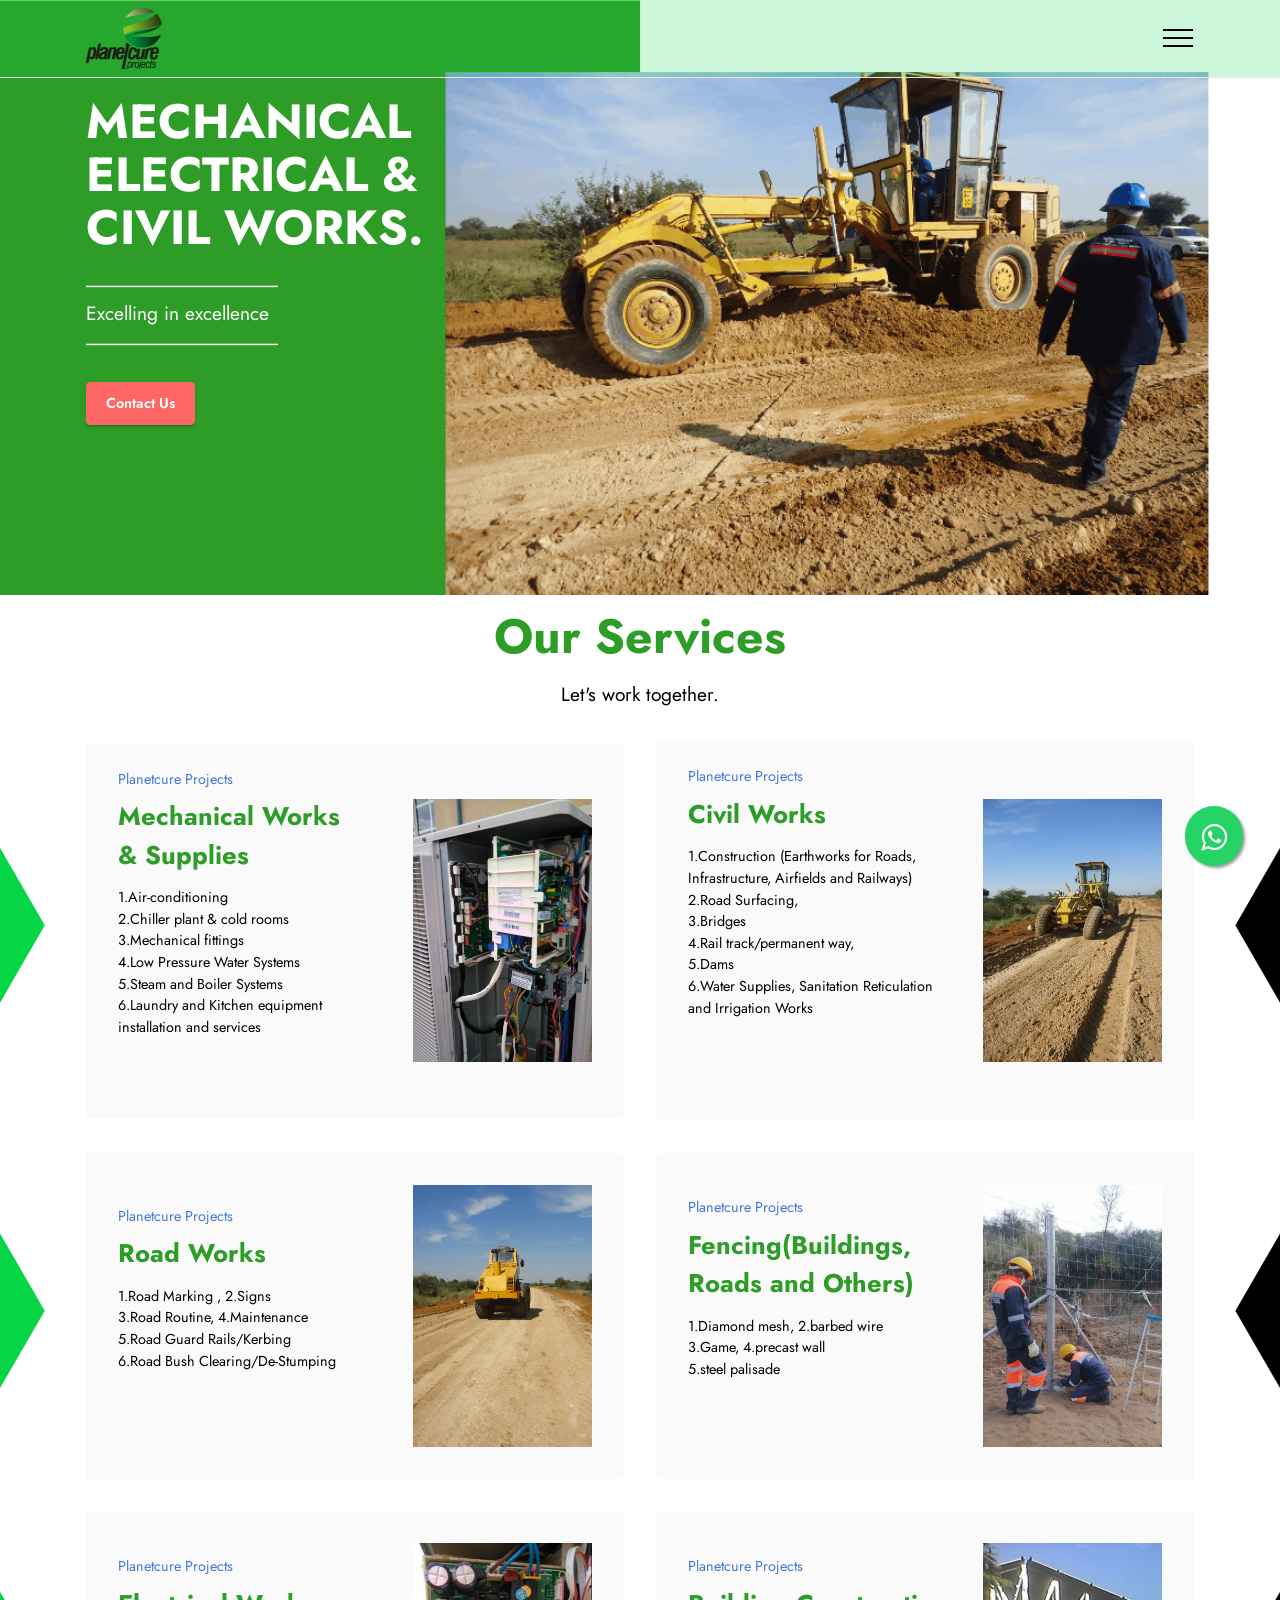
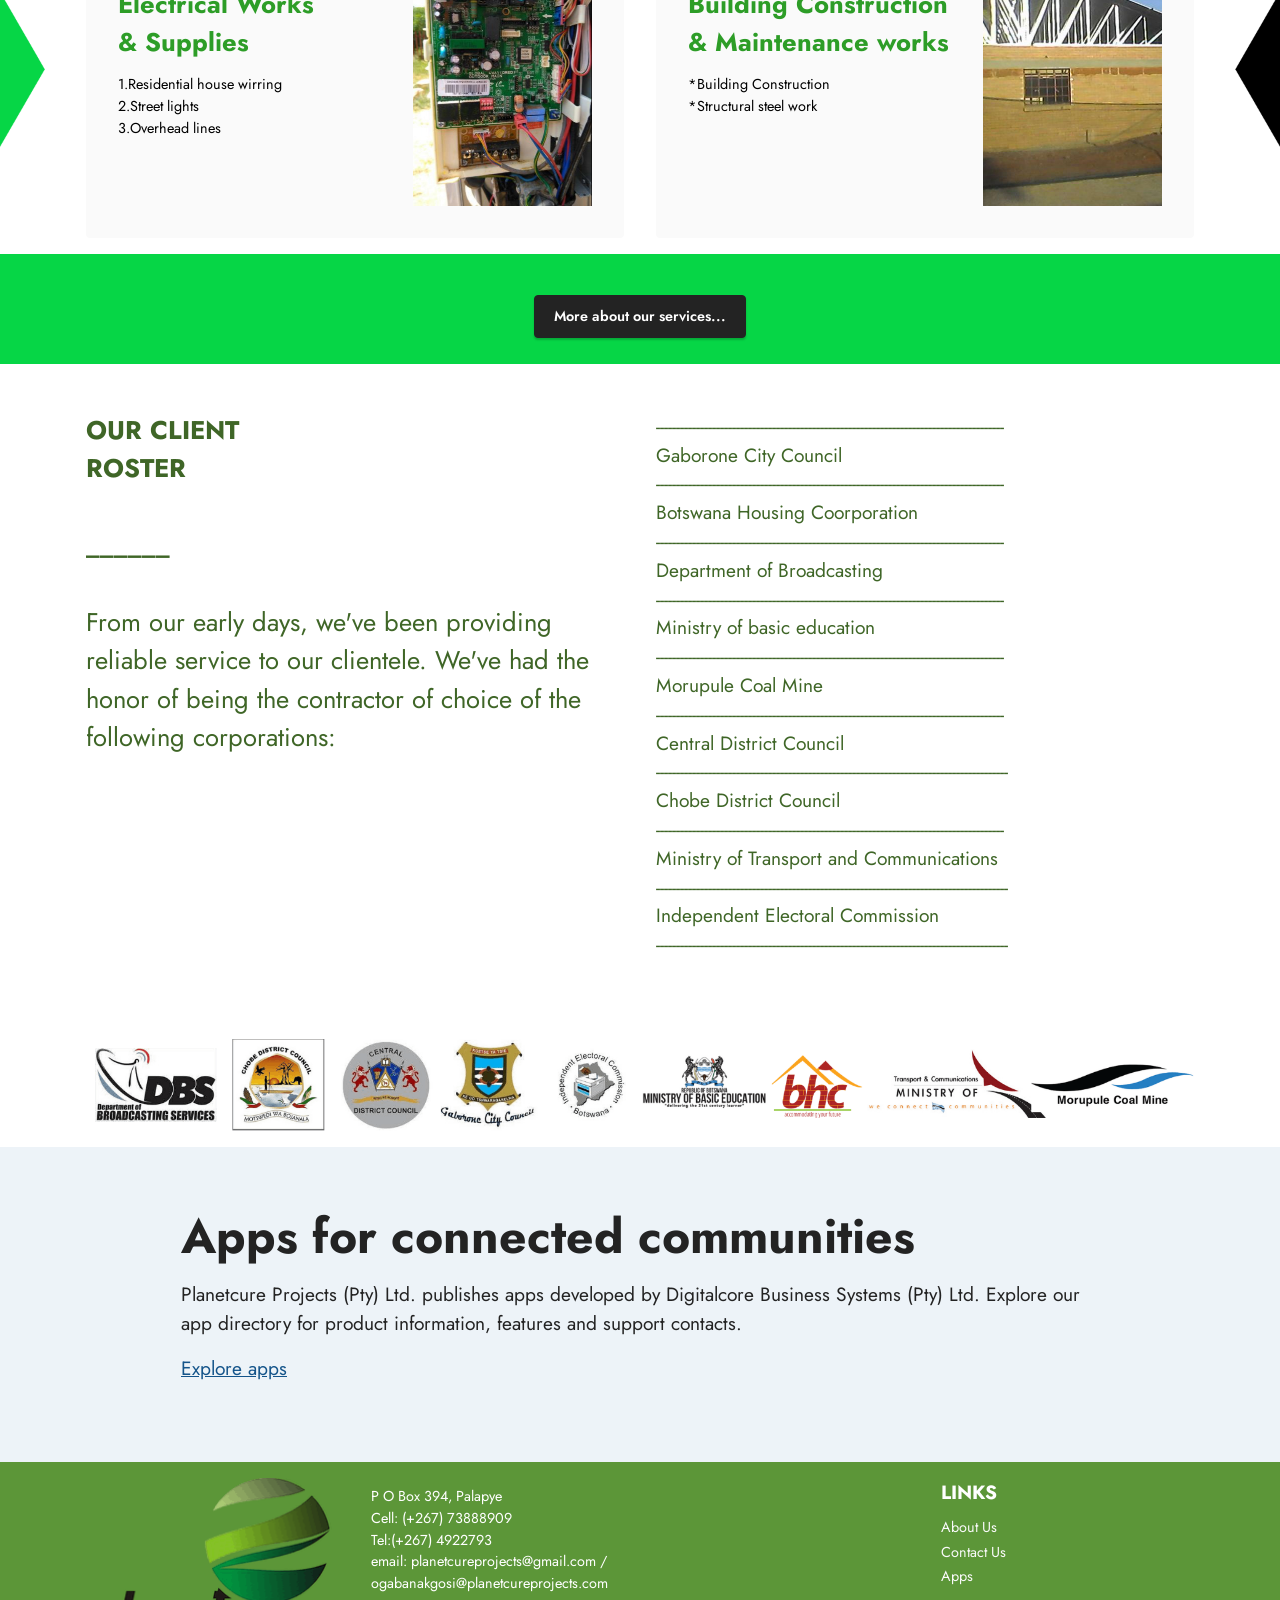
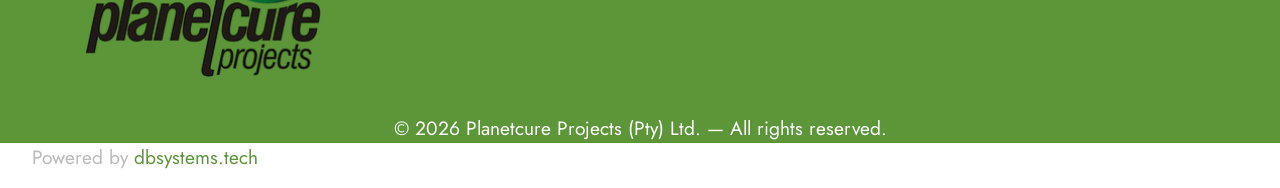
<file: index.html>
<!DOCTYPE html>
<html  >
<head>
  
  <meta charset="UTF-8">
  <meta http-equiv="X-UA-Compatible" content="IE=edge">
  
  <meta name="viewport" content="width=device-width, initial-scale=1, minimum-scale=1">
  <link rel="shortcut icon" href="assets/images/logo-151x122.png" type="image/x-icon">
  <meta name="description" content="Botswana, house construction, wiring and renovations. Best in air-conditioning,chiller plant, street lights and civil works.">
  
  
  <title>Home</title>
  <link rel="stylesheet" href="assets/web/assets/mobirise-icons2/mobirise2.css">
  <link rel="stylesheet" href="assets/tether/tether.min.css">
  <link rel="stylesheet" href="assets/bootstrap/css/bootstrap.min.css">
  <link rel="stylesheet" href="assets/bootstrap/css/bootstrap-grid.min.css">
  <link rel="stylesheet" href="assets/bootstrap/css/bootstrap-reboot.min.css">
  <link rel="stylesheet" href="assets/dropdown/css/style.css">
  <link rel="stylesheet" href="assets/socicon/css/styles.css">
  <link rel="stylesheet" href="assets/theme/css/style.css">
  <link rel="preload" as="style" href="assets/mobirise/css/mbr-additional.css"><link rel="stylesheet" href="assets/mobirise/css/mbr-additional.css" type="text/css">
  
  
  
  
</head>
<body>
  
  <section class="menu cid-s48OLK6784" once="menu" id="menu1-h">
    
    <nav class="navbar navbar-dropdown navbar-fixed-top collapsed">
        <div class="container">
            <div class="navbar-brand">
                <span class="navbar-logo">
                    <a href="Home.html">
                        <img src="assets/images/logo-151x122.png" alt="PlanetCure" style="height: 3.8rem;">
                    </a>
                </span>
                
            </div>
            <button class="navbar-toggler" type="button" data-toggle="collapse" data-target="#navbarSupportedContent" aria-controls="navbarNavAltMarkup" aria-expanded="false" aria-label="Toggle navigation">
                <div class="hamburger">
                    <span></span>
                    <span></span>
                    <span></span>
                    <span></span>
                </div>
            </button>
            <div class="collapse navbar-collapse" id="navbarSupportedContent">
                <ul class="navbar-nav nav-dropdown nav-right" data-app-modern-menu="true"><li class="nav-item"><a class="nav-link link text-black display-4" href="Home.html">Home</a></li>
                    <li class="nav-item"><a class="nav-link link text-black display-4" href="services.html">Services</a></li><li class="nav-item"><a class="nav-link link text-black display-4" href="About.html">About Us</a></li><li class="nav-item"><a class="nav-link link text-black text-primary display-4" href="About.html#image3-1x">Health &amp; Safety</a></li><li class="nav-item"><a class="nav-link link text-black display-4" href="Apps.html">Apps</a></li><li class="nav-item"><a class="nav-link link text-black display-4" href="Contacts.html">Contact Us</a></li></ul>
                
                
            </div>
        </div>
    </nav>

</section>

<section class="header1 cid-sgG8lvUJM1 mbr-parallax-background" id="header1-10">

    

    

    <div class="container">
        <div class="row">
            <div class="col-12 col-lg-5">
                <h1 class="mbr-section-title mbr-fonts-style mb-3 display-2"><strong>MECHANICAL</strong><br><strong>ELECTRICAL &amp;</strong><br><strong>CIVIL WORKS.</strong><br></h1>
                
                <p class="mbr-text mbr-fonts-style display-7">------------------------------------------------<br>Excelling in excellence<br>------------------------------------------------</p>
                <div class="mbr-section-btn mt-3"><a class="btn btn-secondary display-4" href="Contacts.html">Contact Us</a></div>
            </div>
        </div>
    </div>
</section>

<section class="header3 cid-sgLNj1lBtn" id="header3-1c">

    

    

    <div class="align-center container">
        <div class="row">
            <div class="col-12 col-lg-12">
                <h1 class="mbr-section-title mbr-fonts-style mb-3 display-2"><strong>Our Services</strong></h1>
                
                <p class="mbr-text mbr-fonts-style display-7">Let's work together.</p>
                
            </div>
        </div>
    </div>
</section>

<section class="features4 cid-sgHgvhyCzN" id="features5-17">

    

    
    <div class="container">
        <div class="row">
            <div class="col-12 col-lg-6">
                <div class="card-wrapper">
                    <div class="row">
                        <div class="col-12 col-md-7">
                            <div class="text-wrapper">
                                <h6 class="card-subtitle mbr-fonts-style mb-2 display-4">
                                    Planetcure Projects</h6>
                                <h5 class="card-title mbr-fonts-style display-5">
                                    <strong>Mechanical Works</strong><br><strong>&amp; Supplies</strong></h5>
                                <p class="mbr-text mbr-fonts-style mb-5 display-4">1.Air-conditioning
<br>2.Chiller plant &amp; cold rooms
<br>3.Mechanical fittings<br>4.Low Pressure Water
Systems<br>5.Steam and Boiler Systems <br>6.Laundry and Kitchen equipment installation and services<br></p>
                                
                            </div>
                        </div>
                        <div class="col-12 col-md-5">
                            <div class="img-wrapper">
                                <img src="assets/images/img-20200113-132716-357x524.jpg" alt="aircon">
                            </div>
                        </div>
                    </div>
                </div>
            </div>
            <div class="col-12 col-lg-6">
                <div class="card-wrapper">
                    <div class="row">
                        <div class="col-12 col-md-7">
                            <div class="text-wrapper">
                                <h6 class="card-subtitle mbr-fonts-style mb-2 display-4">Planetcure Projects</h6>
                                <h5 class="card-title mbr-fonts-style display-5"><strong>Civil Works</strong></h5>
                                <p class="mbr-text mbr-fonts-style mb-5 display-4">1.Construction (Earthworks for Roads, 
<br>Infrastructure, Airfields and Railways) 
<br>2.Road Surfacing, <br>3.Bridges 
<br>4.Rail track/permanent way, <br>5.Dams 
<br>6.Water Supplies, Sanitation Reticulation 
<br> and Irrigation Works<br><br></p>
                                
                            </div>
                        </div>
                        <div class="col-12 col-md-5">
                            <div class="img-wrapper">
                                <img src="assets/images/dsc03103-357x524.jpg" alt="roadworks1">
                            </div>
                        </div>
                    </div>
                </div>
            </div>
        </div>
    </div>
</section>

<section class="features4 cid-sgLtQ2pelt" id="features5-19">

    

    
    <div class="container">
        <div class="row">
            <div class="col-12 col-lg-6">
                <div class="card-wrapper">
                    <div class="row">
                        <div class="col-12 col-md-7">
                            <div class="text-wrapper">
                                <h6 class="card-subtitle mbr-fonts-style mb-2 display-4">
                                    Planetcure Projects</h6>
                                <h5 class="card-title mbr-fonts-style display-5"><strong>Road Works</strong></h5>
                                <p class="mbr-text mbr-fonts-style mb-5 display-4">1.Road Marking , 2.Signs
<br>3.Road Routine, 4.Maintenance&nbsp;<br>5.Road Guard
Rails/Kerbing
<br>6.Road Bush
Clearing/De-Stumping<br></p>
                                
                            </div>
                        </div>
                        <div class="col-12 col-md-5">
                            <div class="img-wrapper">
                                <img src="assets/images/test2-357x524.png" alt="roads">
                            </div>
                        </div>
                    </div>
                </div>
            </div>
            <div class="col-12 col-lg-6">
                <div class="card-wrapper">
                    <div class="row">
                        <div class="col-12 col-md-7">
                            <div class="text-wrapper">
                                <h6 class="card-subtitle mbr-fonts-style mb-2 display-4">Planetcure Projects</h6>
                                <h5 class="card-title mbr-fonts-style display-5"><strong>Fencing(Buildings,</strong><strong><br></strong><strong>Roads and Others)</strong></h5>
                                <p class="mbr-text mbr-fonts-style mb-5 display-4">1.Diamond mesh, 2.barbed wire
<br>3.Game, 4.precast wall
<br>5.steel palisade<br></p>
                                
                            </div>
                        </div>
                        <div class="col-12 col-md-5">
                            <div class="img-wrapper">
                                <img src="assets/images/img-20200921-wa0016-357x524.jpg" alt="fencing11">
                            </div>
                        </div>
                    </div>
                </div>
            </div>
        </div>
    </div>
</section>

<section class="features4 cid-sgHikwO3kG" id="features5-18">

    

    
    <div class="container">
        <div class="row">
            <div class="col-12 col-lg-6">
                <div class="card-wrapper">
                    <div class="row">
                        <div class="col-12 col-md-7">
                            <div class="text-wrapper">
                                <h6 class="card-subtitle mbr-fonts-style mb-2 display-4">Planetcure Projects</h6>
                                <h5 class="card-title mbr-fonts-style display-5"><strong>Electrical Works
</strong><div><strong>&amp; Supplies</strong></div></h5>
                                <p class="mbr-text mbr-fonts-style mb-5 display-4">1.Residential house wirring 
<br>2.Street lights
<br>3.Overhead lines</p>
                                
                            </div>
                        </div>
                        <div class="col-12 col-md-5">
                            <div class="img-wrapper">
                                <img src="assets/images/img-20200113-131716-357x524.jpeg" alt="elec">
                            </div>
                        </div>
                    </div>
                </div>
            </div>
            <div class="col-12 col-lg-6">
                <div class="card-wrapper">
                    <div class="row">
                        <div class="col-12 col-md-7">
                            <div class="text-wrapper">
                                <h6 class="card-subtitle mbr-fonts-style mb-2 display-4">Planetcure Projects</h6>
                                <h5 class="card-title mbr-fonts-style display-5"><strong>Building Construction &amp; Maintenance works</strong></h5>
                                <p class="mbr-text mbr-fonts-style mb-5 display-4">*Building Construction
<br>*Structural steel work<br><br></p>
                                
                            </div>
                        </div>
                        <div class="col-12 col-md-5">
                            <div class="img-wrapper">
                                <img src="assets/images/img-20170402-wa0044-357x524.jpg" alt="school">
                            </div>
                        </div>
                    </div>
                </div>
            </div>
        </div>
    </div>
</section>

<section class="header6 cid-sibLTQmDqu" id="header6-23">

    

    

    <div class="align-center container">
        <div class="row justify-content-center">
            <div class="col-12 col-lg-10">
                
                
                
                <div class="mbr-section-btn mt-3"><a class="btn btn-black display-4" href="services.html">More about our services...</a></div>
            </div>
        </div>
    </div>
</section>

<section class="features17 cid-sgLJFSEo6q" id="features18-1b">

    

    
    <div class="container">
        
        <div class="row mt-4">
            <div class="col-12 col-md-6 col-lg-6">
                <div class="card-wrapper mb-4">
                    <div class="card-box align-left">
                        
                        <p class="mbr-text mbr-fonts-style mb-3 display-5"><strong>OUR CLIENT<br>ROSTER<br><br>______</strong><br><br>From our early days, we've been providing reliable service to our clientele. We've had the honor of being the contractor of choice of the following corporations:
                            </p><div class="link-wrap">
                                
                            </div>
                    </div>
                </div>
            </div>
            <div class="col-12 col-md-6 col-lg-6">
                <div class="card-wrapper mb-4">
                    <div class="card-box align-left">
                        
                        <p class="mbr-text mbr-fonts-style mb-3 display-7">---------------------------------------------------------------------------------------<br>Gaborone City Council<br>---------------------------------------------------------------------------------------<br>Botswana Housing Coorporation&nbsp;<br>---------------------------------------------------------------------------------------<br>Department of Broadcasting<br>
---------------------------------------------------------------------------------------<br>Ministry of basic education
<br>---------------------------------------------------------------------------------------<br>Morupule Coal Mine<br>---------------------------------------------------------------------------------------<br>Central District Council<br>----------------------------------------------------------------------------------------<br>Chobe District Council<br>---------------------------------------------------------------------------------------<br>Ministry of Transport and Communications<br>----------------------------------------------------------------------------------------<br>Independent Electoral Commission<br>----------------------------------------------------------------------------------------</p><div class="link-wrap">
                                
                            </div>
                    </div>
                </div>
            </div>
            
            
        </div>
    </div>
</section>

<section class="content1 cid-sgREIrBkj2" id="content1-1j">
    
    
    <div class="container">
        
        <div class="row mt-4">
            <div class="item features-image сol-12 col-md-6 col-lg-6">
                <div class="item-wrapper">
                    <div class="item-img">
                        <img src="assets/images/log1-900x150.png" alt="clients1" title="">
                    </div>
                    
                    
                </div>
            </div>
            <div class="item features-image сol-12 col-md-6 col-lg-6">
                <div class="item-wrapper">
                    <div class="item-img">
                        <img src="assets/images/log2-900x150.png" alt="clients2" title="">
                    </div>
                    
                    
                </div>
            </div>


        </div>
    </div>
</section>

<section class="content5" id="app-publishing" style="padding:4rem 0;background:#edf3f8;">
    <div class="container">
        <div class="row justify-content-center">
            <div class="col-md-12 col-lg-10">
                <h2 class="mbr-section-title mbr-fonts-style mb-3 display-2"><strong>Apps for connected communities</strong></h2>
                <p class="mbr-text mbr-fonts-style display-7">Planetcure Projects (Pty) Ltd. publishes apps developed by Digitalcore Business Systems (Pty) Ltd. Explore our app directory for product information, features and support contacts.</p>
                <p class="mbr-text mbr-fonts-style display-7"><a href="Apps.html" style="color:#14548a;text-decoration:underline;">Explore apps</a></p>
            </div>
        </div>
    </div>
</section>

<section class="footer4 cid-sfVtVuPDKp" once="footers" id="footer4-u">

    
    
    <div class="container">
        <div class="row mbr-white">
            <div class="col-6 col-lg-3">
                <div class="media-wrap col-md-12 col-12">
                    <a href="Home.html">
                        <img src="assets/images/logo-251x202.png" alt="planetcure">
                    </a>
                </div>
            </div>
            <div class="col-12 col-md-6 col-lg-3">
                <h5 class="mbr-section-subtitle mbr-fonts-style mb-2 display-7"></h5>
                <p class="mbr-text mbr-fonts-style mb-4 display-4">P O Box 394, Palapye<br>Cell: (+267) 73888909<br>Tel:(+267) 4922793<br>email: planetcureprojects@gmail.com /<br>ogabanakgosi@planetcureprojects.com</p>
                
                
            </div>
            <div class="col-12 col-md-6 col-lg-3">
                <h5 class="mbr-section-subtitle mbr-fonts-style mb-2 display-7"></h5>
                <ul class="list mbr-fonts-style display-4"></ul>
            </div>
            <div class="col-12 col-md-6 col-lg-3">
                <h5 class="mbr-section-subtitle mbr-fonts-style mb-2 display-7"><strong>LINKS</strong></h5>
                <ul class="list mbr-fonts-style display-4">
                    <li class="mbr-text item-wrap"><a href="About.html" class="text-white">About Us</a></li><li class="mbr-text item-wrap"><a href="Contacts.html" class="text-white">Contact Us</a></li><li class="mbr-text item-wrap"><a href="Apps.html" class="text-white">Apps</a></li>
                </ul>
            </div>
            <div class="col-12 mt-4">
                <p class="mbr-text mb-0 mbr-fonts-style copyright align-center display-7">
                    © 2026 Planetcure Projects (Pty) Ltd. — All rights reserved.
                </p>
            </div>
        </div>
    </div>
</section>

<section class="_customHTML cid-xpxFHoD6t8" id="design-block-xpxFHoD6t8">
 
  
     
  <div class="whatapp">
		<link rel="stylesheet" href="https://maxcdn.bootstrapcdn.com/font-awesome/4.5.0/css/font-awesome.min.css">
<a class="float" target="_blank" href="https://api.whatsapp.com/send?phone=+26773888909&text=Hello ! I would like more information about your product.">
<i class="fa fa-whatsapp my-float"></i>
</a>
	</div>
  



 <div style="padding:1rem; background-color:#c1c1c1;" class="hidden">
   <div class="align-center">
       <h10>
          <br>
           <br><br><br><br><br>Whatsapp Button<br><br>Click the "gear" icon to change the layout of the Whatsapp Button. This text will be removed on preview/publish.<br><br>

<svg id="svg" version="1.1" xmlns="http://www.w3.org/2000/svg" xmlns:xlink="http://www.w3.org/1999/xlink" width="150" viewBox="0, 0, 400,383.33333333333337">
<g id="svgg">
<path id="path0" d="M37.210 6.152 C 35.603 6.521,34.673 7.586,34.092 9.720 C 33.330 12.516,33.825 95.736,34.612 97.241 C 35.870 99.644,28.382 99.467,134.420 99.600 C 199.138 99.681,231.925 99.852,232.882 100.115 C 235.440 100.816,235.350 101.661,230.295 124.449 C 224.368 151.170,212.070 208.952,209.422 222.521 C 207.800 230.833,207.905 232.790,209.971 232.790 C 211.891 232.790,209.325 235.910,254.122 179.099 C 277.812 149.054,289.953 133.596,295.689 126.174 C 297.890 123.327,306.521 112.368,314.870 101.822 C 367.957 34.759,386.363 11.054,386.765 9.224 C 387.073 7.820,386.446 6.596,385.169 6.111 C 383.972 5.656,39.193 5.697,37.210 6.152 M382.917 8.569 C 384.519 9.741,380.855 14.580,323.489 87.057 C 313.389 99.818,299.260 117.766,292.092 126.942 C 279.051 143.636,265.977 160.258,245.456 186.236 C 239.439 193.853,229.856 206.001,224.162 213.231 C 210.292 230.840,210.188 230.897,212.490 219.587 C 217.028 197.295,227.371 148.754,232.598 125.216 C 237.896 101.359,238.065 99.524,235.099 97.991 C 234.120 97.484,228.193 97.405,188.034 97.358 C 75.294 97.227,37.576 96.911,36.978 96.092 C 36.161 94.974,36.161 10.490,36.978 9.373 C 37.513 8.642,38.883 8.626,116.843 8.435 C 301.952 7.984,382.171 8.024,382.917 8.569 M81.622 108.821 C 107.636 108.875,150.091 108.875,175.966 108.821 C 201.840 108.766,180.556 108.722,128.667 108.722 C 76.779 108.722,55.608 108.766,81.622 108.821 M177.885 157.718 C 177.182 158.404,174.020 162.244,170.860 166.251 C 167.700 170.259,164.939 173.732,164.724 173.970 C 164.509 174.207,161.918 177.468,158.965 181.217 C 156.012 184.965,150.834 191.512,147.459 195.767 C 144.084 200.021,139.856 205.359,138.063 207.629 C 129.342 218.668,112.627 239.779,108.533 244.926 C 107.162 246.650,103.624 251.125,100.671 254.870 C 97.718 258.615,93.156 264.369,90.533 267.657 C 87.910 270.944,79.126 282.263,71.012 292.809 C 62.899 303.356,50.820 318.802,44.170 327.133 C 28.112 347.253,23.297 353.336,21.093 356.284 C 20.566 356.990,18.921 359.133,17.439 361.046 C 6.762 374.827,3.520 379.694,4.240 380.859 C 4.652 381.526,352.012 381.883,353.760 381.218 L 354.749 380.843 354.547 336.442 C 354.330 288.424,354.421 291.066,352.956 290.282 C 351.831 289.680,309.260 289.563,226.846 289.934 C 183.386 290.130,157.086 289.826,155.238 289.106 C 153.350 288.370,153.375 288.079,156.655 272.483 C 157.410 268.897,158.183 265.187,158.374 264.238 C 159.208 260.094,161.885 247.419,162.221 246.021 C 162.651 244.231,164.430 235.954,166.258 227.229 C 166.966 223.854,167.895 219.453,168.324 217.450 C 168.753 215.446,169.619 211.390,170.249 208.437 C 170.879 205.484,171.843 200.997,172.391 198.466 C 172.938 195.935,173.542 193.087,173.734 192.138 C 173.925 191.189,174.694 187.478,175.444 183.893 C 181.253 156.107,181.424 154.270,177.885 157.718 M334.899 284.838 C 335.479 284.926,336.429 284.926,337.009 284.838 C 337.589 284.751,337.114 284.679,335.954 284.679 C 334.794 284.679,334.319 284.751,334.899 284.838 " stroke="none" fill="#b3b3b3" fill-rule="evenodd">
</path>
<path id="path1" d="M116.843 8.435 C 38.883 8.626,37.513 8.642,36.978 9.373 C 36.161 10.490,36.161 94.974,36.978 96.092 C 37.576 96.911,75.294 97.227,188.034 97.358 C 228.193 97.405,234.120 97.484,235.099 97.991 C 238.065 99.524,237.896 101.359,232.598 125.216 C 227.371 148.754,217.028 197.295,212.490 219.587 C 210.188 230.897,210.292 230.840,224.162 213.231 C 229.856 206.001,239.439 193.853,245.456 186.236 C 265.977 160.258,279.051 143.636,292.092 126.942 C 299.260 117.766,313.389 99.818,323.489 87.057 C 380.855 14.580,384.519 9.741,382.917 8.569 C 382.171 8.024,301.952 7.984,116.843 8.435 " stroke="none" fill="#4c4c4c" fill-rule="evenodd">
</path>
<path id="path2" d="M24.582 1.208 C 24.285 2.061,24.165 16.987,24.175 52.119 C 24.189 104.381,24.198 104.667,25.856 107.198 C 27.312 109.419,21.600 109.300,126.819 109.300 C 187.817 109.300,223.202 109.435,223.202 109.666 C 223.202 109.868,221.385 118.791,219.165 129.496 C 216.944 140.200,215.208 149.171,215.308 149.431 C 215.408 149.690,215.358 149.957,215.197 150.023 C 214.865 150.160,213.651 155.819,204.600 199.407 C 201.952 212.158,199.872 222.815,199.977 223.088 C 200.082 223.362,199.980 223.586,199.752 223.586 C 199.516 223.586,199.414 223.996,199.516 224.531 C 199.615 225.051,199.582 225.526,199.442 225.586 C 199.151 225.710,198.557 228.337,196.119 240.268 C 195.171 244.909,194.060 250.029,193.650 251.646 C 191.455 260.308,193.965 264.453,200.009 262.145 C 201.966 261.398,201.889 261.486,213.429 246.788 C 220.801 237.399,226.824 229.751,236.050 218.064 C 240.748 212.113,252.094 197.659,269.799 175.072 C 275.255 168.111,284.303 156.570,289.907 149.425 C 295.511 142.279,303.979 131.474,308.725 125.414 C 321.361 109.277,325.827 103.583,336.629 89.833 C 342.331 82.576,346.237 77.280,346.078 77.022 C 345.919 76.764,345.976 76.688,346.216 76.836 C 346.447 76.979,347.760 75.626,349.227 73.732 C 350.658 71.885,353.101 68.781,354.656 66.833 C 356.329 64.739,357.370 63.109,357.206 62.843 C 357.041 62.576,357.094 62.496,357.336 62.646 C 357.872 62.977,368.666 49.199,368.315 48.632 C 368.164 48.388,368.223 48.310,368.450 48.451 C 368.674 48.589,373.706 42.505,379.897 34.608 C 385.973 26.858,392.261 18.965,393.871 17.066 C 395.480 15.168,397.517 12.693,398.398 11.567 L 400.000 9.519 400.000 4.759 L 400.000 0.000 212.502 0.000 L 25.003 0.000 24.582 1.208 M385.169 6.111 C 386.446 6.596,387.073 7.820,386.765 9.224 C 386.363 11.054,367.957 34.759,314.870 101.822 C 306.521 112.368,297.890 123.327,295.689 126.174 C 289.953 133.596,277.812 149.054,254.122 179.099 C 209.325 235.910,211.891 232.790,209.971 232.790 C 207.905 232.790,207.800 230.833,209.422 222.521 C 212.070 208.952,224.368 151.170,230.295 124.449 C 235.350 101.661,235.440 100.816,232.882 100.115 C 231.925 99.852,199.138 99.681,134.420 99.600 C 28.382 99.467,35.870 99.644,34.612 97.241 C 33.825 95.736,33.330 12.516,34.092 9.720 C 34.673 7.586,35.603 6.521,37.210 6.152 C 39.193 5.697,383.972 5.656,385.169 6.111 M175.966 108.821 C 150.091 108.875,107.636 108.875,81.622 108.821 C 55.608 108.766,76.779 108.722,128.667 108.722 C 180.556 108.722,201.840 108.766,175.966 108.821 M180.735 144.991 C 179.413 145.394,178.766 146.116,171.634 155.164 C 166.035 162.266,160.321 169.481,152.304 179.573 C 148.329 184.577,145.792 188.088,145.958 188.357 C 146.118 188.615,146.070 188.703,145.844 188.563 C 145.295 188.224,144.060 189.684,144.413 190.256 C 144.585 190.533,144.541 190.624,144.307 190.478 C 143.770 190.147,136.792 198.920,137.142 199.485 C 137.301 199.742,137.247 199.823,137.013 199.678 C 136.474 199.345,127.972 210.042,128.323 210.610 C 128.476 210.857,128.426 210.944,128.208 210.810 C 127.996 210.679,125.945 212.939,123.650 215.832 C 121.355 218.726,116.830 224.412,113.595 228.469 C 110.061 232.902,107.824 236.025,107.991 236.295 C 108.151 236.554,108.103 236.641,107.877 236.502 C 107.327 236.162,106.092 237.623,106.445 238.194 C 106.613 238.465,106.574 238.562,106.354 238.426 C 106.145 238.297,104.765 239.694,103.288 241.531 C 96.608 249.837,76.645 275.196,70.771 282.838 C 67.204 287.478,62.325 293.824,59.929 296.939 C 57.436 300.180,55.688 302.790,55.842 303.039 C 55.996 303.289,55.941 303.369,55.712 303.227 C 55.170 302.893,54.322 303.975,54.676 304.549 C 54.843 304.818,54.798 304.908,54.569 304.766 C 54.020 304.427,52.785 305.888,53.138 306.459 C 53.307 306.733,53.266 306.827,53.039 306.686 C 52.524 306.368,45.925 314.778,46.261 315.323 C 46.416 315.573,46.348 315.638,46.095 315.482 C 45.595 315.173,22.023 344.549,22.104 345.380 C 22.133 345.675,22.027 345.837,21.868 345.738 C 21.392 345.444,20.226 346.987,20.539 347.494 C 20.712 347.773,20.668 347.862,20.431 347.716 C 20.071 347.493,14.984 353.821,7.143 364.244 C 5.466 366.473,4.298 368.371,4.451 368.618 C 4.610 368.875,4.551 368.949,4.308 368.799 C 4.071 368.653,3.080 369.715,1.982 371.294 L 0.069 374.044 0.025 378.776 L -0.020 383.509 180.335 383.509 L 360.690 383.509 360.580 337.776 C 360.460 288.005,360.498 288.865,358.312 286.446 C 355.732 283.591,359.250 283.754,301.092 283.791 C 272.531 283.809,249.028 283.908,248.862 284.010 C 247.895 284.608,161.482 283.949,160.872 283.340 C 160.729 283.196,161.071 280.888,161.632 278.211 C 162.193 275.534,162.558 273.098,162.443 272.798 C 162.327 272.497,162.365 272.333,162.526 272.433 C 162.687 272.532,163.297 270.255,163.881 267.371 C 164.465 264.488,167.099 252.044,169.734 239.719 C 172.369 227.393,174.442 217.093,174.340 216.829 C 174.239 216.565,174.296 216.294,174.468 216.228 C 174.932 216.048,176.895 206.412,176.573 205.891 C 176.400 205.611,176.462 205.545,176.738 205.716 C 177.004 205.880,177.181 205.740,177.181 205.367 C 177.181 205.025,178.123 200.312,179.274 194.894 C 183.691 174.105,185.667 164.276,185.737 162.744 C 185.777 161.869,185.963 161.247,186.149 161.360 C 186.336 161.474,186.409 161.024,186.312 160.361 C 186.214 159.699,186.256 159.156,186.405 159.156 C 186.650 159.156,187.185 156.010,187.710 151.486 C 188.291 146.478,185.225 143.623,180.735 144.991 M180.249 158.438 C 180.249 160.249,178.966 167.046,175.444 183.893 C 174.694 187.478,173.925 191.189,173.734 192.138 C 173.542 193.087,172.938 195.935,172.391 198.466 C 171.843 200.997,170.879 205.484,170.249 208.437 C 169.619 211.390,168.753 215.446,168.324 217.450 C 167.895 219.453,166.966 223.854,166.258 227.229 C 164.430 235.954,162.651 244.231,162.221 246.021 C 161.885 247.419,159.208 260.094,158.374 264.238 C 158.183 265.187,157.410 268.897,156.655 272.483 C 153.375 288.079,153.350 288.370,155.238 289.106 C 157.086 289.826,183.386 290.130,226.846 289.934 C 309.260 289.563,351.831 289.680,352.956 290.282 C 354.421 291.066,354.330 288.424,354.547 336.442 L 354.749 380.843 353.760 381.218 C 352.012 381.883,4.652 381.526,4.240 380.859 C 3.520 379.694,6.762 374.827,17.439 361.046 C 18.921 359.133,20.566 356.990,21.093 356.284 C 23.297 353.336,28.112 347.253,44.170 327.133 C 50.820 318.802,62.899 303.356,71.012 292.809 C 79.126 282.263,87.910 270.944,90.533 267.657 C 93.156 264.369,97.718 258.615,100.671 254.870 C 103.624 251.125,107.162 246.650,108.533 244.926 C 112.627 239.779,129.342 218.668,138.063 207.629 C 139.856 205.359,144.084 200.021,147.459 195.767 C 150.834 191.512,156.012 184.965,158.965 181.217 C 161.918 177.468,164.509 174.207,164.724 173.970 C 164.939 173.732,167.700 170.259,170.860 166.251 C 179.198 155.678,180.249 154.803,180.249 158.438 M337.009 284.838 C 336.429 284.926,335.479 284.926,334.899 284.838 C 334.319 284.751,334.794 284.679,335.954 284.679 C 337.114 284.679,337.589 284.751,337.009 284.838" stroke="none" fill="#fafafa" fill-rule="evenodd">
</path>
    </g>
           </svg>
           <br><br><br>
       </h10>				
    </div>
  </div>  
</section>

<section class="content5 cid-sMbMoROw4Z" id="content5-25">
    
    <div class="container-fluid">
        <div class="row justify-content-center">
            <div class="col-md-12 col-lg-12">
                
                
                <p class="mbr-text mbr-fonts-style display-7">Powered by <a href="https://dbsystems.tech" title="Digitalcore Business Systems (Pty) Ltd.">dbsystems.tech</a></p>
            </div>
        </div>
    </div>
</section><section id="top-1" hidden><a href="https://mobirise.site"></a></section><script src="assets/web/assets/jquery/jquery.min.js"></script>  <script src="assets/popper/popper.min.js"></script>  <script src="assets/tether/tether.min.js"></script>  <script src="assets/bootstrap/js/bootstrap.min.js"></script>  <script src="assets/smoothscroll/smooth-scroll.js"></script>  <script src="assets/parallax/jarallax.min.js"></script>  <script src="assets/dropdown/js/nav-dropdown.js"></script>  <script src="assets/dropdown/js/navbar-dropdown.js"></script>  <script src="assets/touchswipe/jquery.touch-swipe.min.js"></script>  <script src="assets/theme/js/script.js"></script>  
  
  
</body>
</html>
</file>
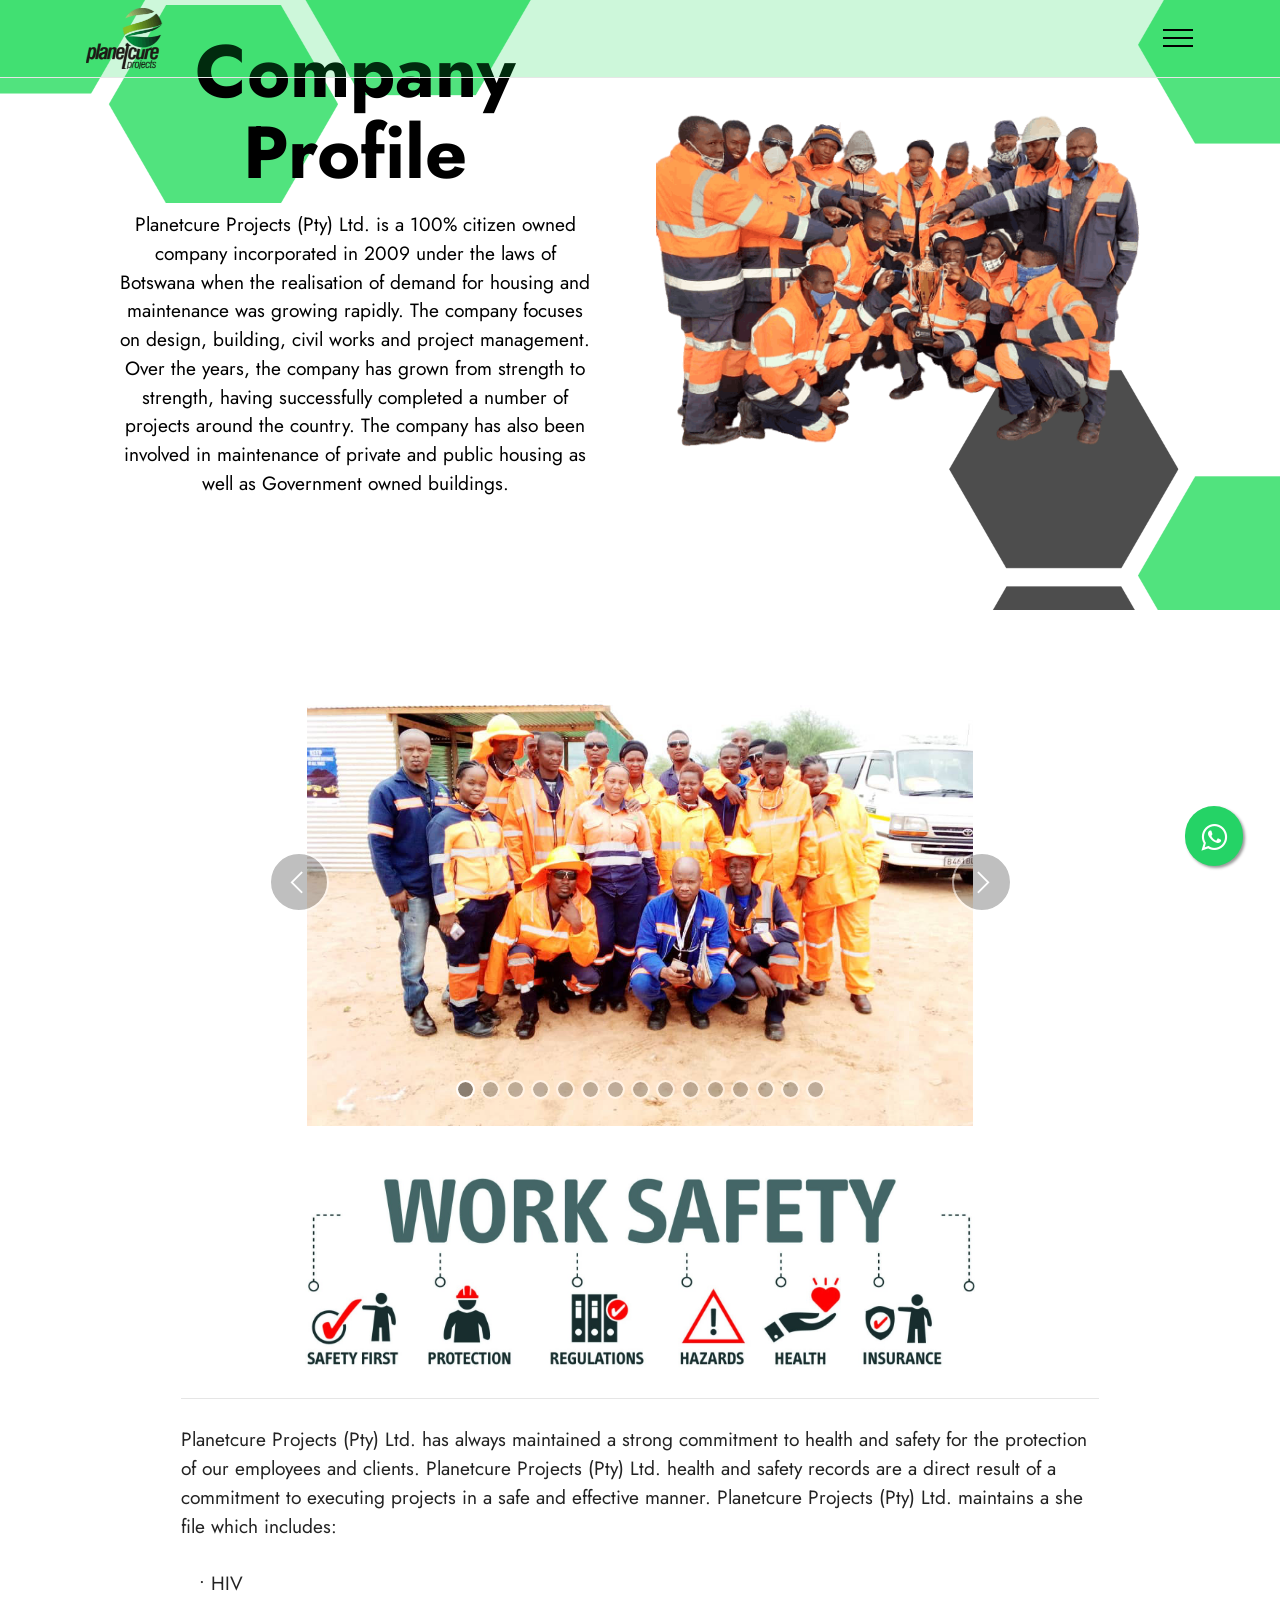
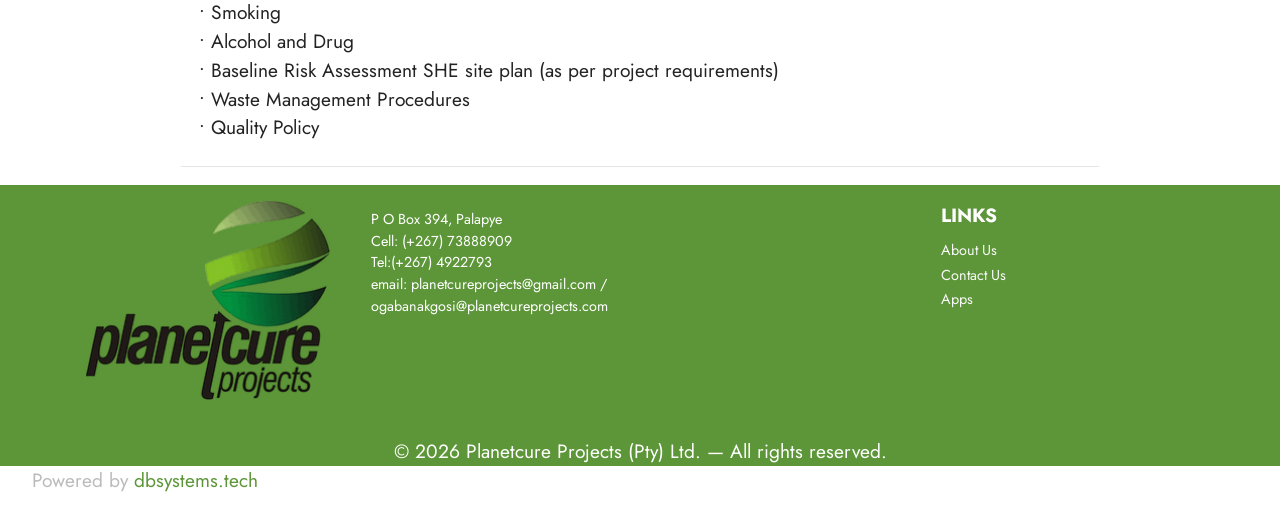
<file: About.html>
<!DOCTYPE html>
<html  >
<head>
  
  <meta charset="UTF-8">
  <meta http-equiv="X-UA-Compatible" content="IE=edge">
  
  <meta name="viewport" content="width=device-width, initial-scale=1, minimum-scale=1">
  <link rel="shortcut icon" href="assets/images/logo-151x122.png" type="image/x-icon">
  <meta name="description" content="Mechanical, Electrical and Civil works company.">
  
  
  <title>About Us</title>
  <link rel="stylesheet" href="assets/web/assets/mobirise-icons2/mobirise2.css">
  <link rel="stylesheet" href="assets/tether/tether.min.css">
  <link rel="stylesheet" href="assets/bootstrap/css/bootstrap.min.css">
  <link rel="stylesheet" href="assets/bootstrap/css/bootstrap-grid.min.css">
  <link rel="stylesheet" href="assets/bootstrap/css/bootstrap-reboot.min.css">
  <link rel="stylesheet" href="assets/dropdown/css/style.css">
  <link rel="stylesheet" href="assets/socicon/css/styles.css">
  <link rel="stylesheet" href="assets/theme/css/style.css">
  <link rel="preload" as="style" href="assets/mobirise/css/mbr-additional.css"><link rel="stylesheet" href="assets/mobirise/css/mbr-additional.css" type="text/css">
  
  
  
  
</head>
<body>
  
  <section class="menu cid-s48OLK6784" once="menu" id="menu1-l">
    
    <nav class="navbar navbar-dropdown navbar-fixed-top collapsed">
        <div class="container">
            <div class="navbar-brand">
                <span class="navbar-logo">
                    <a href="Home.html">
                        <img src="assets/images/logo-151x122.png" alt="PlanetCure" style="height: 3.8rem;">
                    </a>
                </span>
                
            </div>
            <button class="navbar-toggler" type="button" data-toggle="collapse" data-target="#navbarSupportedContent" aria-controls="navbarNavAltMarkup" aria-expanded="false" aria-label="Toggle navigation">
                <div class="hamburger">
                    <span></span>
                    <span></span>
                    <span></span>
                    <span></span>
                </div>
            </button>
            <div class="collapse navbar-collapse" id="navbarSupportedContent">
                <ul class="navbar-nav nav-dropdown nav-right" data-app-modern-menu="true"><li class="nav-item"><a class="nav-link link text-black display-4" href="Home.html">Home</a></li>
                    <li class="nav-item"><a class="nav-link link text-black display-4" href="services.html">Services</a></li><li class="nav-item"><a class="nav-link link text-black display-4" href="About.html">About Us</a></li><li class="nav-item"><a class="nav-link link text-black text-primary display-4" href="About.html#image3-1x">Health &amp; Safety</a></li><li class="nav-item"><a class="nav-link link text-black display-4" href="Apps.html">Apps</a></li><li class="nav-item"><a class="nav-link link text-black display-4" href="Contacts.html">Contact Us</a></li></ul>
                
                
            </div>
        </div>
    </nav>

</section>

<section class="header11 cid-sgHcf8Eda7" id="header11-15">

    

    <div class="mbr-overlay" style="opacity: 0.3; background-color: rgb(255, 255, 255);"></div>

    <div class="container">
        <div class="row justify-content-center">
            <div class="col-12 col-md-6 image-wrapper">
                <img class="w-100" src="assets/images/team1-577x433.png" alt="team1">
            </div>
            <div class="col-12 col-md">
                <div class="text-wrapper text-center">
                    <h1 class="mbr-section-title mbr-fonts-style mb-3 display-1">
                        <strong>Company Profile</strong></h1>
                    <p class="mbr-text mbr-fonts-style display-7">Planetcure Projects (Pty) Ltd. is a 100% citizen owned company incorporated in 2009 under the laws of Botswana when the realisation of demand for housing and maintenance was growing rapidly. The company focuses on design, building, civil works and project management.
<br>Over the years, the company has grown from strength to strength, having successfully completed a number of projects around the country. The company has also been involved in maintenance of private and public housing as well as Government owned buildings.</p>
                    
                </div>
            </div>
        </div>
    </div>
</section>

<section class="slider2 cid-siFw5VCFjC" id="slider2-24">
    

    
    <div class="container">
        <div class="row justify-content-center">
            <div class="col-12 col-md-9">
                <div class="carousel slide" id="sMdfoleCHJ" data-ride="carousel" data-interval="5000">
                    
                    <ol class="carousel-indicators">
                        <li data-slide-to="0" class="active" data-target="#sMdfoleCHJ"></li>
                        <li data-slide-to="1" data-target="#sMdfoleCHJ"></li>
                        <li data-slide-to="2" data-target="#sMdfoleCHJ"></li><li data-slide-to="3" data-target="#sMdfoleCHJ"></li><li data-slide-to="4" data-target="#sMdfoleCHJ"></li><li data-slide-to="5" data-target="#sMdfoleCHJ"></li><li data-slide-to="6" data-target="#sMdfoleCHJ"></li><li data-slide-to="7" data-target="#sMdfoleCHJ"></li><li data-slide-to="8" data-target="#sMdfoleCHJ"></li><li data-slide-to="9" data-target="#sMdfoleCHJ"></li><li data-slide-to="10" data-target="#sMdfoleCHJ"></li><li data-slide-to="11" data-target="#sMdfoleCHJ"></li><li data-slide-to="12" data-target="#sMdfoleCHJ"></li><li data-slide-to="13" data-target="#sMdfoleCHJ"></li><li data-slide-to="14" data-target="#sMdfoleCHJ"></li>
                    </ol>
                    <div class="carousel-inner">
                        <div class="carousel-item slider-image item active">
                            <div class="item-wrapper">
                                <img class="d-block w-100" src="assets/images/whatsapp-image-2020-12-08-at-10.04.30-1080x810.jpg">
                                
                            </div>
                        </div>
                        <div class="carousel-item slider-image item">
                            <div class="item-wrapper">
                                <img class="d-block w-100" src="assets/images/whatsapp-image-2020-12-08-at-10.04.40-1-1032x774.jpg">
                                
                            </div>
                        </div>
                        <div class="carousel-item slider-image item">
                            <div class="item-wrapper">
                                <img class="d-block w-100" src="assets/images/whatsapp-image-2020-12-08-at-10.04.35-1080x810.jpg">
                                
                            </div>
                        </div><div class="carousel-item slider-image item">
                            <div class="item-wrapper">
                                <img class="d-block w-100" src="assets/images/whatsapp-image-2020-12-08-at-10.04.36-1080x810.jpg">
                                
                            </div>
                        </div><div class="carousel-item slider-image item">
                            <div class="item-wrapper">
                                <img class="d-block w-100" src="assets/images/whatsapp-image-2020-12-08-at-10.04.37-1-1080x810.jpg">
                                
                            </div>
                        </div><div class="carousel-item slider-image item">
                            <div class="item-wrapper">
                                <img class="d-block w-100" src="assets/images/whatsapp-image-2020-12-08-at-10.04.39-1-960x640.jpg">
                                
                            </div>
                        </div><div class="carousel-item slider-image item">
                            <div class="item-wrapper">
                                <img class="d-block w-100" src="assets/images/whatsapp-image-2020-12-08-at-10.04.39-960x640.jpg">
                                
                            </div>
                        </div><div class="carousel-item slider-image item">
                            <div class="item-wrapper">
                                <img class="d-block w-100" src="assets/images/whatsapp-image-2020-12-08-at-10.04.39-2-960x640.jpg">
                                
                            </div>
                        </div><div class="carousel-item slider-image item">
                            <div class="item-wrapper">
                                <img class="d-block w-100" src="assets/images/whatsapp-image-2020-12-08-at-10.04.35-2-960x720.jpg">
                                
                            </div>
                        </div><div class="carousel-item slider-image item">
                            <div class="item-wrapper">
                                <img class="d-block w-100" src="assets/images/whatsapp-image-2020-12-08-at-10.04.35-3-960x720.jpg">
                                
                            </div>
                        </div><div class="carousel-item slider-image item">
                            <div class="item-wrapper">
                                <img class="d-block w-100" src="assets/images/whatsapp-image-2020-12-08-at-10.04.37-2-810x1080.jpg">
                                
                            </div>
                        </div><div class="carousel-item slider-image item">
                            <div class="item-wrapper">
                                <img class="d-block w-100" src="assets/images/whatsapp-image-2020-12-08-at-10.04.37-810x1080.jpg">
                                
                            </div>
                        </div><div class="carousel-item slider-image item">
                            <div class="item-wrapper">
                                <img class="d-block w-100" src="assets/images/whatsapp-image-2020-12-08-at-10.04.36-1-810x1080.jpg" data-slide-to="12">
                                
                            </div>
                        </div><div class="carousel-item slider-image item">
                            <div class="item-wrapper">
                                <img class="d-block w-100" src="assets/images/whatsapp-image-2020-12-08-at-10.04.38-804x962.jpg" data-slide-to="13">
                                
                            </div>
                        </div><div class="carousel-item slider-image item">
                            <div class="item-wrapper">
                                <img class="d-block w-100" src="assets/images/whatsapp-image-2020-12-08-at-10.04.24-1-804x1072.jpg" data-slide-to="13">
                                
                            </div>
                        </div>
                    </div>
                    <a class="carousel-control carousel-control-prev" role="button" data-slide="prev" href="#sMdfoleCHJ">
                        <span class="mobi-mbri mobi-mbri-arrow-prev" aria-hidden="true"></span>
                        <span class="sr-only">Previous</span>
                    </a>
                    <a class="carousel-control carousel-control-next" role="button" data-slide="next" href="#sMdfoleCHJ">
                        <span class="mobi-mbri mobi-mbri-arrow-next" aria-hidden="true"></span>
                        <span class="sr-only">Next</span>
                    </a>
                </div>
            </div>
        </div>
    </div>
</section>

<section class="image3 cid-shkvjzXUPA" id="image3-1x">
    

    

    <div class="container">
        <div class="row justify-content-center">
            <div class="col-12 col-lg-8">
                <div class="image-wrapper">
                    <img src="assets/images/hs-2000x617.jpeg" alt="hs">
                    
                </div>
            </div>
        </div>
    </div>
</section>

<section class="content6 cid-shkvVeq2vK" id="content6-1y">
    
    <div class="container">
        <div class="row justify-content-center">
            <div class="col-md-12 col-lg-10">
                <hr class="line">
                <p class="mbr-text align-center mbr-fonts-style my-4 display-7">Planetcure Projects (Pty) Ltd. has always maintained a strong commitment to health and safety for the protection of our employees and clients. Planetcure Projects (Pty) Ltd. health and safety records are a direct result of a commitment to executing projects in a safe and effective manner. Planetcure Projects (Pty) Ltd. maintains a she file which includes:&nbsp;<br><br>&nbsp; &nbsp;•	HIV
<br>&nbsp; &nbsp;•	Smoking
<br>&nbsp; &nbsp;•	Alcohol and Drug
<br>&nbsp; &nbsp;•	Baseline Risk Assessment SHE site plan (as per project requirements)
<br>&nbsp; &nbsp;•	Waste Management Procedures
<br>&nbsp; &nbsp;•	Quality Policy
<br></p>
                <hr class="line">
            </div>
        </div>
    </div>
</section>

<section class="footer4 cid-sfVtVuPDKp" once="footers" id="footer4-u">

    
    
    <div class="container">
        <div class="row mbr-white">
            <div class="col-6 col-lg-3">
                <div class="media-wrap col-md-12 col-12">
                    <a href="Home.html">
                        <img src="assets/images/logo-251x202.png" alt="planetcure">
                    </a>
                </div>
            </div>
            <div class="col-12 col-md-6 col-lg-3">
                <h5 class="mbr-section-subtitle mbr-fonts-style mb-2 display-7"></h5>
                <p class="mbr-text mbr-fonts-style mb-4 display-4">P O Box 394, Palapye<br>Cell: (+267) 73888909<br>Tel:(+267) 4922793<br>email: planetcureprojects@gmail.com /<br>ogabanakgosi@planetcureprojects.com</p>
                
                
            </div>
            <div class="col-12 col-md-6 col-lg-3">
                <h5 class="mbr-section-subtitle mbr-fonts-style mb-2 display-7"></h5>
                <ul class="list mbr-fonts-style display-4"></ul>
            </div>
            <div class="col-12 col-md-6 col-lg-3">
                <h5 class="mbr-section-subtitle mbr-fonts-style mb-2 display-7"><strong>LINKS</strong></h5>
                <ul class="list mbr-fonts-style display-4">
                    <li class="mbr-text item-wrap"><a href="About.html" class="text-white">About Us</a></li><li class="mbr-text item-wrap"><a href="Contacts.html" class="text-white">Contact Us</a></li><li class="mbr-text item-wrap"><a href="Apps.html" class="text-white">Apps</a></li>
                </ul>
            </div>
            <div class="col-12 mt-4">
                <p class="mbr-text mb-0 mbr-fonts-style copyright align-center display-7">
                    © 2026 Planetcure Projects (Pty) Ltd. — All rights reserved.
                </p>
            </div>
        </div>
    </div>
</section>

<section class="_customHTML cid-sMdcmaPeN1" id="design-block-2c">
 
  
     
  <div class="whatapp">
		<link rel="stylesheet" href="https://maxcdn.bootstrapcdn.com/font-awesome/4.5.0/css/font-awesome.min.css">
<a class="float" target="_blank" href="https://api.whatsapp.com/send?phone=+26773888909&text=Hello ! I would like more information about your product.">
<i class="fa fa-whatsapp my-float"></i>
</a>
	</div>
  



 <div style="padding:1rem; background-color:#c1c1c1;" class="hidden">
   <div class="align-center">
       <h10>
          <br>
           <br><br><br><br><br>Whatsapp Button<br><br>Click the "gear" icon to change the layout of the Whatsapp Button. This text will be removed on preview/publish.<br><br>

<svg id="svg" version="1.1" xmlns="http://www.w3.org/2000/svg" xmlns:xlink="http://www.w3.org/1999/xlink" width="150" viewBox="0, 0, 400,383.33333333333337">
<g id="svgg">
<path id="path0" d="M37.210 6.152 C 35.603 6.521,34.673 7.586,34.092 9.720 C 33.330 12.516,33.825 95.736,34.612 97.241 C 35.870 99.644,28.382 99.467,134.420 99.600 C 199.138 99.681,231.925 99.852,232.882 100.115 C 235.440 100.816,235.350 101.661,230.295 124.449 C 224.368 151.170,212.070 208.952,209.422 222.521 C 207.800 230.833,207.905 232.790,209.971 232.790 C 211.891 232.790,209.325 235.910,254.122 179.099 C 277.812 149.054,289.953 133.596,295.689 126.174 C 297.890 123.327,306.521 112.368,314.870 101.822 C 367.957 34.759,386.363 11.054,386.765 9.224 C 387.073 7.820,386.446 6.596,385.169 6.111 C 383.972 5.656,39.193 5.697,37.210 6.152 M382.917 8.569 C 384.519 9.741,380.855 14.580,323.489 87.057 C 313.389 99.818,299.260 117.766,292.092 126.942 C 279.051 143.636,265.977 160.258,245.456 186.236 C 239.439 193.853,229.856 206.001,224.162 213.231 C 210.292 230.840,210.188 230.897,212.490 219.587 C 217.028 197.295,227.371 148.754,232.598 125.216 C 237.896 101.359,238.065 99.524,235.099 97.991 C 234.120 97.484,228.193 97.405,188.034 97.358 C 75.294 97.227,37.576 96.911,36.978 96.092 C 36.161 94.974,36.161 10.490,36.978 9.373 C 37.513 8.642,38.883 8.626,116.843 8.435 C 301.952 7.984,382.171 8.024,382.917 8.569 M81.622 108.821 C 107.636 108.875,150.091 108.875,175.966 108.821 C 201.840 108.766,180.556 108.722,128.667 108.722 C 76.779 108.722,55.608 108.766,81.622 108.821 M177.885 157.718 C 177.182 158.404,174.020 162.244,170.860 166.251 C 167.700 170.259,164.939 173.732,164.724 173.970 C 164.509 174.207,161.918 177.468,158.965 181.217 C 156.012 184.965,150.834 191.512,147.459 195.767 C 144.084 200.021,139.856 205.359,138.063 207.629 C 129.342 218.668,112.627 239.779,108.533 244.926 C 107.162 246.650,103.624 251.125,100.671 254.870 C 97.718 258.615,93.156 264.369,90.533 267.657 C 87.910 270.944,79.126 282.263,71.012 292.809 C 62.899 303.356,50.820 318.802,44.170 327.133 C 28.112 347.253,23.297 353.336,21.093 356.284 C 20.566 356.990,18.921 359.133,17.439 361.046 C 6.762 374.827,3.520 379.694,4.240 380.859 C 4.652 381.526,352.012 381.883,353.760 381.218 L 354.749 380.843 354.547 336.442 C 354.330 288.424,354.421 291.066,352.956 290.282 C 351.831 289.680,309.260 289.563,226.846 289.934 C 183.386 290.130,157.086 289.826,155.238 289.106 C 153.350 288.370,153.375 288.079,156.655 272.483 C 157.410 268.897,158.183 265.187,158.374 264.238 C 159.208 260.094,161.885 247.419,162.221 246.021 C 162.651 244.231,164.430 235.954,166.258 227.229 C 166.966 223.854,167.895 219.453,168.324 217.450 C 168.753 215.446,169.619 211.390,170.249 208.437 C 170.879 205.484,171.843 200.997,172.391 198.466 C 172.938 195.935,173.542 193.087,173.734 192.138 C 173.925 191.189,174.694 187.478,175.444 183.893 C 181.253 156.107,181.424 154.270,177.885 157.718 M334.899 284.838 C 335.479 284.926,336.429 284.926,337.009 284.838 C 337.589 284.751,337.114 284.679,335.954 284.679 C 334.794 284.679,334.319 284.751,334.899 284.838 " stroke="none" fill="#b3b3b3" fill-rule="evenodd">
</path>
<path id="path1" d="M116.843 8.435 C 38.883 8.626,37.513 8.642,36.978 9.373 C 36.161 10.490,36.161 94.974,36.978 96.092 C 37.576 96.911,75.294 97.227,188.034 97.358 C 228.193 97.405,234.120 97.484,235.099 97.991 C 238.065 99.524,237.896 101.359,232.598 125.216 C 227.371 148.754,217.028 197.295,212.490 219.587 C 210.188 230.897,210.292 230.840,224.162 213.231 C 229.856 206.001,239.439 193.853,245.456 186.236 C 265.977 160.258,279.051 143.636,292.092 126.942 C 299.260 117.766,313.389 99.818,323.489 87.057 C 380.855 14.580,384.519 9.741,382.917 8.569 C 382.171 8.024,301.952 7.984,116.843 8.435 " stroke="none" fill="#4c4c4c" fill-rule="evenodd">
</path>
<path id="path2" d="M24.582 1.208 C 24.285 2.061,24.165 16.987,24.175 52.119 C 24.189 104.381,24.198 104.667,25.856 107.198 C 27.312 109.419,21.600 109.300,126.819 109.300 C 187.817 109.300,223.202 109.435,223.202 109.666 C 223.202 109.868,221.385 118.791,219.165 129.496 C 216.944 140.200,215.208 149.171,215.308 149.431 C 215.408 149.690,215.358 149.957,215.197 150.023 C 214.865 150.160,213.651 155.819,204.600 199.407 C 201.952 212.158,199.872 222.815,199.977 223.088 C 200.082 223.362,199.980 223.586,199.752 223.586 C 199.516 223.586,199.414 223.996,199.516 224.531 C 199.615 225.051,199.582 225.526,199.442 225.586 C 199.151 225.710,198.557 228.337,196.119 240.268 C 195.171 244.909,194.060 250.029,193.650 251.646 C 191.455 260.308,193.965 264.453,200.009 262.145 C 201.966 261.398,201.889 261.486,213.429 246.788 C 220.801 237.399,226.824 229.751,236.050 218.064 C 240.748 212.113,252.094 197.659,269.799 175.072 C 275.255 168.111,284.303 156.570,289.907 149.425 C 295.511 142.279,303.979 131.474,308.725 125.414 C 321.361 109.277,325.827 103.583,336.629 89.833 C 342.331 82.576,346.237 77.280,346.078 77.022 C 345.919 76.764,345.976 76.688,346.216 76.836 C 346.447 76.979,347.760 75.626,349.227 73.732 C 350.658 71.885,353.101 68.781,354.656 66.833 C 356.329 64.739,357.370 63.109,357.206 62.843 C 357.041 62.576,357.094 62.496,357.336 62.646 C 357.872 62.977,368.666 49.199,368.315 48.632 C 368.164 48.388,368.223 48.310,368.450 48.451 C 368.674 48.589,373.706 42.505,379.897 34.608 C 385.973 26.858,392.261 18.965,393.871 17.066 C 395.480 15.168,397.517 12.693,398.398 11.567 L 400.000 9.519 400.000 4.759 L 400.000 0.000 212.502 0.000 L 25.003 0.000 24.582 1.208 M385.169 6.111 C 386.446 6.596,387.073 7.820,386.765 9.224 C 386.363 11.054,367.957 34.759,314.870 101.822 C 306.521 112.368,297.890 123.327,295.689 126.174 C 289.953 133.596,277.812 149.054,254.122 179.099 C 209.325 235.910,211.891 232.790,209.971 232.790 C 207.905 232.790,207.800 230.833,209.422 222.521 C 212.070 208.952,224.368 151.170,230.295 124.449 C 235.350 101.661,235.440 100.816,232.882 100.115 C 231.925 99.852,199.138 99.681,134.420 99.600 C 28.382 99.467,35.870 99.644,34.612 97.241 C 33.825 95.736,33.330 12.516,34.092 9.720 C 34.673 7.586,35.603 6.521,37.210 6.152 C 39.193 5.697,383.972 5.656,385.169 6.111 M175.966 108.821 C 150.091 108.875,107.636 108.875,81.622 108.821 C 55.608 108.766,76.779 108.722,128.667 108.722 C 180.556 108.722,201.840 108.766,175.966 108.821 M180.735 144.991 C 179.413 145.394,178.766 146.116,171.634 155.164 C 166.035 162.266,160.321 169.481,152.304 179.573 C 148.329 184.577,145.792 188.088,145.958 188.357 C 146.118 188.615,146.070 188.703,145.844 188.563 C 145.295 188.224,144.060 189.684,144.413 190.256 C 144.585 190.533,144.541 190.624,144.307 190.478 C 143.770 190.147,136.792 198.920,137.142 199.485 C 137.301 199.742,137.247 199.823,137.013 199.678 C 136.474 199.345,127.972 210.042,128.323 210.610 C 128.476 210.857,128.426 210.944,128.208 210.810 C 127.996 210.679,125.945 212.939,123.650 215.832 C 121.355 218.726,116.830 224.412,113.595 228.469 C 110.061 232.902,107.824 236.025,107.991 236.295 C 108.151 236.554,108.103 236.641,107.877 236.502 C 107.327 236.162,106.092 237.623,106.445 238.194 C 106.613 238.465,106.574 238.562,106.354 238.426 C 106.145 238.297,104.765 239.694,103.288 241.531 C 96.608 249.837,76.645 275.196,70.771 282.838 C 67.204 287.478,62.325 293.824,59.929 296.939 C 57.436 300.180,55.688 302.790,55.842 303.039 C 55.996 303.289,55.941 303.369,55.712 303.227 C 55.170 302.893,54.322 303.975,54.676 304.549 C 54.843 304.818,54.798 304.908,54.569 304.766 C 54.020 304.427,52.785 305.888,53.138 306.459 C 53.307 306.733,53.266 306.827,53.039 306.686 C 52.524 306.368,45.925 314.778,46.261 315.323 C 46.416 315.573,46.348 315.638,46.095 315.482 C 45.595 315.173,22.023 344.549,22.104 345.380 C 22.133 345.675,22.027 345.837,21.868 345.738 C 21.392 345.444,20.226 346.987,20.539 347.494 C 20.712 347.773,20.668 347.862,20.431 347.716 C 20.071 347.493,14.984 353.821,7.143 364.244 C 5.466 366.473,4.298 368.371,4.451 368.618 C 4.610 368.875,4.551 368.949,4.308 368.799 C 4.071 368.653,3.080 369.715,1.982 371.294 L 0.069 374.044 0.025 378.776 L -0.020 383.509 180.335 383.509 L 360.690 383.509 360.580 337.776 C 360.460 288.005,360.498 288.865,358.312 286.446 C 355.732 283.591,359.250 283.754,301.092 283.791 C 272.531 283.809,249.028 283.908,248.862 284.010 C 247.895 284.608,161.482 283.949,160.872 283.340 C 160.729 283.196,161.071 280.888,161.632 278.211 C 162.193 275.534,162.558 273.098,162.443 272.798 C 162.327 272.497,162.365 272.333,162.526 272.433 C 162.687 272.532,163.297 270.255,163.881 267.371 C 164.465 264.488,167.099 252.044,169.734 239.719 C 172.369 227.393,174.442 217.093,174.340 216.829 C 174.239 216.565,174.296 216.294,174.468 216.228 C 174.932 216.048,176.895 206.412,176.573 205.891 C 176.400 205.611,176.462 205.545,176.738 205.716 C 177.004 205.880,177.181 205.740,177.181 205.367 C 177.181 205.025,178.123 200.312,179.274 194.894 C 183.691 174.105,185.667 164.276,185.737 162.744 C 185.777 161.869,185.963 161.247,186.149 161.360 C 186.336 161.474,186.409 161.024,186.312 160.361 C 186.214 159.699,186.256 159.156,186.405 159.156 C 186.650 159.156,187.185 156.010,187.710 151.486 C 188.291 146.478,185.225 143.623,180.735 144.991 M180.249 158.438 C 180.249 160.249,178.966 167.046,175.444 183.893 C 174.694 187.478,173.925 191.189,173.734 192.138 C 173.542 193.087,172.938 195.935,172.391 198.466 C 171.843 200.997,170.879 205.484,170.249 208.437 C 169.619 211.390,168.753 215.446,168.324 217.450 C 167.895 219.453,166.966 223.854,166.258 227.229 C 164.430 235.954,162.651 244.231,162.221 246.021 C 161.885 247.419,159.208 260.094,158.374 264.238 C 158.183 265.187,157.410 268.897,156.655 272.483 C 153.375 288.079,153.350 288.370,155.238 289.106 C 157.086 289.826,183.386 290.130,226.846 289.934 C 309.260 289.563,351.831 289.680,352.956 290.282 C 354.421 291.066,354.330 288.424,354.547 336.442 L 354.749 380.843 353.760 381.218 C 352.012 381.883,4.652 381.526,4.240 380.859 C 3.520 379.694,6.762 374.827,17.439 361.046 C 18.921 359.133,20.566 356.990,21.093 356.284 C 23.297 353.336,28.112 347.253,44.170 327.133 C 50.820 318.802,62.899 303.356,71.012 292.809 C 79.126 282.263,87.910 270.944,90.533 267.657 C 93.156 264.369,97.718 258.615,100.671 254.870 C 103.624 251.125,107.162 246.650,108.533 244.926 C 112.627 239.779,129.342 218.668,138.063 207.629 C 139.856 205.359,144.084 200.021,147.459 195.767 C 150.834 191.512,156.012 184.965,158.965 181.217 C 161.918 177.468,164.509 174.207,164.724 173.970 C 164.939 173.732,167.700 170.259,170.860 166.251 C 179.198 155.678,180.249 154.803,180.249 158.438 M337.009 284.838 C 336.429 284.926,335.479 284.926,334.899 284.838 C 334.319 284.751,334.794 284.679,335.954 284.679 C 337.114 284.679,337.589 284.751,337.009 284.838" stroke="none" fill="#fafafa" fill-rule="evenodd">
</path>
    </g>
           </svg>
           <br><br><br>
       </h10>				
    </div>
  </div>  
</section>

<section class="content5 cid-sMbO96hy6I" id="content5-28">
    
    <div class="container-fluid">
        <div class="row justify-content-center">
            <div class="col-md-12 col-lg-12">
                
                
                <p class="mbr-text mbr-fonts-style display-7">Powered by <a href="https://dbsystems.tech" title="Digitalcore Business Systems (Pty) Ltd.">dbsystems.tech</a></p>
            </div>
        </div>
    </div>
</section><section id="top-1" hidden><a href="https://mobirise.site"></a></section><script src="assets/web/assets/jquery/jquery.min.js"></script>  <script src="assets/popper/popper.min.js"></script>  <script src="assets/tether/tether.min.js"></script>  <script src="assets/bootstrap/js/bootstrap.min.js"></script>  <script src="assets/smoothscroll/smooth-scroll.js"></script>  <script src="assets/dropdown/js/nav-dropdown.js"></script>  <script src="assets/dropdown/js/navbar-dropdown.js"></script>  <script src="assets/touchswipe/jquery.touch-swipe.min.js"></script>  <script src="assets/theme/js/script.js"></script>  
  
  
</body>
</html>
</file>
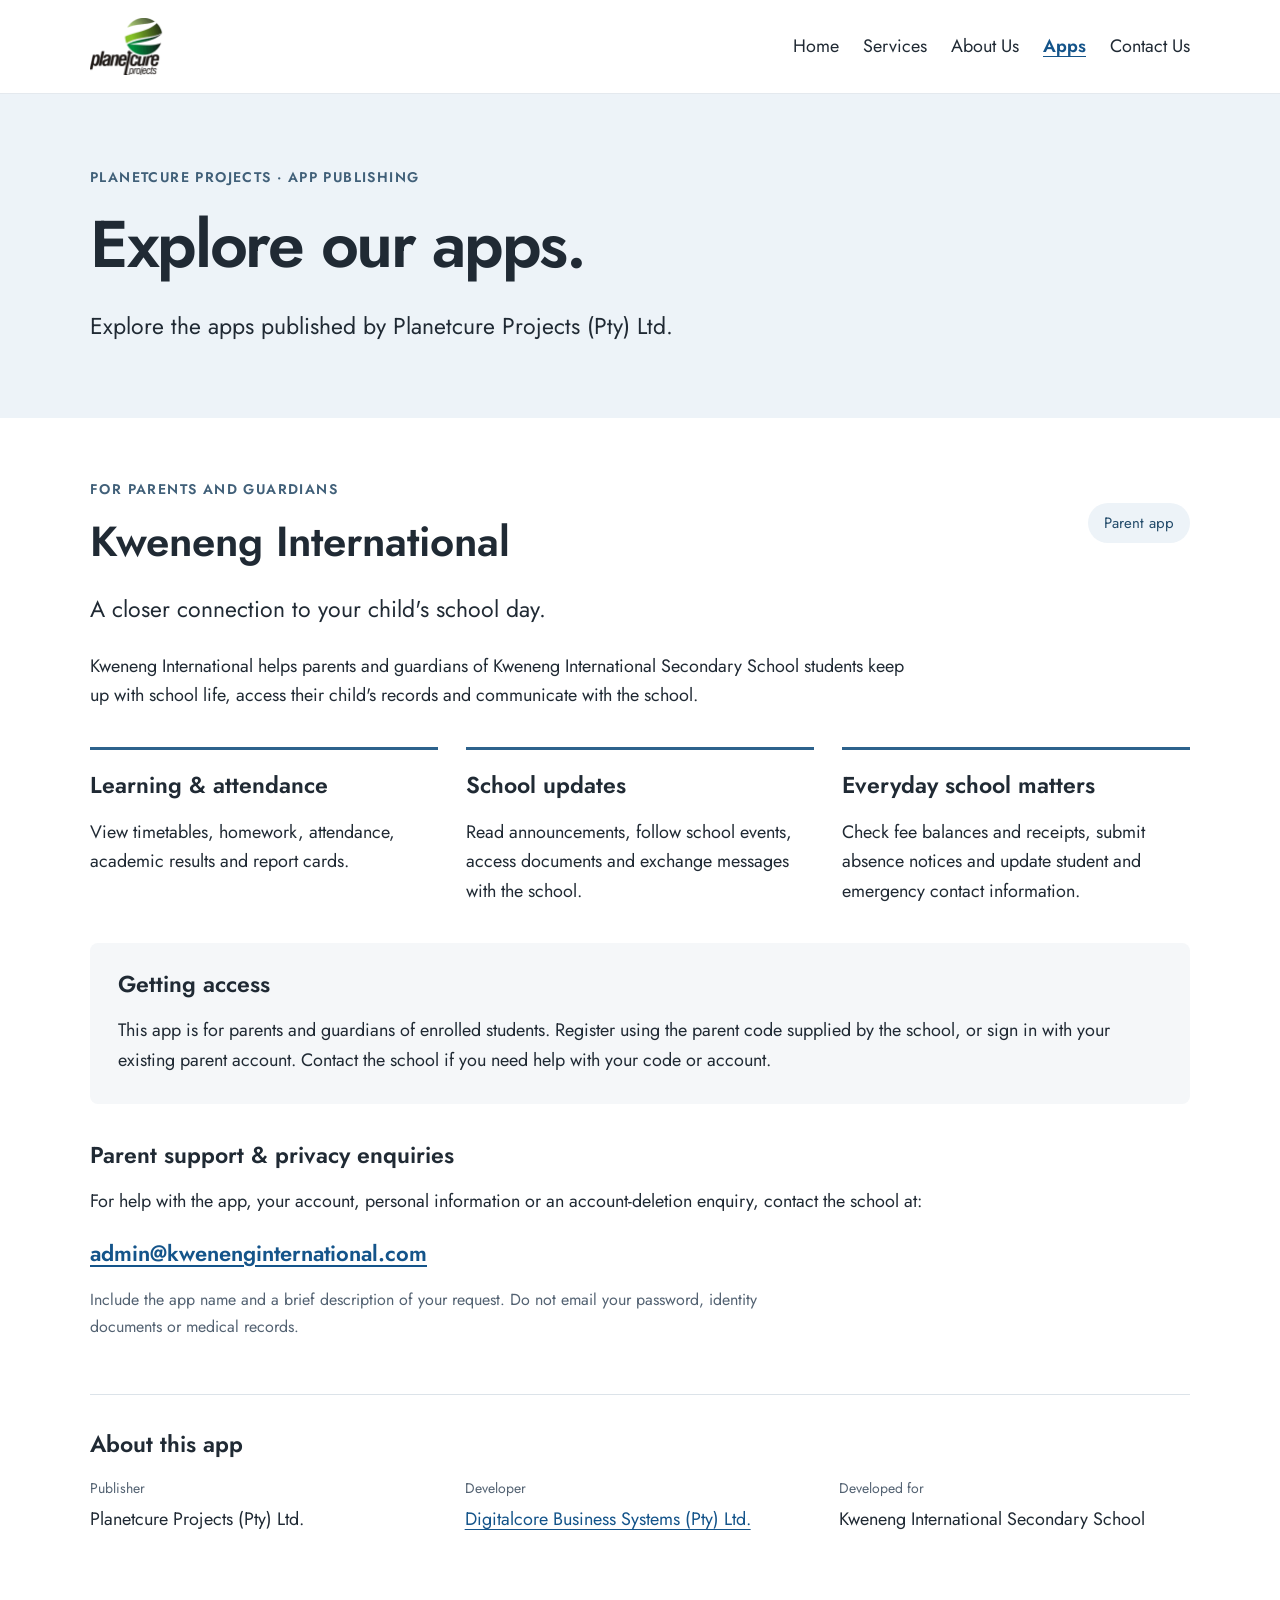
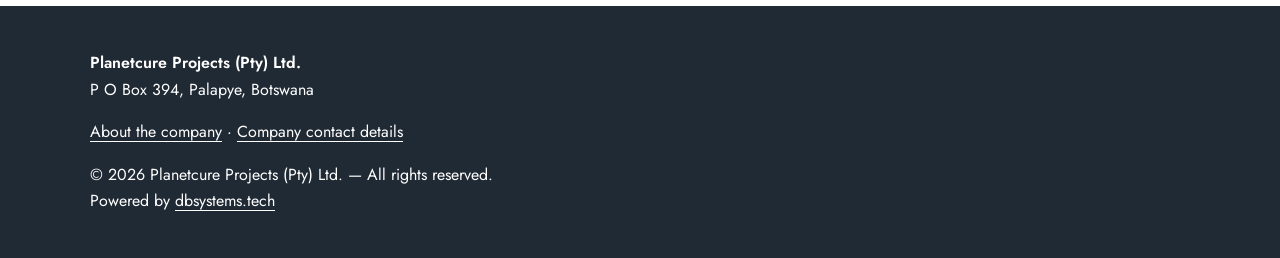
<file: Apps.html>
<!DOCTYPE html>
<html lang="en">
<head>
  <meta charset="utf-8">
  <meta name="viewport" content="width=device-width, initial-scale=1">
  <title>Apps | Planetcure Projects</title>
  <meta name="description" content="Explore apps published by Planetcure Projects (Pty) Ltd., with product information, features and support contacts. Software developed by Digitalcore Business Systems (Pty) Ltd.">
  <link rel="icon" href="assets/images/logo-151x122.png">
  <link rel="stylesheet" href="assets/apps.css">
</head>
<body>
  <a class="skip-link" href="#main">Skip to content</a>
  <header class="site-header">
    <div class="container header-inner">
      <a href="Home.html" aria-label="Planetcure Projects home"><img src="assets/images/logo-151x122.png" alt="Planetcure Projects" width="75" height="61"></a>
      <nav aria-label="Main navigation">
        <a href="Home.html">Home</a><a href="services.html">Services</a><a href="About.html">About Us</a><a href="Apps.html" aria-current="page">Apps</a><a href="Contacts.html">Contact Us</a>
      </nav>
    </div>
  </header>
  <main id="main">
    <section class="intro">
      <div class="container">
        <p class="eyebrow">Planetcure Projects · App publishing</p>
        <h1>Explore our apps.</h1>
        <p class="lead">Explore the apps published by Planetcure Projects (Pty) Ltd.</p>
      </div>
    </section>
    <article class="container app" id="kweneng">
      <div class="app-heading">
        <div><p class="eyebrow">For parents and guardians</p><h2>Kweneng International</h2></div>
        <span class="badge">Parent app</span>
      </div>
      <p class="lead">A closer connection to your child's school day.</p>
      <p>Kweneng International helps parents and guardians of Kweneng International Secondary School students keep up with school life, access their child's records and communicate with the school.</p>
      <div class="features">
        <section><h3>Learning &amp; attendance</h3><p>View timetables, homework, attendance, academic results and report cards.</p></section>
        <section><h3>School updates</h3><p>Read announcements, follow school events, access documents and exchange messages with the school.</p></section>
        <section><h3>Everyday school matters</h3><p>Check fee balances and receipts, submit absence notices and update student and emergency contact information.</p></section>
      </div>
      <section class="panel" aria-labelledby="access-title">
        <h3 id="access-title">Getting access</h3>
        <p>This app is for parents and guardians of enrolled students. Register using the parent code supplied by the school, or sign in with your existing parent account. Contact the school if you need help with your code or account.</p>
      </section>
      <section class="support" id="support" aria-labelledby="support-title">
        <h3 id="support-title">Parent support &amp; privacy enquiries</h3>
        <p>For help with the app, your account, personal information or an account-deletion enquiry, contact the school at:</p>
        <a class="email" href="mailto:admin@kwenenginternational.com">admin@kwenenginternational.com</a>
        <p class="small">Include the app name and a brief description of your request. Do not email your password, identity documents or medical records.</p>
      </section>
      <section class="credits" aria-labelledby="credits-title">
        <h3 id="credits-title">About this app</h3>
        <dl>
          <div><dt>Publisher</dt><dd>Planetcure Projects (Pty) Ltd.</dd></div>
          <div><dt>Developer</dt><dd><a href="https://dbsystems.tech">Digitalcore Business Systems (Pty) Ltd.</a></dd></div>
          <div><dt>Developed for</dt><dd>Kweneng International Secondary School</dd></div>
        </dl>
      </section>
    </article>
  </main>
  <footer><div class="container"><p><strong>Planetcure Projects (Pty) Ltd.</strong><br>P O Box 394, Palapye, Botswana</p><p><a href="About.html">About the company</a> <span aria-hidden="true">·</span> <a href="Contacts.html">Company contact details</a></p><p>© 2026 Planetcure Projects (Pty) Ltd. — All rights reserved.<br>Powered by <a href="https://dbsystems.tech" title="Digitalcore Business Systems (Pty) Ltd.">dbsystems.tech</a></p></div></footer>
</body>
</html>
</file>
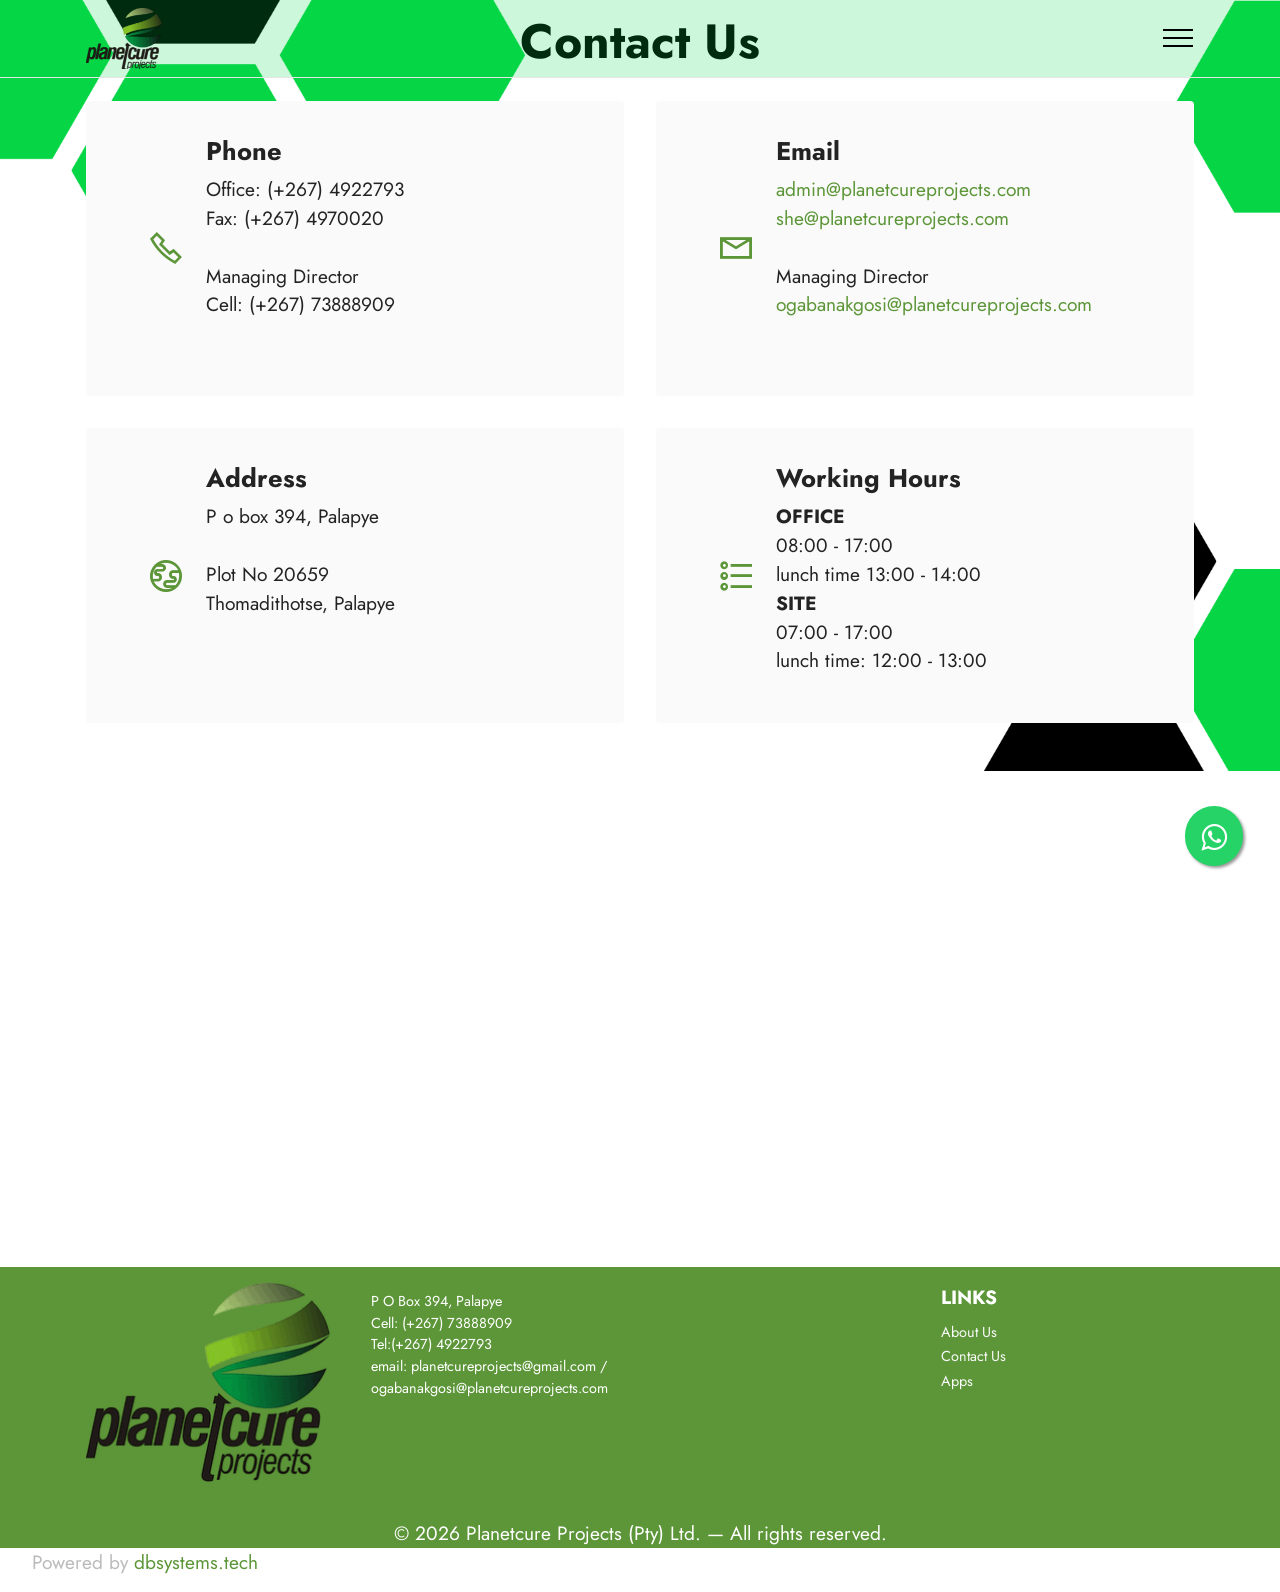
<file: Contacts.html>
<!DOCTYPE html>
<html  >
<head>
  
  <meta charset="UTF-8">
  <meta http-equiv="X-UA-Compatible" content="IE=edge">
  
  <meta name="viewport" content="width=device-width, initial-scale=1, minimum-scale=1">
  <link rel="shortcut icon" href="assets/images/logo-151x122.png" type="image/x-icon">
  <meta name="description" content="Planetcure projects (pty) ltd. P O Box 394, Palapye
Cell: (+267) 73888909
Tel:(+267) 4922793">
  
  
  <title>Contact Us</title>
  <link rel="stylesheet" href="assets/web/assets/mobirise-icons2/mobirise2.css">
  <link rel="stylesheet" href="assets/tether/tether.min.css">
  <link rel="stylesheet" href="assets/bootstrap/css/bootstrap.min.css">
  <link rel="stylesheet" href="assets/bootstrap/css/bootstrap-grid.min.css">
  <link rel="stylesheet" href="assets/bootstrap/css/bootstrap-reboot.min.css">
  <link rel="stylesheet" href="assets/dropdown/css/style.css">
  <link rel="stylesheet" href="assets/socicon/css/styles.css">
  <link rel="stylesheet" href="assets/theme/css/style.css">
  <link rel="preload" as="style" href="assets/mobirise/css/mbr-additional.css"><link rel="stylesheet" href="assets/mobirise/css/mbr-additional.css" type="text/css">
  
  
  
  
</head>
<body>
  
  <section class="menu cid-s48OLK6784" once="menu" id="menu1-w">
    
    <nav class="navbar navbar-dropdown navbar-fixed-top collapsed">
        <div class="container">
            <div class="navbar-brand">
                <span class="navbar-logo">
                    <a href="Home.html">
                        <img src="assets/images/logo-151x122.png" alt="PlanetCure" style="height: 3.8rem;">
                    </a>
                </span>
                
            </div>
            <button class="navbar-toggler" type="button" data-toggle="collapse" data-target="#navbarSupportedContent" aria-controls="navbarNavAltMarkup" aria-expanded="false" aria-label="Toggle navigation">
                <div class="hamburger">
                    <span></span>
                    <span></span>
                    <span></span>
                    <span></span>
                </div>
            </button>
            <div class="collapse navbar-collapse" id="navbarSupportedContent">
                <ul class="navbar-nav nav-dropdown nav-right" data-app-modern-menu="true"><li class="nav-item"><a class="nav-link link text-black display-4" href="Home.html">Home</a></li>
                    <li class="nav-item"><a class="nav-link link text-black display-4" href="services.html">Services</a></li><li class="nav-item"><a class="nav-link link text-black display-4" href="About.html">About Us</a></li><li class="nav-item"><a class="nav-link link text-black text-primary display-4" href="About.html#image3-1x">Health &amp; Safety</a></li><li class="nav-item"><a class="nav-link link text-black display-4" href="Apps.html">Apps</a></li><li class="nav-item"><a class="nav-link link text-black display-4" href="Contacts.html">Contact Us</a></li></ul>
                
                
            </div>
        </div>
    </nav>

</section>

<section class="contacts2 cid-sgRXwM7qhv" id="contacts2-1k">
    <!---->
    
    
    <div class="container">
        <div class="mbr-section-head">
            <h3 class="mbr-section-title mbr-fonts-style align-center mb-0 display-2">
                <strong>Contact Us</strong></h3>
            
        </div>
        <div class="row justify-content-center mt-4">
            <div class="card col-12 col-md-6">
                <div class="card-wrapper">
                    <div class="image-wrapper">
                        <span class="mbr-iconfont mobi-mbri-phone mobi-mbri"></span>
                    </div>
                    <div class="text-wrapper">
                        <h6 class="card-title mbr-fonts-style mb-1 display-5">
                            <strong>Phone</strong>
                        </h6>
                        <p class="mbr-text mbr-fonts-style display-7">Office: (+267)&nbsp;4922793<br>Fax: (+267) 4970020<br><br>Managing Director<br>Cell: (+267) 73888909<br>&nbsp; &nbsp; &nbsp; &nbsp; &nbsp; &nbsp; &nbsp; &nbsp;</p>
                    </div>
                </div>
            </div>
            <div class="card col-12 col-md-6">
                <div class="card-wrapper">
                    <div class="image-wrapper">
                        <span class="mbr-iconfont mobi-mbri-letter mobi-mbri"></span>
                    </div>
                    <div class="text-wrapper">
                        <h6 class="card-title mbr-fonts-style mb-1 display-5">
                            <strong>Email</strong>
                        </h6>
                        <p class="mbr-text mbr-fonts-style display-7"><a href="mailto:admin@planetcureprojects.com" class="text-primary">admin@planetcureprojects.com</a><br><a href="mailto:she@planetcureprojects.com" class="text-primary">she@planetcureprojects.com</a><a href="mailto:admin@planetcureprojects.com" class="text-primary"><br></a><br>Managing Director<br><a href="mailto:ogabanakgosi@planetcureprojects.com" class="text-primary">ogabanakgosi@planetcureprojects.com</a><br></p>
                    </div>
                </div>
            </div>
            <div class="card col-12 col-md-6">
                <div class="card-wrapper">
                    <div class="image-wrapper">
                        <span class="mbr-iconfont mobi-mbri-globe mobi-mbri"></span>
                    </div>
                    <div class="text-wrapper">
                        <h6 class="card-title mbr-fonts-style mb-1 display-5">
                            <strong>Address</strong>
                        </h6>
                        <p class="mbr-text mbr-fonts-style display-7">P o box 394, Palapye<br><br>Plot No 20659<br>Thomadithotse, Palapye&nbsp; &nbsp; &nbsp; &nbsp; &nbsp; &nbsp; &nbsp; &nbsp; &nbsp; &nbsp; &nbsp; &nbsp;&nbsp;</p>
                    </div>
                </div>
            </div>
            <div class="card col-12 col-md-6">
                <div class="card-wrapper">
                    <div class="image-wrapper">
                        <span class="mbr-iconfont mobi-mbri-bulleted-list mobi-mbri"></span>
                    </div>
                    <div class="text-wrapper">
                        <h6 class="card-title mbr-fonts-style mb-1 display-5">
                            <strong>Working Hours</strong>
                        </h6>
                        <p class="mbr-text mbr-fonts-style display-7"><strong>OFFICE</strong><br>08:00 - 17:00<br>lunch time 13:00 - 14:00<br><strong>SITE</strong><br>07:00 - 17:00<br>lunch time: 12:00 - 13:00</p>
                    </div>
                </div>
            </div>
        </div>
    </div>
</section>

<section class="map2 cid-sgS2Fiy7AR" id="map2-1l">
    
    
    <div>
        
        <div class="google-map"><iframe frameborder="0" style="border:0" src="https://www.google.com/maps/embed/v1/place?key=AIzaSyDk89J4FSunMF33ruMVWJaJht_Ro0kvoXs&amp;q=planetcure projects" allowfullscreen=""></iframe></div>
    </div>
</section>

<section class="footer4 cid-sfVtVuPDKp" once="footers" id="footer4-x">

    
    
    <div class="container">
        <div class="row mbr-white">
            <div class="col-6 col-lg-3">
                <div class="media-wrap col-md-12 col-12">
                    <a href="Home.html">
                        <img src="assets/images/logo-251x202.png" alt="planetcure">
                    </a>
                </div>
            </div>
            <div class="col-12 col-md-6 col-lg-3">
                <h5 class="mbr-section-subtitle mbr-fonts-style mb-2 display-7"></h5>
                <p class="mbr-text mbr-fonts-style mb-4 display-4">P O Box 394, Palapye<br>Cell: (+267) 73888909<br>Tel:(+267) 4922793<br>email: planetcureprojects@gmail.com /<br>ogabanakgosi@planetcureprojects.com</p>
                
                
            </div>
            <div class="col-12 col-md-6 col-lg-3">
                <h5 class="mbr-section-subtitle mbr-fonts-style mb-2 display-7"></h5>
                <ul class="list mbr-fonts-style display-4"></ul>
            </div>
            <div class="col-12 col-md-6 col-lg-3">
                <h5 class="mbr-section-subtitle mbr-fonts-style mb-2 display-7"><strong>LINKS</strong></h5>
                <ul class="list mbr-fonts-style display-4">
                    <li class="mbr-text item-wrap"><a href="About.html" class="text-white">About Us</a></li><li class="mbr-text item-wrap"><a href="Contacts.html" class="text-white">Contact Us</a></li><li class="mbr-text item-wrap"><a href="Apps.html" class="text-white">Apps</a></li>
                </ul>
            </div>
            <div class="col-12 mt-4">
                <p class="mbr-text mb-0 mbr-fonts-style copyright align-center display-7">
                    © 2026 Planetcure Projects (Pty) Ltd. — All rights reserved.
                </p>
            </div>
        </div>
    </div>
</section>

<section class="_customHTML cid-sMdc4yC9kQ" id="design-block-2b">
 
  
     
  <div class="whatapp">
		<link rel="stylesheet" href="https://maxcdn.bootstrapcdn.com/font-awesome/4.5.0/css/font-awesome.min.css">
<a class="float" target="_blank" href="https://api.whatsapp.com/send?phone=+26773888909&text=Hello ! I would like more information about your product.">
<i class="fa fa-whatsapp my-float"></i>
</a>
	</div>
  



 <div style="padding:1rem; background-color:#c1c1c1;" class="hidden">
   <div class="align-center">
       <h10>
          <br>
           <br><br><br><br><br>Whatsapp Button<br><br>Click the "gear" icon to change the layout of the Whatsapp Button. This text will be removed on preview/publish.<br><br>

<svg id="svg" version="1.1" xmlns="http://www.w3.org/2000/svg" xmlns:xlink="http://www.w3.org/1999/xlink" width="150" viewBox="0, 0, 400,383.33333333333337">
<g id="svgg">
<path id="path0" d="M37.210 6.152 C 35.603 6.521,34.673 7.586,34.092 9.720 C 33.330 12.516,33.825 95.736,34.612 97.241 C 35.870 99.644,28.382 99.467,134.420 99.600 C 199.138 99.681,231.925 99.852,232.882 100.115 C 235.440 100.816,235.350 101.661,230.295 124.449 C 224.368 151.170,212.070 208.952,209.422 222.521 C 207.800 230.833,207.905 232.790,209.971 232.790 C 211.891 232.790,209.325 235.910,254.122 179.099 C 277.812 149.054,289.953 133.596,295.689 126.174 C 297.890 123.327,306.521 112.368,314.870 101.822 C 367.957 34.759,386.363 11.054,386.765 9.224 C 387.073 7.820,386.446 6.596,385.169 6.111 C 383.972 5.656,39.193 5.697,37.210 6.152 M382.917 8.569 C 384.519 9.741,380.855 14.580,323.489 87.057 C 313.389 99.818,299.260 117.766,292.092 126.942 C 279.051 143.636,265.977 160.258,245.456 186.236 C 239.439 193.853,229.856 206.001,224.162 213.231 C 210.292 230.840,210.188 230.897,212.490 219.587 C 217.028 197.295,227.371 148.754,232.598 125.216 C 237.896 101.359,238.065 99.524,235.099 97.991 C 234.120 97.484,228.193 97.405,188.034 97.358 C 75.294 97.227,37.576 96.911,36.978 96.092 C 36.161 94.974,36.161 10.490,36.978 9.373 C 37.513 8.642,38.883 8.626,116.843 8.435 C 301.952 7.984,382.171 8.024,382.917 8.569 M81.622 108.821 C 107.636 108.875,150.091 108.875,175.966 108.821 C 201.840 108.766,180.556 108.722,128.667 108.722 C 76.779 108.722,55.608 108.766,81.622 108.821 M177.885 157.718 C 177.182 158.404,174.020 162.244,170.860 166.251 C 167.700 170.259,164.939 173.732,164.724 173.970 C 164.509 174.207,161.918 177.468,158.965 181.217 C 156.012 184.965,150.834 191.512,147.459 195.767 C 144.084 200.021,139.856 205.359,138.063 207.629 C 129.342 218.668,112.627 239.779,108.533 244.926 C 107.162 246.650,103.624 251.125,100.671 254.870 C 97.718 258.615,93.156 264.369,90.533 267.657 C 87.910 270.944,79.126 282.263,71.012 292.809 C 62.899 303.356,50.820 318.802,44.170 327.133 C 28.112 347.253,23.297 353.336,21.093 356.284 C 20.566 356.990,18.921 359.133,17.439 361.046 C 6.762 374.827,3.520 379.694,4.240 380.859 C 4.652 381.526,352.012 381.883,353.760 381.218 L 354.749 380.843 354.547 336.442 C 354.330 288.424,354.421 291.066,352.956 290.282 C 351.831 289.680,309.260 289.563,226.846 289.934 C 183.386 290.130,157.086 289.826,155.238 289.106 C 153.350 288.370,153.375 288.079,156.655 272.483 C 157.410 268.897,158.183 265.187,158.374 264.238 C 159.208 260.094,161.885 247.419,162.221 246.021 C 162.651 244.231,164.430 235.954,166.258 227.229 C 166.966 223.854,167.895 219.453,168.324 217.450 C 168.753 215.446,169.619 211.390,170.249 208.437 C 170.879 205.484,171.843 200.997,172.391 198.466 C 172.938 195.935,173.542 193.087,173.734 192.138 C 173.925 191.189,174.694 187.478,175.444 183.893 C 181.253 156.107,181.424 154.270,177.885 157.718 M334.899 284.838 C 335.479 284.926,336.429 284.926,337.009 284.838 C 337.589 284.751,337.114 284.679,335.954 284.679 C 334.794 284.679,334.319 284.751,334.899 284.838 " stroke="none" fill="#b3b3b3" fill-rule="evenodd">
</path>
<path id="path1" d="M116.843 8.435 C 38.883 8.626,37.513 8.642,36.978 9.373 C 36.161 10.490,36.161 94.974,36.978 96.092 C 37.576 96.911,75.294 97.227,188.034 97.358 C 228.193 97.405,234.120 97.484,235.099 97.991 C 238.065 99.524,237.896 101.359,232.598 125.216 C 227.371 148.754,217.028 197.295,212.490 219.587 C 210.188 230.897,210.292 230.840,224.162 213.231 C 229.856 206.001,239.439 193.853,245.456 186.236 C 265.977 160.258,279.051 143.636,292.092 126.942 C 299.260 117.766,313.389 99.818,323.489 87.057 C 380.855 14.580,384.519 9.741,382.917 8.569 C 382.171 8.024,301.952 7.984,116.843 8.435 " stroke="none" fill="#4c4c4c" fill-rule="evenodd">
</path>
<path id="path2" d="M24.582 1.208 C 24.285 2.061,24.165 16.987,24.175 52.119 C 24.189 104.381,24.198 104.667,25.856 107.198 C 27.312 109.419,21.600 109.300,126.819 109.300 C 187.817 109.300,223.202 109.435,223.202 109.666 C 223.202 109.868,221.385 118.791,219.165 129.496 C 216.944 140.200,215.208 149.171,215.308 149.431 C 215.408 149.690,215.358 149.957,215.197 150.023 C 214.865 150.160,213.651 155.819,204.600 199.407 C 201.952 212.158,199.872 222.815,199.977 223.088 C 200.082 223.362,199.980 223.586,199.752 223.586 C 199.516 223.586,199.414 223.996,199.516 224.531 C 199.615 225.051,199.582 225.526,199.442 225.586 C 199.151 225.710,198.557 228.337,196.119 240.268 C 195.171 244.909,194.060 250.029,193.650 251.646 C 191.455 260.308,193.965 264.453,200.009 262.145 C 201.966 261.398,201.889 261.486,213.429 246.788 C 220.801 237.399,226.824 229.751,236.050 218.064 C 240.748 212.113,252.094 197.659,269.799 175.072 C 275.255 168.111,284.303 156.570,289.907 149.425 C 295.511 142.279,303.979 131.474,308.725 125.414 C 321.361 109.277,325.827 103.583,336.629 89.833 C 342.331 82.576,346.237 77.280,346.078 77.022 C 345.919 76.764,345.976 76.688,346.216 76.836 C 346.447 76.979,347.760 75.626,349.227 73.732 C 350.658 71.885,353.101 68.781,354.656 66.833 C 356.329 64.739,357.370 63.109,357.206 62.843 C 357.041 62.576,357.094 62.496,357.336 62.646 C 357.872 62.977,368.666 49.199,368.315 48.632 C 368.164 48.388,368.223 48.310,368.450 48.451 C 368.674 48.589,373.706 42.505,379.897 34.608 C 385.973 26.858,392.261 18.965,393.871 17.066 C 395.480 15.168,397.517 12.693,398.398 11.567 L 400.000 9.519 400.000 4.759 L 400.000 0.000 212.502 0.000 L 25.003 0.000 24.582 1.208 M385.169 6.111 C 386.446 6.596,387.073 7.820,386.765 9.224 C 386.363 11.054,367.957 34.759,314.870 101.822 C 306.521 112.368,297.890 123.327,295.689 126.174 C 289.953 133.596,277.812 149.054,254.122 179.099 C 209.325 235.910,211.891 232.790,209.971 232.790 C 207.905 232.790,207.800 230.833,209.422 222.521 C 212.070 208.952,224.368 151.170,230.295 124.449 C 235.350 101.661,235.440 100.816,232.882 100.115 C 231.925 99.852,199.138 99.681,134.420 99.600 C 28.382 99.467,35.870 99.644,34.612 97.241 C 33.825 95.736,33.330 12.516,34.092 9.720 C 34.673 7.586,35.603 6.521,37.210 6.152 C 39.193 5.697,383.972 5.656,385.169 6.111 M175.966 108.821 C 150.091 108.875,107.636 108.875,81.622 108.821 C 55.608 108.766,76.779 108.722,128.667 108.722 C 180.556 108.722,201.840 108.766,175.966 108.821 M180.735 144.991 C 179.413 145.394,178.766 146.116,171.634 155.164 C 166.035 162.266,160.321 169.481,152.304 179.573 C 148.329 184.577,145.792 188.088,145.958 188.357 C 146.118 188.615,146.070 188.703,145.844 188.563 C 145.295 188.224,144.060 189.684,144.413 190.256 C 144.585 190.533,144.541 190.624,144.307 190.478 C 143.770 190.147,136.792 198.920,137.142 199.485 C 137.301 199.742,137.247 199.823,137.013 199.678 C 136.474 199.345,127.972 210.042,128.323 210.610 C 128.476 210.857,128.426 210.944,128.208 210.810 C 127.996 210.679,125.945 212.939,123.650 215.832 C 121.355 218.726,116.830 224.412,113.595 228.469 C 110.061 232.902,107.824 236.025,107.991 236.295 C 108.151 236.554,108.103 236.641,107.877 236.502 C 107.327 236.162,106.092 237.623,106.445 238.194 C 106.613 238.465,106.574 238.562,106.354 238.426 C 106.145 238.297,104.765 239.694,103.288 241.531 C 96.608 249.837,76.645 275.196,70.771 282.838 C 67.204 287.478,62.325 293.824,59.929 296.939 C 57.436 300.180,55.688 302.790,55.842 303.039 C 55.996 303.289,55.941 303.369,55.712 303.227 C 55.170 302.893,54.322 303.975,54.676 304.549 C 54.843 304.818,54.798 304.908,54.569 304.766 C 54.020 304.427,52.785 305.888,53.138 306.459 C 53.307 306.733,53.266 306.827,53.039 306.686 C 52.524 306.368,45.925 314.778,46.261 315.323 C 46.416 315.573,46.348 315.638,46.095 315.482 C 45.595 315.173,22.023 344.549,22.104 345.380 C 22.133 345.675,22.027 345.837,21.868 345.738 C 21.392 345.444,20.226 346.987,20.539 347.494 C 20.712 347.773,20.668 347.862,20.431 347.716 C 20.071 347.493,14.984 353.821,7.143 364.244 C 5.466 366.473,4.298 368.371,4.451 368.618 C 4.610 368.875,4.551 368.949,4.308 368.799 C 4.071 368.653,3.080 369.715,1.982 371.294 L 0.069 374.044 0.025 378.776 L -0.020 383.509 180.335 383.509 L 360.690 383.509 360.580 337.776 C 360.460 288.005,360.498 288.865,358.312 286.446 C 355.732 283.591,359.250 283.754,301.092 283.791 C 272.531 283.809,249.028 283.908,248.862 284.010 C 247.895 284.608,161.482 283.949,160.872 283.340 C 160.729 283.196,161.071 280.888,161.632 278.211 C 162.193 275.534,162.558 273.098,162.443 272.798 C 162.327 272.497,162.365 272.333,162.526 272.433 C 162.687 272.532,163.297 270.255,163.881 267.371 C 164.465 264.488,167.099 252.044,169.734 239.719 C 172.369 227.393,174.442 217.093,174.340 216.829 C 174.239 216.565,174.296 216.294,174.468 216.228 C 174.932 216.048,176.895 206.412,176.573 205.891 C 176.400 205.611,176.462 205.545,176.738 205.716 C 177.004 205.880,177.181 205.740,177.181 205.367 C 177.181 205.025,178.123 200.312,179.274 194.894 C 183.691 174.105,185.667 164.276,185.737 162.744 C 185.777 161.869,185.963 161.247,186.149 161.360 C 186.336 161.474,186.409 161.024,186.312 160.361 C 186.214 159.699,186.256 159.156,186.405 159.156 C 186.650 159.156,187.185 156.010,187.710 151.486 C 188.291 146.478,185.225 143.623,180.735 144.991 M180.249 158.438 C 180.249 160.249,178.966 167.046,175.444 183.893 C 174.694 187.478,173.925 191.189,173.734 192.138 C 173.542 193.087,172.938 195.935,172.391 198.466 C 171.843 200.997,170.879 205.484,170.249 208.437 C 169.619 211.390,168.753 215.446,168.324 217.450 C 167.895 219.453,166.966 223.854,166.258 227.229 C 164.430 235.954,162.651 244.231,162.221 246.021 C 161.885 247.419,159.208 260.094,158.374 264.238 C 158.183 265.187,157.410 268.897,156.655 272.483 C 153.375 288.079,153.350 288.370,155.238 289.106 C 157.086 289.826,183.386 290.130,226.846 289.934 C 309.260 289.563,351.831 289.680,352.956 290.282 C 354.421 291.066,354.330 288.424,354.547 336.442 L 354.749 380.843 353.760 381.218 C 352.012 381.883,4.652 381.526,4.240 380.859 C 3.520 379.694,6.762 374.827,17.439 361.046 C 18.921 359.133,20.566 356.990,21.093 356.284 C 23.297 353.336,28.112 347.253,44.170 327.133 C 50.820 318.802,62.899 303.356,71.012 292.809 C 79.126 282.263,87.910 270.944,90.533 267.657 C 93.156 264.369,97.718 258.615,100.671 254.870 C 103.624 251.125,107.162 246.650,108.533 244.926 C 112.627 239.779,129.342 218.668,138.063 207.629 C 139.856 205.359,144.084 200.021,147.459 195.767 C 150.834 191.512,156.012 184.965,158.965 181.217 C 161.918 177.468,164.509 174.207,164.724 173.970 C 164.939 173.732,167.700 170.259,170.860 166.251 C 179.198 155.678,180.249 154.803,180.249 158.438 M337.009 284.838 C 336.429 284.926,335.479 284.926,334.899 284.838 C 334.319 284.751,334.794 284.679,335.954 284.679 C 337.114 284.679,337.589 284.751,337.009 284.838" stroke="none" fill="#fafafa" fill-rule="evenodd">
</path>
    </g>
           </svg>
           <br><br><br>
       </h10>				
    </div>
  </div>  
</section>

<section class="content5 cid-sMbNRVjtKt" id="content5-27">
    
    <div class="container-fluid">
        <div class="row justify-content-center">
            <div class="col-md-12 col-lg-12">
                
                
                <p class="mbr-text mbr-fonts-style display-7">Powered by <a href="https://dbsystems.tech" title="Digitalcore Business Systems (Pty) Ltd.">dbsystems.tech</a></p>
            </div>
        </div>
    </div>
</section><section id="top-1" hidden><a href="https://mobirise.site"></a></section><script src="assets/web/assets/jquery/jquery.min.js"></script>  <script src="assets/popper/popper.min.js"></script>  <script src="assets/tether/tether.min.js"></script>  <script src="assets/bootstrap/js/bootstrap.min.js"></script>  <script src="assets/smoothscroll/smooth-scroll.js"></script>  <script src="assets/dropdown/js/nav-dropdown.js"></script>  <script src="assets/dropdown/js/navbar-dropdown.js"></script>  <script src="assets/touchswipe/jquery.touch-swipe.min.js"></script>  <script src="assets/theme/js/script.js"></script>  
  
  
</body>
</html>
</file>
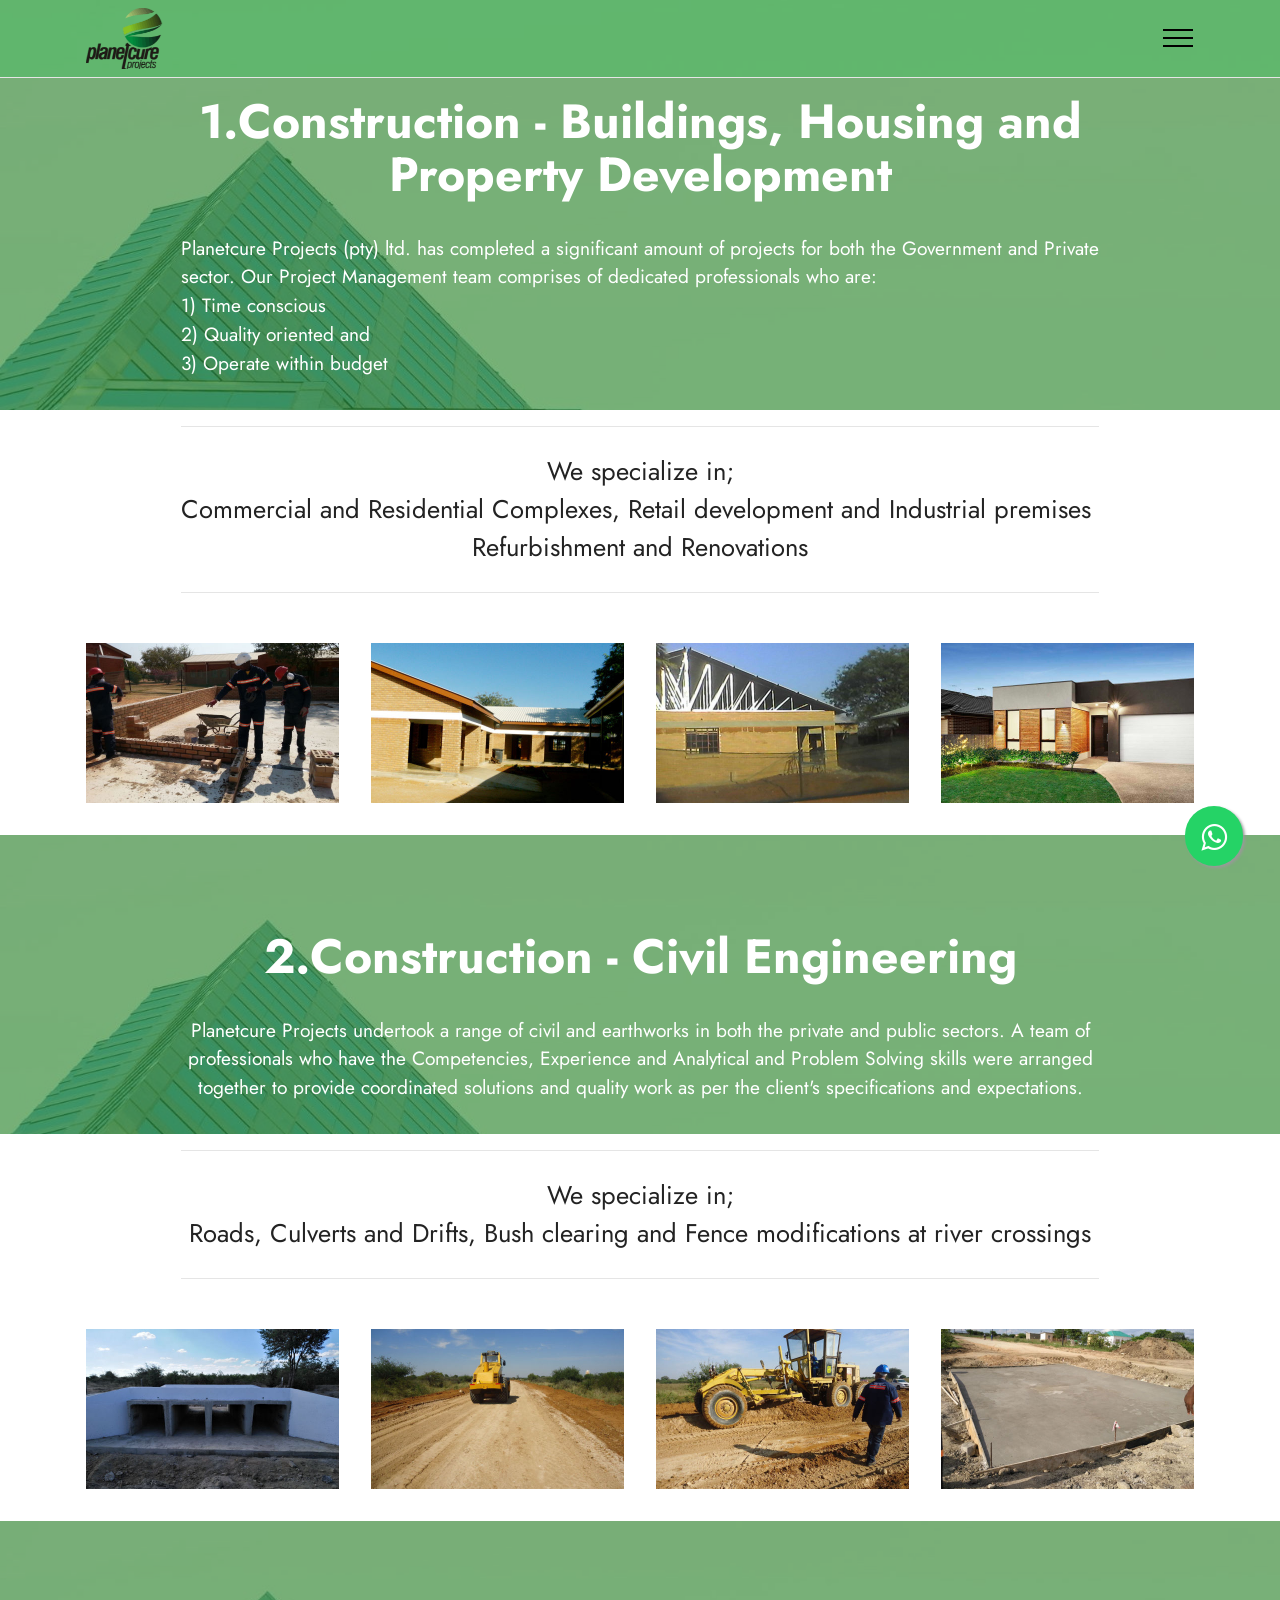
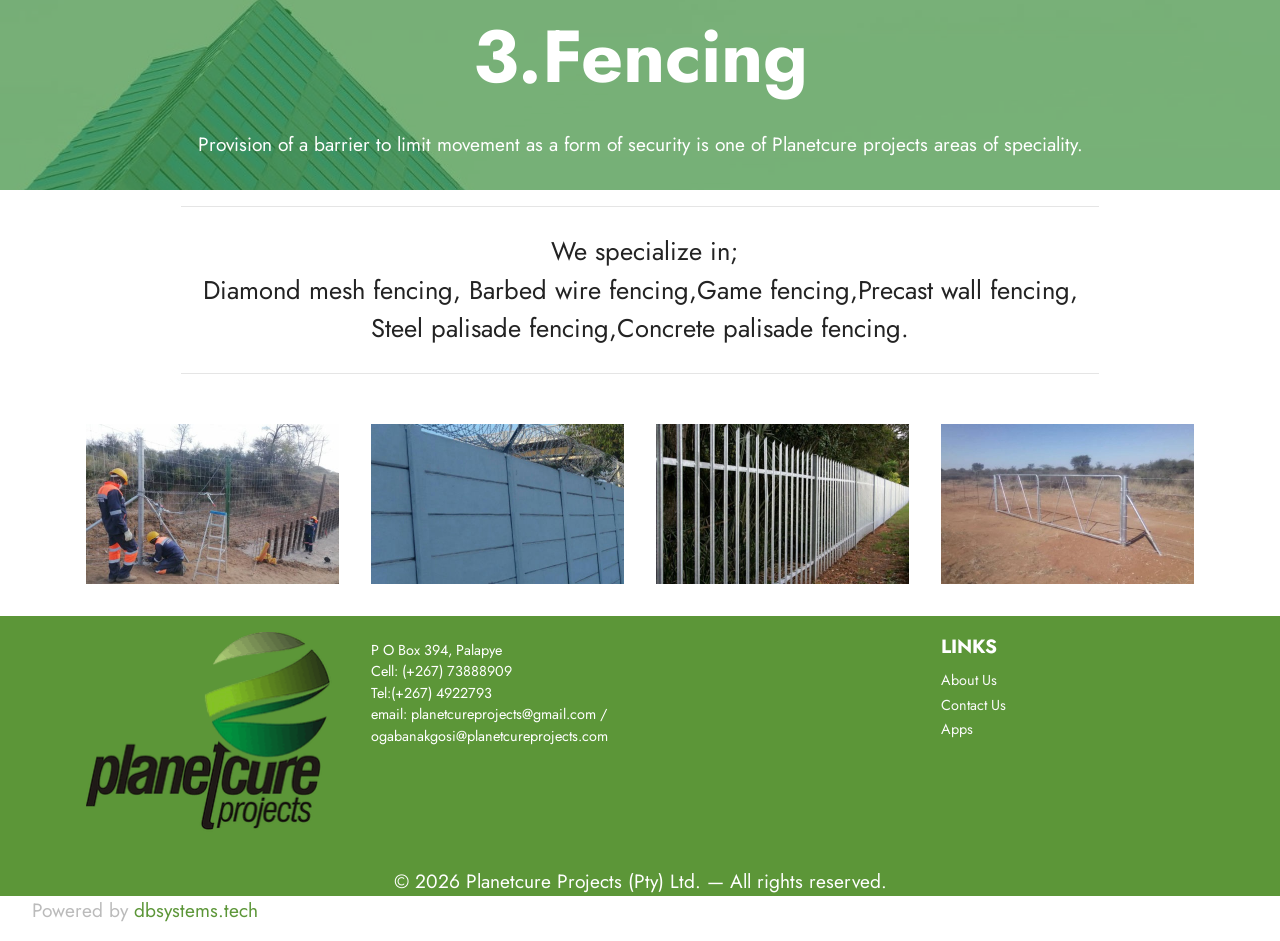
<file: services.html>
<!DOCTYPE html>
<html  >
<head>
  
  <meta charset="UTF-8">
  <meta http-equiv="X-UA-Compatible" content="IE=edge">
  
  <meta name="viewport" content="width=device-width, initial-scale=1, minimum-scale=1">
  <link rel="shortcut icon" href="assets/images/logo-151x122.png" type="image/x-icon">
  <meta name="description" content="Mechanical, Electrical, Project Management and Civil-works">
  
  
  <title>Services, Planetcure Projects (pty) ltd.</title>
  <link rel="stylesheet" href="assets/web/assets/mobirise-icons2/mobirise2.css">
  <link rel="stylesheet" href="assets/tether/tether.min.css">
  <link rel="stylesheet" href="assets/bootstrap/css/bootstrap.min.css">
  <link rel="stylesheet" href="assets/bootstrap/css/bootstrap-grid.min.css">
  <link rel="stylesheet" href="assets/bootstrap/css/bootstrap-reboot.min.css">
  <link rel="stylesheet" href="assets/dropdown/css/style.css">
  <link rel="stylesheet" href="assets/socicon/css/styles.css">
  <link rel="stylesheet" href="assets/theme/css/style.css">
  <link rel="preload" as="style" href="assets/mobirise/css/mbr-additional.css"><link rel="stylesheet" href="assets/mobirise/css/mbr-additional.css" type="text/css">
  
  
  
  
</head>
<body>
  
  <section class="menu cid-s48OLK6784" once="menu" id="menu1-1n">
    
    <nav class="navbar navbar-dropdown navbar-fixed-top collapsed">
        <div class="container">
            <div class="navbar-brand">
                <span class="navbar-logo">
                    <a href="Home.html">
                        <img src="assets/images/logo-151x122.png" alt="PlanetCure" style="height: 3.8rem;">
                    </a>
                </span>
                
            </div>
            <button class="navbar-toggler" type="button" data-toggle="collapse" data-target="#navbarSupportedContent" aria-controls="navbarNavAltMarkup" aria-expanded="false" aria-label="Toggle navigation">
                <div class="hamburger">
                    <span></span>
                    <span></span>
                    <span></span>
                    <span></span>
                </div>
            </button>
            <div class="collapse navbar-collapse" id="navbarSupportedContent">
                <ul class="navbar-nav nav-dropdown nav-right" data-app-modern-menu="true"><li class="nav-item"><a class="nav-link link text-black display-4" href="Home.html">Home</a></li>
                    <li class="nav-item"><a class="nav-link link text-black display-4" href="services.html">Services</a></li><li class="nav-item"><a class="nav-link link text-black display-4" href="About.html">About Us</a></li><li class="nav-item"><a class="nav-link link text-black text-primary display-4" href="About.html#image3-1x">Health &amp; Safety</a></li><li class="nav-item"><a class="nav-link link text-black display-4" href="Apps.html">Apps</a></li><li class="nav-item"><a class="nav-link link text-black display-4" href="Contacts.html">Contact Us</a></li></ul>
                
                
            </div>
        </div>
    </nav>

</section>

<section class="info3 cid-sh9EuZk2sR" id="info3-1s">

    

    <div class="mbr-overlay" style="opacity: 0.6; background-color: rgb(45, 157, 39);">
    </div>
    <div class="container">
        <div class="row justify-content-center">
            <div class="card col-12 col-lg-10">
                <div class="card-wrapper">
                    <div class="card-box align-center">
                        <h4 class="card-title mbr-fonts-style align-center mb-4 display-2"><strong>1.Construction - Buildings, Housing and Property Development</strong></h4>
                        <p class="mbr-text mbr-fonts-style mb-4 display-7">Planetcure Projects (pty) ltd. has completed a significant amount of projects for both the Government and Private sector. Our Project Management team comprises of dedicated professionals who are: 
<br>1) Time conscious
<br>2) Quality oriented and 
<br>3) Operate within budget</p>
                        
                    </div>
                </div>
            </div>
        </div>
    </div>
</section>

<section class="content6 cid-sh9DuKmV3x" id="content6-1r">
    
    <div class="container">
        <div class="row justify-content-center">
            <div class="col-md-12 col-lg-10">
                <hr class="line">
                <p class="mbr-text align-center mbr-fonts-style my-4 display-5">We specialize in;<br>Commercial and Residential Complexes, Retail development and Industrial premises&nbsp;<br>Refurbishment and Renovations</p>
                <hr class="line">
            </div>
        </div>
    </div>
</section>

<section class="gallery5 mbr-gallery cid-shlstZF650" id="gallery5-22">
    

    

    <div class="container">
        
        <div class="row mbr-gallery mt-4">
            <div class="col-12 col-md-6 col-lg-3 item gallery-image">
                <div class="item-wrapper" data-toggle="modal" data-target="#sMdfp5JmoB-modal">
                    <img class="w-100" src="assets/images/20160731-112950-506x320.jpg" alt="" data-slide-to="0" data-target="#lb-sMdfp5JmoB">
                    <div class="icon-wrapper">
                        <span class="mobi-mbri mobi-mbri-search mbr-iconfont mbr-iconfont-btn"></span>
                    </div>
                </div>
                
            </div><div class="col-12 col-md-6 col-lg-3 item gallery-image">
                <div class="item-wrapper" data-toggle="modal" data-target="#sMdfp5JmoB-modal">
                    <img class="w-100" src="assets/images/file0574-506x320.jpg" alt="" data-slide-to="1" data-target="#lb-sMdfp5JmoB">
                    <div class="icon-wrapper">
                        <span class="mobi-mbri mobi-mbri-search mbr-iconfont mbr-iconfont-btn"></span>
                    </div>
                </div>
                
            </div>
            <div class="col-12 col-md-6 col-lg-3 item gallery-image">
                <div class="item-wrapper" data-toggle="modal" data-target="#sMdfp5JmoB-modal">
                    <img class="w-100" src="assets/images/img-20170402-wa0044-506x320.jpg" alt="" data-slide-to="2" data-target="#lb-sMdfp5JmoB">
                    <div class="icon-wrapper">
                        <span class="mobi-mbri mobi-mbri-search mbr-iconfont mbr-iconfont-btn"></span>
                    </div>
                </div>
                
            </div>
            <div class="col-12 col-md-6 col-lg-3 item gallery-image">
                <div class="item-wrapper" data-toggle="modal" data-target="#sMdfp5JmoB-modal">
                    <img class="w-100" src="assets/images/house11-506x320.jpg" alt="" data-slide-to="3" data-target="#lb-sMdfp5JmoB">
                    <div class="icon-wrapper">
                        <span class="mobi-mbri mobi-mbri-search mbr-iconfont mbr-iconfont-btn"></span>
                    </div>
                </div>
                
            </div>
            
        </div>

        <div class="modal mbr-slider" tabindex="-1" role="dialog" aria-hidden="true" id="sMdfp5JmoB-modal">
            <div class="modal-dialog" role="document">
                <div class="modal-content">
                    <div class="modal-body">
                        <div class="carousel slide" id="lb-sMdfp5JmoB" data-interval="5000">
                            <div class="carousel-inner">
                                <div class="carousel-item active">
                                    <img class="d-block w-100" src="assets/images/20160731-112950-506x320.jpg" alt="">
                                </div><div class="carousel-item">
                                    <img class="d-block w-100" src="assets/images/file0574-506x320.jpg" alt="">
                                </div>
                                <div class="carousel-item">
                                    <img class="d-block w-100" src="assets/images/img-20170402-wa0044-506x320.jpg" alt="">
                                </div>
                                <div class="carousel-item">
                                    <img class="d-block w-100" src="assets/images/house11-506x320.jpg" alt="">
                                </div>
                                
                            </div>
                            <ol class="carousel-indicators">
                                <li data-slide-to="0" class="active" data-target="#lb-sMdfp5JmoB"></li>
                                <li data-slide-to="1" data-target="#lb-sMdfp5JmoB"></li>
                                <li data-slide-to="2" data-target="#lb-sMdfp5JmoB"></li>
                                <li data-slide-to="3" data-target="#lb-sMdfp5JmoB"></li>
                            </ol>
                            <a role="button" href="" class="close" data-dismiss="modal" aria-label="Close">
                            </a>
                            <a class="carousel-control-prev carousel-control" role="button" data-slide="prev" href="#lb-sMdfp5JmoB">
                                <span class="mobi-mbri mobi-mbri-arrow-prev" aria-hidden="true"></span>
                                <span class="sr-only">Previous</span>
                            </a>
                            <a class="carousel-control-next carousel-control" role="button" data-slide="next" href="#lb-sMdfp5JmoB">
                                <span class="mobi-mbri mobi-mbri-arrow-next" aria-hidden="true"></span>
                                <span class="sr-only">Next</span>
                            </a>
                        </div>
                    </div>
                </div>
            </div>
        </div>
    </div>
</section>

<section class="info3 cid-sh9AVbBBip" id="info3-1p">

    

    <div class="mbr-overlay" style="opacity: 0.6; background-color: rgb(45, 157, 39);">
    </div>
    <div class="container">
        <div class="row justify-content-center">
            <div class="card col-12 col-lg-10">
                <div class="card-wrapper">
                    <div class="card-box align-center">
                        <h4 class="card-title mbr-fonts-style align-center mb-4 display-2"><strong>2.Construction - Civil Engineering</strong></h4>
                        <p class="mbr-text mbr-fonts-style mb-4 display-7">Planetcure Projects undertook a range of civil and earthworks in both the private and public sectors. A team of professionals who have the Competencies, Experience and Analytical and Problem Solving skills were arranged together to provide coordinated solutions and quality work as per the client's specifications and expectations.</p>
                        
                    </div>
                </div>
            </div>
        </div>
    </div>
</section>

<section class="content6 cid-sh9EwWaX2q" id="content6-1t">
    
    <div class="container">
        <div class="row justify-content-center">
            <div class="col-md-12 col-lg-10">
                <hr class="line">
                <p class="mbr-text align-center mbr-fonts-style my-4 display-5">We specialize in;<br>Roads, Culverts and Drifts, Bush clearing and Fence modifications at river crossings</p>
                <hr class="line">
            </div>
        </div>
    </div>
</section>

<section class="gallery5 mbr-gallery cid-sh9Ke2v9nJ" id="gallery5-1v">
    

    

    <div class="container">
        
        <div class="row mbr-gallery mt-4">
            <div class="col-12 col-md-6 col-lg-3 item gallery-image">
                <div class="item-wrapper" data-toggle="modal" data-target="#sMdfpeyWeN-modal">
                    <img class="w-100" src="assets/images/img-20170516-151220-506x320.jpg" alt="" data-slide-to="0" data-target="#lb-sMdfpeyWeN">
                    <div class="icon-wrapper">
                        <span class="mobi-mbri mobi-mbri-search mbr-iconfont mbr-iconfont-btn"></span>
                    </div>
                </div>
                
            </div><div class="col-12 col-md-6 col-lg-3 item gallery-image">
                <div class="item-wrapper" data-toggle="modal" data-target="#sMdfpeyWeN-modal">
                    <img class="w-100" src="assets/images/dsc03106-506x320.jpg" alt="" data-slide-to="1" data-target="#lb-sMdfpeyWeN">
                    <div class="icon-wrapper">
                        <span class="mobi-mbri mobi-mbri-search mbr-iconfont mbr-iconfont-btn"></span>
                    </div>
                </div>
                
            </div>
            <div class="col-12 col-md-6 col-lg-3 item gallery-image">
                <div class="item-wrapper" data-toggle="modal" data-target="#sMdfpeyWeN-modal">
                    <img class="w-100" src="assets/images/dsc03102-506x320.jpg" alt="" data-slide-to="2" data-target="#lb-sMdfpeyWeN">
                    <div class="icon-wrapper">
                        <span class="mobi-mbri mobi-mbri-search mbr-iconfont mbr-iconfont-btn"></span>
                    </div>
                </div>
                
            </div>
            <div class="col-12 col-md-6 col-lg-3 item gallery-image">
                <div class="item-wrapper" data-toggle="modal" data-target="#sMdfpeyWeN-modal">
                    <img class="w-100" src="assets/images/bridge1-506x320.jpg" alt="" data-slide-to="3" data-target="#lb-sMdfpeyWeN">
                    <div class="icon-wrapper">
                        <span class="mobi-mbri mobi-mbri-search mbr-iconfont mbr-iconfont-btn"></span>
                    </div>
                </div>
                
            </div>
            
        </div>

        <div class="modal mbr-slider" tabindex="-1" role="dialog" aria-hidden="true" id="sMdfpeyWeN-modal">
            <div class="modal-dialog" role="document">
                <div class="modal-content">
                    <div class="modal-body">
                        <div class="carousel slide" id="lb-sMdfpeyWeN" data-interval="5000">
                            <div class="carousel-inner">
                                <div class="carousel-item active">
                                    <img class="d-block w-100" src="assets/images/img-20170516-151220-506x320.jpg" alt="">
                                </div><div class="carousel-item">
                                    <img class="d-block w-100" src="assets/images/dsc03106-506x320.jpg" alt="">
                                </div>
                                <div class="carousel-item">
                                    <img class="d-block w-100" src="assets/images/dsc03102-506x320.jpg" alt="">
                                </div>
                                <div class="carousel-item">
                                    <img class="d-block w-100" src="assets/images/bridge1-506x320.jpg" alt="">
                                </div>
                                
                            </div>
                            <ol class="carousel-indicators">
                                <li data-slide-to="0" class="active" data-target="#lb-sMdfpeyWeN"></li>
                                <li data-slide-to="1" data-target="#lb-sMdfpeyWeN"></li>
                                <li data-slide-to="2" data-target="#lb-sMdfpeyWeN"></li>
                                <li data-slide-to="3" data-target="#lb-sMdfpeyWeN"></li>
                            </ol>
                            <a role="button" href="" class="close" data-dismiss="modal" aria-label="Close">
                            </a>
                            <a class="carousel-control-prev carousel-control" role="button" data-slide="prev" href="#lb-sMdfpeyWeN">
                                <span class="mobi-mbri mobi-mbri-arrow-prev" aria-hidden="true"></span>
                                <span class="sr-only">Previous</span>
                            </a>
                            <a class="carousel-control-next carousel-control" role="button" data-slide="next" href="#lb-sMdfpeyWeN">
                                <span class="mobi-mbri mobi-mbri-arrow-next" aria-hidden="true"></span>
                                <span class="sr-only">Next</span>
                            </a>
                        </div>
                    </div>
                </div>
            </div>
        </div>
    </div>
</section>

<section class="info3 cid-shlrW7hlxI" id="info3-1z">

    

    <div class="mbr-overlay" style="opacity: 0.6; background-color: rgb(45, 157, 39);">
    </div>
    <div class="container">
        <div class="row justify-content-center">
            <div class="card col-12 col-lg-10">
                <div class="card-wrapper">
                    <div class="card-box align-center">
                        <h4 class="card-title mbr-fonts-style align-center mb-4 display-1"><strong>3.Fencing</strong></h4>
                        <p class="mbr-text mbr-fonts-style mb-4 display-7">Provision of a barrier to limit movement as a form of security is one of Planetcure projects areas of speciality.</p>
                        
                    </div>
                </div>
            </div>
        </div>
    </div>
</section>

<section class="content6 cid-shlrWVcA1k" id="content6-20">
    
    <div class="container">
        <div class="row justify-content-center">
            <div class="col-md-12 col-lg-10">
                <hr class="line">
                <p class="mbr-text align-center mbr-fonts-style my-4 display-5">&nbsp;We specialize in;<br>Diamond mesh fencing, Barbed wire fencing,Game fencing,Precast wall fencing, Steel palisade fencing,Concrete palisade fencing.</p>
                <hr class="line">
            </div>
        </div>
    </div>
</section>

<section class="gallery5 mbr-gallery cid-shls6CAW3k" id="gallery5-21">
    

    

    <div class="container">
        
        <div class="row mbr-gallery mt-4">
            <div class="col-12 col-md-6 col-lg-3 item gallery-image">
                <div class="item-wrapper" data-toggle="modal" data-target="#sMdfpnhD6O-modal">
                    <img class="w-100" src="assets/images/img-20200921-wa0016-506x320.jpeg" alt="" data-slide-to="0" data-target="#lb-sMdfpnhD6O">
                    <div class="icon-wrapper">
                        <span class="mobi-mbri mobi-mbri-search mbr-iconfont mbr-iconfont-btn"></span>
                    </div>
                </div>
                
            </div><div class="col-12 col-md-6 col-lg-3 item gallery-image">
                <div class="item-wrapper" data-toggle="modal" data-target="#sMdfpnhD6O-modal">
                    <img class="w-100" src="assets/images/precast-2-506x320.jpg" alt="" data-slide-to="1" data-target="#lb-sMdfpnhD6O">
                    <div class="icon-wrapper">
                        <span class="mobi-mbri mobi-mbri-search mbr-iconfont mbr-iconfont-btn"></span>
                    </div>
                </div>
                
            </div>
            <div class="col-12 col-md-6 col-lg-3 item gallery-image">
                <div class="item-wrapper" data-toggle="modal" data-target="#sMdfpnhD6O-modal">
                    <img class="w-100" src="assets/images/steel1-506x320.jpeg" alt="" data-slide-to="2" data-target="#lb-sMdfpnhD6O">
                    <div class="icon-wrapper">
                        <span class="mobi-mbri mobi-mbri-search mbr-iconfont mbr-iconfont-btn"></span>
                    </div>
                </div>
                
            </div>
            <div class="col-12 col-md-6 col-lg-3 item gallery-image">
                <div class="item-wrapper" data-toggle="modal" data-target="#sMdfpnhD6O-modal">
                    <img class="w-100" src="assets/images/img-20181114-wa0003-506x320.jpeg" alt="" data-slide-to="3" data-target="#lb-sMdfpnhD6O">
                    <div class="icon-wrapper">
                        <span class="mobi-mbri mobi-mbri-search mbr-iconfont mbr-iconfont-btn"></span>
                    </div>
                </div>
                
            </div>
            
        </div>

        <div class="modal mbr-slider" tabindex="-1" role="dialog" aria-hidden="true" id="sMdfpnhD6O-modal">
            <div class="modal-dialog" role="document">
                <div class="modal-content">
                    <div class="modal-body">
                        <div class="carousel slide" id="lb-sMdfpnhD6O" data-interval="5000">
                            <div class="carousel-inner">
                                <div class="carousel-item active">
                                    <img class="d-block w-100" src="assets/images/img-20200921-wa0016-506x320.jpeg" alt="">
                                </div><div class="carousel-item">
                                    <img class="d-block w-100" src="assets/images/precast-2-506x320.jpg" alt="">
                                </div>
                                <div class="carousel-item">
                                    <img class="d-block w-100" src="assets/images/steel1-506x320.jpeg" alt="">
                                </div>
                                <div class="carousel-item">
                                    <img class="d-block w-100" src="assets/images/img-20181114-wa0003-506x320.jpeg" alt="">
                                </div>
                                
                            </div>
                            <ol class="carousel-indicators">
                                <li data-slide-to="0" class="active" data-target="#lb-sMdfpnhD6O"></li>
                                <li data-slide-to="1" data-target="#lb-sMdfpnhD6O"></li>
                                <li data-slide-to="2" data-target="#lb-sMdfpnhD6O"></li>
                                <li data-slide-to="3" data-target="#lb-sMdfpnhD6O"></li>
                            </ol>
                            <a role="button" href="" class="close" data-dismiss="modal" aria-label="Close">
                            </a>
                            <a class="carousel-control-prev carousel-control" role="button" data-slide="prev" href="#lb-sMdfpnhD6O">
                                <span class="mobi-mbri mobi-mbri-arrow-prev" aria-hidden="true"></span>
                                <span class="sr-only">Previous</span>
                            </a>
                            <a class="carousel-control-next carousel-control" role="button" data-slide="next" href="#lb-sMdfpnhD6O">
                                <span class="mobi-mbri mobi-mbri-arrow-next" aria-hidden="true"></span>
                                <span class="sr-only">Next</span>
                            </a>
                        </div>
                    </div>
                </div>
            </div>
        </div>
    </div>
</section>

<section class="footer4 cid-sfVtVuPDKp" once="footers" id="footer4-1m">

    
    
    <div class="container">
        <div class="row mbr-white">
            <div class="col-6 col-lg-3">
                <div class="media-wrap col-md-12 col-12">
                    <a href="Home.html">
                        <img src="assets/images/logo-251x202.png" alt="planetcure">
                    </a>
                </div>
            </div>
            <div class="col-12 col-md-6 col-lg-3">
                <h5 class="mbr-section-subtitle mbr-fonts-style mb-2 display-7"></h5>
                <p class="mbr-text mbr-fonts-style mb-4 display-4">P O Box 394, Palapye<br>Cell: (+267) 73888909<br>Tel:(+267) 4922793<br>email: planetcureprojects@gmail.com /<br>ogabanakgosi@planetcureprojects.com</p>
                
                
            </div>
            <div class="col-12 col-md-6 col-lg-3">
                <h5 class="mbr-section-subtitle mbr-fonts-style mb-2 display-7"></h5>
                <ul class="list mbr-fonts-style display-4"></ul>
            </div>
            <div class="col-12 col-md-6 col-lg-3">
                <h5 class="mbr-section-subtitle mbr-fonts-style mb-2 display-7"><strong>LINKS</strong></h5>
                <ul class="list mbr-fonts-style display-4">
                    <li class="mbr-text item-wrap"><a href="About.html" class="text-white">About Us</a></li><li class="mbr-text item-wrap"><a href="Contacts.html" class="text-white">Contact Us</a></li><li class="mbr-text item-wrap"><a href="Apps.html" class="text-white">Apps</a></li>
                </ul>
            </div>
            <div class="col-12 mt-4">
                <p class="mbr-text mb-0 mbr-fonts-style copyright align-center display-7">
                    © 2026 Planetcure Projects (Pty) Ltd. — All rights reserved.
                </p>
            </div>
        </div>
    </div>
</section>

<section class="_customHTML cid-sMdb2COK1Q" id="design-block-2a">
 
  
     
  <div class="whatapp">
		<link rel="stylesheet" href="https://maxcdn.bootstrapcdn.com/font-awesome/4.5.0/css/font-awesome.min.css">
<a class="float" target="_blank" href="https://api.whatsapp.com/send?phone=+26773888909&text=Hello ! I would like more information about your product.">
<i class="fa fa-whatsapp my-float"></i>
</a>
	</div>
  



 <div style="padding:1rem; background-color:#c1c1c1;" class="hidden">
   <div class="align-center">
       <h10>
          <br>
           <br><br><br><br><br>Whatsapp Button<br><br>Click the "gear" icon to change the layout of the Whatsapp Button. This text will be removed on preview/publish.<br><br>

<svg id="svg" version="1.1" xmlns="http://www.w3.org/2000/svg" xmlns:xlink="http://www.w3.org/1999/xlink" width="150" viewBox="0, 0, 400,383.33333333333337">
<g id="svgg">
<path id="path0" d="M37.210 6.152 C 35.603 6.521,34.673 7.586,34.092 9.720 C 33.330 12.516,33.825 95.736,34.612 97.241 C 35.870 99.644,28.382 99.467,134.420 99.600 C 199.138 99.681,231.925 99.852,232.882 100.115 C 235.440 100.816,235.350 101.661,230.295 124.449 C 224.368 151.170,212.070 208.952,209.422 222.521 C 207.800 230.833,207.905 232.790,209.971 232.790 C 211.891 232.790,209.325 235.910,254.122 179.099 C 277.812 149.054,289.953 133.596,295.689 126.174 C 297.890 123.327,306.521 112.368,314.870 101.822 C 367.957 34.759,386.363 11.054,386.765 9.224 C 387.073 7.820,386.446 6.596,385.169 6.111 C 383.972 5.656,39.193 5.697,37.210 6.152 M382.917 8.569 C 384.519 9.741,380.855 14.580,323.489 87.057 C 313.389 99.818,299.260 117.766,292.092 126.942 C 279.051 143.636,265.977 160.258,245.456 186.236 C 239.439 193.853,229.856 206.001,224.162 213.231 C 210.292 230.840,210.188 230.897,212.490 219.587 C 217.028 197.295,227.371 148.754,232.598 125.216 C 237.896 101.359,238.065 99.524,235.099 97.991 C 234.120 97.484,228.193 97.405,188.034 97.358 C 75.294 97.227,37.576 96.911,36.978 96.092 C 36.161 94.974,36.161 10.490,36.978 9.373 C 37.513 8.642,38.883 8.626,116.843 8.435 C 301.952 7.984,382.171 8.024,382.917 8.569 M81.622 108.821 C 107.636 108.875,150.091 108.875,175.966 108.821 C 201.840 108.766,180.556 108.722,128.667 108.722 C 76.779 108.722,55.608 108.766,81.622 108.821 M177.885 157.718 C 177.182 158.404,174.020 162.244,170.860 166.251 C 167.700 170.259,164.939 173.732,164.724 173.970 C 164.509 174.207,161.918 177.468,158.965 181.217 C 156.012 184.965,150.834 191.512,147.459 195.767 C 144.084 200.021,139.856 205.359,138.063 207.629 C 129.342 218.668,112.627 239.779,108.533 244.926 C 107.162 246.650,103.624 251.125,100.671 254.870 C 97.718 258.615,93.156 264.369,90.533 267.657 C 87.910 270.944,79.126 282.263,71.012 292.809 C 62.899 303.356,50.820 318.802,44.170 327.133 C 28.112 347.253,23.297 353.336,21.093 356.284 C 20.566 356.990,18.921 359.133,17.439 361.046 C 6.762 374.827,3.520 379.694,4.240 380.859 C 4.652 381.526,352.012 381.883,353.760 381.218 L 354.749 380.843 354.547 336.442 C 354.330 288.424,354.421 291.066,352.956 290.282 C 351.831 289.680,309.260 289.563,226.846 289.934 C 183.386 290.130,157.086 289.826,155.238 289.106 C 153.350 288.370,153.375 288.079,156.655 272.483 C 157.410 268.897,158.183 265.187,158.374 264.238 C 159.208 260.094,161.885 247.419,162.221 246.021 C 162.651 244.231,164.430 235.954,166.258 227.229 C 166.966 223.854,167.895 219.453,168.324 217.450 C 168.753 215.446,169.619 211.390,170.249 208.437 C 170.879 205.484,171.843 200.997,172.391 198.466 C 172.938 195.935,173.542 193.087,173.734 192.138 C 173.925 191.189,174.694 187.478,175.444 183.893 C 181.253 156.107,181.424 154.270,177.885 157.718 M334.899 284.838 C 335.479 284.926,336.429 284.926,337.009 284.838 C 337.589 284.751,337.114 284.679,335.954 284.679 C 334.794 284.679,334.319 284.751,334.899 284.838 " stroke="none" fill="#b3b3b3" fill-rule="evenodd">
</path>
<path id="path1" d="M116.843 8.435 C 38.883 8.626,37.513 8.642,36.978 9.373 C 36.161 10.490,36.161 94.974,36.978 96.092 C 37.576 96.911,75.294 97.227,188.034 97.358 C 228.193 97.405,234.120 97.484,235.099 97.991 C 238.065 99.524,237.896 101.359,232.598 125.216 C 227.371 148.754,217.028 197.295,212.490 219.587 C 210.188 230.897,210.292 230.840,224.162 213.231 C 229.856 206.001,239.439 193.853,245.456 186.236 C 265.977 160.258,279.051 143.636,292.092 126.942 C 299.260 117.766,313.389 99.818,323.489 87.057 C 380.855 14.580,384.519 9.741,382.917 8.569 C 382.171 8.024,301.952 7.984,116.843 8.435 " stroke="none" fill="#4c4c4c" fill-rule="evenodd">
</path>
<path id="path2" d="M24.582 1.208 C 24.285 2.061,24.165 16.987,24.175 52.119 C 24.189 104.381,24.198 104.667,25.856 107.198 C 27.312 109.419,21.600 109.300,126.819 109.300 C 187.817 109.300,223.202 109.435,223.202 109.666 C 223.202 109.868,221.385 118.791,219.165 129.496 C 216.944 140.200,215.208 149.171,215.308 149.431 C 215.408 149.690,215.358 149.957,215.197 150.023 C 214.865 150.160,213.651 155.819,204.600 199.407 C 201.952 212.158,199.872 222.815,199.977 223.088 C 200.082 223.362,199.980 223.586,199.752 223.586 C 199.516 223.586,199.414 223.996,199.516 224.531 C 199.615 225.051,199.582 225.526,199.442 225.586 C 199.151 225.710,198.557 228.337,196.119 240.268 C 195.171 244.909,194.060 250.029,193.650 251.646 C 191.455 260.308,193.965 264.453,200.009 262.145 C 201.966 261.398,201.889 261.486,213.429 246.788 C 220.801 237.399,226.824 229.751,236.050 218.064 C 240.748 212.113,252.094 197.659,269.799 175.072 C 275.255 168.111,284.303 156.570,289.907 149.425 C 295.511 142.279,303.979 131.474,308.725 125.414 C 321.361 109.277,325.827 103.583,336.629 89.833 C 342.331 82.576,346.237 77.280,346.078 77.022 C 345.919 76.764,345.976 76.688,346.216 76.836 C 346.447 76.979,347.760 75.626,349.227 73.732 C 350.658 71.885,353.101 68.781,354.656 66.833 C 356.329 64.739,357.370 63.109,357.206 62.843 C 357.041 62.576,357.094 62.496,357.336 62.646 C 357.872 62.977,368.666 49.199,368.315 48.632 C 368.164 48.388,368.223 48.310,368.450 48.451 C 368.674 48.589,373.706 42.505,379.897 34.608 C 385.973 26.858,392.261 18.965,393.871 17.066 C 395.480 15.168,397.517 12.693,398.398 11.567 L 400.000 9.519 400.000 4.759 L 400.000 0.000 212.502 0.000 L 25.003 0.000 24.582 1.208 M385.169 6.111 C 386.446 6.596,387.073 7.820,386.765 9.224 C 386.363 11.054,367.957 34.759,314.870 101.822 C 306.521 112.368,297.890 123.327,295.689 126.174 C 289.953 133.596,277.812 149.054,254.122 179.099 C 209.325 235.910,211.891 232.790,209.971 232.790 C 207.905 232.790,207.800 230.833,209.422 222.521 C 212.070 208.952,224.368 151.170,230.295 124.449 C 235.350 101.661,235.440 100.816,232.882 100.115 C 231.925 99.852,199.138 99.681,134.420 99.600 C 28.382 99.467,35.870 99.644,34.612 97.241 C 33.825 95.736,33.330 12.516,34.092 9.720 C 34.673 7.586,35.603 6.521,37.210 6.152 C 39.193 5.697,383.972 5.656,385.169 6.111 M175.966 108.821 C 150.091 108.875,107.636 108.875,81.622 108.821 C 55.608 108.766,76.779 108.722,128.667 108.722 C 180.556 108.722,201.840 108.766,175.966 108.821 M180.735 144.991 C 179.413 145.394,178.766 146.116,171.634 155.164 C 166.035 162.266,160.321 169.481,152.304 179.573 C 148.329 184.577,145.792 188.088,145.958 188.357 C 146.118 188.615,146.070 188.703,145.844 188.563 C 145.295 188.224,144.060 189.684,144.413 190.256 C 144.585 190.533,144.541 190.624,144.307 190.478 C 143.770 190.147,136.792 198.920,137.142 199.485 C 137.301 199.742,137.247 199.823,137.013 199.678 C 136.474 199.345,127.972 210.042,128.323 210.610 C 128.476 210.857,128.426 210.944,128.208 210.810 C 127.996 210.679,125.945 212.939,123.650 215.832 C 121.355 218.726,116.830 224.412,113.595 228.469 C 110.061 232.902,107.824 236.025,107.991 236.295 C 108.151 236.554,108.103 236.641,107.877 236.502 C 107.327 236.162,106.092 237.623,106.445 238.194 C 106.613 238.465,106.574 238.562,106.354 238.426 C 106.145 238.297,104.765 239.694,103.288 241.531 C 96.608 249.837,76.645 275.196,70.771 282.838 C 67.204 287.478,62.325 293.824,59.929 296.939 C 57.436 300.180,55.688 302.790,55.842 303.039 C 55.996 303.289,55.941 303.369,55.712 303.227 C 55.170 302.893,54.322 303.975,54.676 304.549 C 54.843 304.818,54.798 304.908,54.569 304.766 C 54.020 304.427,52.785 305.888,53.138 306.459 C 53.307 306.733,53.266 306.827,53.039 306.686 C 52.524 306.368,45.925 314.778,46.261 315.323 C 46.416 315.573,46.348 315.638,46.095 315.482 C 45.595 315.173,22.023 344.549,22.104 345.380 C 22.133 345.675,22.027 345.837,21.868 345.738 C 21.392 345.444,20.226 346.987,20.539 347.494 C 20.712 347.773,20.668 347.862,20.431 347.716 C 20.071 347.493,14.984 353.821,7.143 364.244 C 5.466 366.473,4.298 368.371,4.451 368.618 C 4.610 368.875,4.551 368.949,4.308 368.799 C 4.071 368.653,3.080 369.715,1.982 371.294 L 0.069 374.044 0.025 378.776 L -0.020 383.509 180.335 383.509 L 360.690 383.509 360.580 337.776 C 360.460 288.005,360.498 288.865,358.312 286.446 C 355.732 283.591,359.250 283.754,301.092 283.791 C 272.531 283.809,249.028 283.908,248.862 284.010 C 247.895 284.608,161.482 283.949,160.872 283.340 C 160.729 283.196,161.071 280.888,161.632 278.211 C 162.193 275.534,162.558 273.098,162.443 272.798 C 162.327 272.497,162.365 272.333,162.526 272.433 C 162.687 272.532,163.297 270.255,163.881 267.371 C 164.465 264.488,167.099 252.044,169.734 239.719 C 172.369 227.393,174.442 217.093,174.340 216.829 C 174.239 216.565,174.296 216.294,174.468 216.228 C 174.932 216.048,176.895 206.412,176.573 205.891 C 176.400 205.611,176.462 205.545,176.738 205.716 C 177.004 205.880,177.181 205.740,177.181 205.367 C 177.181 205.025,178.123 200.312,179.274 194.894 C 183.691 174.105,185.667 164.276,185.737 162.744 C 185.777 161.869,185.963 161.247,186.149 161.360 C 186.336 161.474,186.409 161.024,186.312 160.361 C 186.214 159.699,186.256 159.156,186.405 159.156 C 186.650 159.156,187.185 156.010,187.710 151.486 C 188.291 146.478,185.225 143.623,180.735 144.991 M180.249 158.438 C 180.249 160.249,178.966 167.046,175.444 183.893 C 174.694 187.478,173.925 191.189,173.734 192.138 C 173.542 193.087,172.938 195.935,172.391 198.466 C 171.843 200.997,170.879 205.484,170.249 208.437 C 169.619 211.390,168.753 215.446,168.324 217.450 C 167.895 219.453,166.966 223.854,166.258 227.229 C 164.430 235.954,162.651 244.231,162.221 246.021 C 161.885 247.419,159.208 260.094,158.374 264.238 C 158.183 265.187,157.410 268.897,156.655 272.483 C 153.375 288.079,153.350 288.370,155.238 289.106 C 157.086 289.826,183.386 290.130,226.846 289.934 C 309.260 289.563,351.831 289.680,352.956 290.282 C 354.421 291.066,354.330 288.424,354.547 336.442 L 354.749 380.843 353.760 381.218 C 352.012 381.883,4.652 381.526,4.240 380.859 C 3.520 379.694,6.762 374.827,17.439 361.046 C 18.921 359.133,20.566 356.990,21.093 356.284 C 23.297 353.336,28.112 347.253,44.170 327.133 C 50.820 318.802,62.899 303.356,71.012 292.809 C 79.126 282.263,87.910 270.944,90.533 267.657 C 93.156 264.369,97.718 258.615,100.671 254.870 C 103.624 251.125,107.162 246.650,108.533 244.926 C 112.627 239.779,129.342 218.668,138.063 207.629 C 139.856 205.359,144.084 200.021,147.459 195.767 C 150.834 191.512,156.012 184.965,158.965 181.217 C 161.918 177.468,164.509 174.207,164.724 173.970 C 164.939 173.732,167.700 170.259,170.860 166.251 C 179.198 155.678,180.249 154.803,180.249 158.438 M337.009 284.838 C 336.429 284.926,335.479 284.926,334.899 284.838 C 334.319 284.751,334.794 284.679,335.954 284.679 C 337.114 284.679,337.589 284.751,337.009 284.838" stroke="none" fill="#fafafa" fill-rule="evenodd">
</path>
    </g>
           </svg>
           <br><br><br>
       </h10>				
    </div>
  </div>  
</section>

<section class="content5 cid-sMbNA5SwwT" id="content5-26">
    
    <div class="container-fluid">
        <div class="row justify-content-center">
            <div class="col-md-12 col-lg-12">
                
                
                <p class="mbr-text mbr-fonts-style display-7">Powered by <a href="https://dbsystems.tech" title="Digitalcore Business Systems (Pty) Ltd.">dbsystems.tech</a></p>
            </div>
        </div>
    </div>
</section><section id="top-1" hidden><a href="https://mobirise.site"></a></section><script src="assets/web/assets/jquery/jquery.min.js"></script>  <script src="assets/popper/popper.min.js"></script>  <script src="assets/tether/tether.min.js"></script>  <script src="assets/bootstrap/js/bootstrap.min.js"></script>  <script src="assets/smoothscroll/smooth-scroll.js"></script>  <script src="assets/dropdown/js/nav-dropdown.js"></script>  <script src="assets/dropdown/js/navbar-dropdown.js"></script>  <script src="assets/touchswipe/jquery.touch-swipe.min.js"></script>  <script src="assets/theme/js/script.js"></script>  
  
  
</body>
</html>
</file>
<file: assets/web/assets/mobirise-icons2/mobirise2.css>
@font-face {
  font-family: 'Moririse2';
  font-display: swap;
  src:  url('mobirise2.eot?f2bix4');
  src:  url('mobirise2.eot?f2bix4#iefix') format('embedded-opentype'),
    url('mobirise2.ttf?f2bix4') format('truetype'),
    url('mobirise2.woff?f2bix4') format('woff'),
    url('mobirise2.svg?f2bix4#mobirise2') format('svg');
  font-weight: normal;
  font-style: normal;
}

[class^="mobi-"], [class*=" mobi-"] {
  /* use !important to prevent issues with browser extensions that change fonts */
  font-family: 'Moririse2' !important;
  speak: none;
  font-style: normal;
  font-weight: normal;
  font-variant: normal;
  text-transform: none;
  line-height: 1;

  /* Better Font Rendering =========== */
  -webkit-font-smoothing: antialiased;
  -moz-osx-font-smoothing: grayscale;
}

.mobi-mbri-add-submenu:before {
  content: "\e900";
}
.mobi-mbri-alert:before {
  content: "\e901";
}
.mobi-mbri-align-center:before {
  content: "\e902";
}
.mobi-mbri-align-justify:before {
  content: "\e903";
}
.mobi-mbri-align-left:before {
  content: "\e904";
}
.mobi-mbri-align-right:before {
  content: "\e905";
}
.mobi-mbri-android:before {
  content: "\e906";
}
.mobi-mbri-apple:before {
  content: "\e907";
}
.mobi-mbri-arrow-down:before {
  content: "\e908";
}
.mobi-mbri-arrow-next:before {
  content: "\e909";
}
.mobi-mbri-arrow-prev:before {
  content: "\e90a";
}
.mobi-mbri-arrow-up:before {
  content: "\e90b";
}
.mobi-mbri-bold:before {
  content: "\e90c";
}
.mobi-mbri-bookmark:before {
  content: "\e90d";
}
.mobi-mbri-bootstrap:before {
  content: "\e90e";
}
.mobi-mbri-briefcase:before {
  content: "\e90f";
}
.mobi-mbri-browse:before {
  content: "\e910";
}
.mobi-mbri-bulleted-list:before {
  content: "\e911";
}
.mobi-mbri-calendar:before {
  content: "\e912";
}
.mobi-mbri-camera:before {
  content: "\e913";
}
.mobi-mbri-cart-add:before {
  content: "\e914";
}
.mobi-mbri-cart-full:before {
  content: "\e915";
}
.mobi-mbri-cash:before {
  content: "\e916";
}
.mobi-mbri-change-style:before {
  content: "\e917";
}
.mobi-mbri-chat:before {
  content: "\e918";
}
.mobi-mbri-clock:before {
  content: "\e919";
}
.mobi-mbri-close:before {
  content: "\e91a";
}
.mobi-mbri-cloud:before {
  content: "\e91b";
}
.mobi-mbri-code:before {
  content: "\e91c";
}
.mobi-mbri-contact-form:before {
  content: "\e91d";
}
.mobi-mbri-credit-card:before {
  content: "\e91e";
}
.mobi-mbri-cursor-click:before {
  content: "\e91f";
}
.mobi-mbri-cust-feedback:before {
  content: "\e920";
}
.mobi-mbri-database:before {
  content: "\e921";
}
.mobi-mbri-delivery:before {
  content: "\e922";
}
.mobi-mbri-desktop:before {
  content: "\e923";
}
.mobi-mbri-devices:before {
  content: "\e924";
}
.mobi-mbri-down:before {
  content: "\e925";
}
.mobi-mbri-download-2:before {
  content: "\e926";
}
.mobi-mbri-download:before {
  content: "\e927";
}
.mobi-mbri-drag-n-drop-2:before {
  content: "\e928";
}
.mobi-mbri-drag-n-drop:before {
  content: "\e929";
}
.mobi-mbri-edit-2:before {
  content: "\e92a";
}
.mobi-mbri-edit:before {
  content: "\e92b";
}
.mobi-mbri-error:before {
  content: "\e92c";
}
.mobi-mbri-extension:before {
  content: "\e92d";
}
.mobi-mbri-features:before {
  content: "\e92e";
}
.mobi-mbri-file:before {
  content: "\e92f";
}
.mobi-mbri-flag:before {
  content: "\e930";
}
.mobi-mbri-folder:before {
  content: "\e931";
}
.mobi-mbri-gift:before {
  content: "\e932";
}
.mobi-mbri-github:before {
  content: "\e933";
}
.mobi-mbri-globe-2:before {
  content: "\e934";
}
.mobi-mbri-globe:before {
  content: "\e935";
}
.mobi-mbri-growing-chart:before {
  content: "\e936";
}
.mobi-mbri-hearth:before {
  content: "\e937";
}
.mobi-mbri-help:before {
  content: "\e938";
}
.mobi-mbri-home:before {
  content: "\e939";
}
.mobi-mbri-hot-cup:before {
  content: "\e93a";
}
.mobi-mbri-idea:before {
  content: "\e93b";
}
.mobi-mbri-image-gallery:before {
  content: "\e93c";
}
.mobi-mbri-image-slider:before {
  content: "\e93d";
}
.mobi-mbri-info:before {
  content: "\e93e";
}
.mobi-mbri-italic:before {
  content: "\e93f";
}
.mobi-mbri-key:before {
  content: "\e940";
}
.mobi-mbri-laptop:before {
  content: "\e941";
}
.mobi-mbri-layers:before {
  content: "\e942";
}
.mobi-mbri-left-right:before {
  content: "\e943";
}
.mobi-mbri-left:before {
  content: "\e944";
}
.mobi-mbri-letter:before {
  content: "\e945";
}
.mobi-mbri-like:before {
  content: "\e946";
}
.mobi-mbri-link:before {
  content: "\e947";
}
.mobi-mbri-lock:before {
  content: "\e948";
}
.mobi-mbri-login:before {
  content: "\e949";
}
.mobi-mbri-logout:before {
  content: "\e94a";
}
.mobi-mbri-magic-stick:before {
  content: "\e94b";
}
.mobi-mbri-map-pin:before {
  content: "\e94c";
}
.mobi-mbri-menu:before {
  content: "\e94d";
}
.mobi-mbri-mobile-2:before {
  content: "\e94e";
}
.mobi-mbri-mobile-horizontal:before {
  content: "\e94f";
}
.mobi-mbri-mobile:before {
  content: "\e950";
}
.mobi-mbri-mobirise:before {
  content: "\e951";
}
.mobi-mbri-more-horizontal:before {
  content: "\e952";
}
.mobi-mbri-more-vertical:before {
  content: "\e953";
}
.mobi-mbri-music:before {
  content: "\e954";
}
.mobi-mbri-new-file:before {
  content: "\e955";
}
.mobi-mbri-numbered-list:before {
  content: "\e956";
}
.mobi-mbri-opened-folder:before {
  content: "\e957";
}
.mobi-mbri-pages:before {
  content: "\e958";
}
.mobi-mbri-paper-plane:before {
  content: "\e959";
}
.mobi-mbri-paperclip:before {
  content: "\e95a";
}
.mobi-mbri-phone:before {
  content: "\e95b";
}
.mobi-mbri-photo:before {
  content: "\e95c";
}
.mobi-mbri-photos:before {
  content: "\e95d";
}
.mobi-mbri-pin:before {
  content: "\e95e";
}
.mobi-mbri-play:before {
  content: "\e95f";
}
.mobi-mbri-plus:before {
  content: "\e960";
}
.mobi-mbri-preview:before {
  content: "\e961";
}
.mobi-mbri-print:before {
  content: "\e962";
}
.mobi-mbri-protect:before {
  content: "\e963";
}
.mobi-mbri-question:before {
  content: "\e964";
}
.mobi-mbri-quote-left:before {
  content: "\e965";
}
.mobi-mbri-quote-right:before {
  content: "\e966";
}
.mobi-mbri-redo:before {
  content: "\e967";
}
.mobi-mbri-refresh:before {
  content: "\e968";
}
.mobi-mbri-responsive-2:before {
  content: "\e969";
}
.mobi-mbri-responsive:before {
  content: "\e96a";
}
.mobi-mbri-right:before {
  content: "\e96b";
}
.mobi-mbri-rocket:before {
  content: "\e96c";
}
.mobi-mbri-sad-face:before {
  content: "\e96d";
}
.mobi-mbri-sale:before {
  content: "\e96e";
}
.mobi-mbri-save:before {
  content: "\e96f";
}
.mobi-mbri-search:before {
  content: "\e970";
}
.mobi-mbri-setting-2:before {
  content: "\e971";
}
.mobi-mbri-setting-3:before {
  content: "\e972";
}
.mobi-mbri-setting:before {
  content: "\e973";
}
.mobi-mbri-share:before {
  content: "\e974";
}
.mobi-mbri-shopping-bag:before {
  content: "\e975";
}
.mobi-mbri-shopping-basket:before {
  content: "\e976";
}
.mobi-mbri-shopping-cart:before {
  content: "\e977";
}
.mobi-mbri-sites:before {
  content: "\e978";
}
.mobi-mbri-smile-face:before {
  content: "\e979";
}
.mobi-mbri-speed:before {
  content: "\e97a";
}
.mobi-mbri-star:before {
  content: "\e97b";
}
.mobi-mbri-success:before {
  content: "\e97c";
}
.mobi-mbri-sun:before {
  content: "\e97d";
}
.mobi-mbri-sun2:before {
  content: "\e97e";
}
.mobi-mbri-tablet-vertical:before {
  content: "\e97f";
}
.mobi-mbri-tablet:before {
  content: "\e980";
}
.mobi-mbri-target:before {
  content: "\e981";
}
.mobi-mbri-timer:before {
  content: "\e982";
}
.mobi-mbri-to-ftp:before {
  content: "\e983";
}
.mobi-mbri-to-local-drive:before {
  content: "\e984";
}
.mobi-mbri-touch-swipe:before {
  content: "\e985";
}
.mobi-mbri-touch:before {
  content: "\e986";
}
.mobi-mbri-trash:before {
  content: "\e987";
}
.mobi-mbri-underline:before {
  content: "\e988";
}
.mobi-mbri-undo:before {
  content: "\e989";
}
.mobi-mbri-unlink:before {
  content: "\e98a";
}
.mobi-mbri-unlock:before {
  content: "\e98b";
}
.mobi-mbri-up-down:before {
  content: "\e98c";
}
.mobi-mbri-up:before {
  content: "\e98d";
}
.mobi-mbri-update:before {
  content: "\e98e";
}
.mobi-mbri-upload-2:before {
  content: "\e98f";
}
.mobi-mbri-upload:before {
  content: "\e990";
}
.mobi-mbri-user-2:before {
  content: "\e991";
}
.mobi-mbri-user:before {
  content: "\e992";
}
.mobi-mbri-users:before {
  content: "\e993";
}
.mobi-mbri-video-play:before {
  content: "\e994";
}
.mobi-mbri-video:before {
  content: "\e995";
}
.mobi-mbri-watch:before {
  content: "\e996";
}
.mobi-mbri-website-theme-2:before {
  content: "\e997";
}
.mobi-mbri-website-theme:before {
  content: "\e998";
}
.mobi-mbri-wifi:before {
  content: "\e999";
}
.mobi-mbri-windows:before {
  content: "\e99a";
}
.mobi-mbri-zoom-in:before {
  content: "\e99b";
}
.mobi-mbri-zoom-out:before {
  content: "\e99c";
}
</file>
<file: assets/dropdown/css/style.css>
.navbar-dropdown {
  left: 0;
  padding: 0;
  position: absolute;
  right: 0;
  top: 0;
  transition: all 0.45s ease;
  z-index: 1030;
  background: #282828; }
  .navbar-dropdown .navbar-logo {
    margin-right: 0.8rem;
    transition: margin 0.3s ease-in-out;
    vertical-align: middle; }
    .navbar-dropdown .navbar-logo img {
      height: 3.125rem;
      transition: all 0.3s ease-in-out; }
    .navbar-dropdown .navbar-logo.mbr-iconfont {
      font-size: 3.125rem;
      line-height: 3.125rem; }
  .navbar-dropdown .navbar-caption {
    font-weight: 700;
    white-space: normal;
    vertical-align: -4px;
    line-height: 3.125rem !important; }
    .navbar-dropdown .navbar-caption, .navbar-dropdown .navbar-caption:hover {
      color: inherit;
      text-decoration: none; }
  .navbar-dropdown .mbr-iconfont + .navbar-caption {
    vertical-align: -1px; }
  .navbar-dropdown.navbar-fixed-top {
    position: fixed; }
  .navbar-dropdown .navbar-brand span {
    vertical-align: -4px; }
  .navbar-dropdown.bg-color.transparent {
    background: none; }
  .navbar-dropdown.navbar-short .navbar-brand {
    padding: 0.625rem 0; }
    .navbar-dropdown.navbar-short .navbar-brand span {
      vertical-align: -1px; }
  .navbar-dropdown.navbar-short .navbar-caption {
    line-height: 2.375rem !important;
    vertical-align: -2px; }
  .navbar-dropdown.navbar-short .navbar-logo {
    margin-right: 0.5rem; }
    .navbar-dropdown.navbar-short .navbar-logo img {
      height: 2.375rem; }
    .navbar-dropdown.navbar-short .navbar-logo.mbr-iconfont {
      font-size: 2.375rem;
      line-height: 2.375rem; }
  .navbar-dropdown.navbar-short .mbr-table-cell {
    height: 3.625rem; }
  .navbar-dropdown .navbar-close {
    left: 0.6875rem;
    position: fixed;
    top: 0.75rem;
    z-index: 1000; }
  .navbar-dropdown .hamburger-icon {
    content: "";
    display: inline-block;
    vertical-align: middle;
    width: 16px;
    -webkit-box-shadow: 0 -6px 0 1px #282828,0 0 0 1px #282828,0 6px 0 1px #282828;
    -moz-box-shadow: 0 -6px 0 1px #282828,0 0 0 1px #282828,0 6px 0 1px #282828;
    box-shadow: 0 -6px 0 1px #282828,0 0 0 1px #282828,0 6px 0 1px #282828; }

.dropdown-menu .dropdown-toggle[data-toggle="dropdown-submenu"]::after {
  border-bottom: 0.35em solid transparent;
  border-left: 0.35em solid;
  border-right: 0;
  border-top: 0.35em solid transparent;
  margin-left: 0.3rem; }

.dropdown-menu .dropdown-item:focus {
  outline: 0; }

.nav-dropdown {
  font-size: 0.75rem;
  font-weight: 500;
  height: auto !important; }
  .nav-dropdown .nav-btn {
    padding-left: 1rem; }
  .nav-dropdown .link {
    margin: .667em 1.667em;
    font-weight: 500;
    padding: 0;
    transition: color .2s ease-in-out; }
    .nav-dropdown .link.dropdown-toggle {
      margin-right: 2.583em; }
      .nav-dropdown .link.dropdown-toggle::after {
        margin-left: .25rem;
        border-top: 0.35em solid;
        border-right: 0.35em solid transparent;
        border-left: 0.35em solid transparent;
        border-bottom: 0; }
      .nav-dropdown .link.dropdown-toggle[aria-expanded="true"] {
        margin: 0;
        padding: 0.667em 3.263em  0.667em 1.667em; }
  .nav-dropdown .link::after,
  .nav-dropdown .dropdown-item::after {
    color: inherit; }
  .nav-dropdown .btn {
    font-size: 0.75rem;
    font-weight: 700;
    letter-spacing: 0;
    margin-bottom: 0;
    padding-left: 1.25rem;
    padding-right: 1.25rem; }
  .nav-dropdown .dropdown-menu {
    border-radius: 0;
    border: 0;
    left: 0;
    margin: 0;
    padding-bottom: 1.25rem;
    padding-top: 1.25rem;
    position: relative; }
  .nav-dropdown .dropdown-submenu {
    margin-left: 0.125rem;
    top: 0; }
  .nav-dropdown .dropdown-item {
    font-weight: 500;
    line-height: 2;
    padding: 0.3846em 4.615em 0.3846em 1.5385em;
    position: relative;
    transition: color .2s ease-in-out, background-color .2s ease-in-out; }
    .nav-dropdown .dropdown-item::after {
      margin-top: -0.3077em;
      position: absolute;
      right: 1.1538em;
      top: 50%; }
    .nav-dropdown .dropdown-item:focus, .nav-dropdown .dropdown-item:hover {
      background: none; }

@media (max-width: 767px) {
  .nav-dropdown.navbar-toggleable-sm {
    bottom: 0;
    display: none;
    left: 0;
    overflow-x: hidden;
    position: fixed;
    top: 0;
    transform: translateX(-100%);
    -ms-transform: translateX(-100%);
    -webkit-transform: translateX(-100%);
    width: 18.75rem;
    z-index: 999; } }
.nav-dropdown.navbar-toggleable-xl {
  bottom: 0;
  display: none;
  left: 0;
  overflow-x: hidden;
  position: fixed;
  top: 0;
  transform: translateX(-100%);
  -ms-transform: translateX(-100%);
  -webkit-transform: translateX(-100%);
  width: 18.75rem;
  z-index: 999; }

.nav-dropdown-sm {
  display: block !important;
  overflow-x: hidden;
  overflow: auto;
  padding-top: 3.875rem; }
  .nav-dropdown-sm::after {
    content: "";
    display: block;
    height: 3rem;
    width: 100%; }
  .nav-dropdown-sm.collapse.in ~ .navbar-close {
    display: block !important; }
  .nav-dropdown-sm.collapsing, .nav-dropdown-sm.collapse.in {
    transform: translateX(0);
    -ms-transform: translateX(0);
    -webkit-transform: translateX(0);
    transition: all 0.25s ease-out;
    -webkit-transition: all 0.25s ease-out;
    background: #282828; }
  .nav-dropdown-sm.collapsing[aria-expanded="false"] {
    transform: translateX(-100%);
    -ms-transform: translateX(-100%);
    -webkit-transform: translateX(-100%); }
  .nav-dropdown-sm .nav-item {
    display: block;
    margin-left: 0 !important;
    padding-left: 0; }
  .nav-dropdown-sm .link,
  .nav-dropdown-sm .dropdown-item {
    border-top: 1px dotted rgba(255, 255, 255, 0.1);
    font-size: 0.8125rem;
    line-height: 1.6;
    margin: 0 !important;
    padding: 0.875rem 2.4rem 0.875rem 1.5625rem !important;
    position: relative;
    white-space: normal; }
    .nav-dropdown-sm .link:focus, .nav-dropdown-sm .link:hover,
    .nav-dropdown-sm .dropdown-item:focus,
    .nav-dropdown-sm .dropdown-item:hover {
      background: rgba(0, 0, 0, 0.2) !important;
      color: #c0a375; }
  .nav-dropdown-sm .nav-btn {
    position: relative;
    padding: 1.5625rem 1.5625rem 0 1.5625rem; }
    .nav-dropdown-sm .nav-btn::before {
      border-top: 1px dotted rgba(255, 255, 255, 0.1);
      content: "";
      left: 0;
      position: absolute;
      top: 0;
      width: 100%; }
    .nav-dropdown-sm .nav-btn + .nav-btn {
      padding-top: 0.625rem; }
      .nav-dropdown-sm .nav-btn + .nav-btn::before {
        display: none; }
  .nav-dropdown-sm .btn {
    padding: 0.625rem 0; }
  .nav-dropdown-sm .dropdown-toggle[data-toggle="dropdown-submenu"]::after {
    margin-left: .25rem;
    border-top: 0.35em solid;
    border-right: 0.35em solid transparent;
    border-left: 0.35em solid transparent;
    border-bottom: 0; }
  .nav-dropdown-sm .dropdown-toggle[data-toggle="dropdown-submenu"][aria-expanded="true"]::after {
    border-top: 0;
    border-right: 0.35em solid transparent;
    border-left: 0.35em solid transparent;
    border-bottom: 0.35em solid; }
  .nav-dropdown-sm .dropdown-menu {
    margin: 0;
    padding: 0;
    position: relative;
    top: 0;
    left: 0;
    width: 100%;
    border: 0;
    float: none;
    border-radius: 0;
    background: none; }
  .nav-dropdown-sm .dropdown-submenu {
    left: 100%;
    margin-left: 0.125rem;
    margin-top: -1.25rem;
    top: 0; }

.navbar-toggleable-sm .nav-dropdown .dropdown-menu {
  position: absolute; }

.navbar-toggleable-sm .nav-dropdown .dropdown-submenu {
  left: 100%;
  margin-left: 0.125rem;
  margin-top: -1.25rem;
  top: 0; }

.navbar-toggleable-sm.opened .nav-dropdown .dropdown-menu {
  position: relative; }

.navbar-toggleable-sm.opened .nav-dropdown .dropdown-submenu {
  left: 0;
  margin-left: 00rem;
  margin-top: 0rem;
  top: 0; }

.is-builder .nav-dropdown.collapsing {
  transition: none !important; }

/*# sourceMappingURL=style.css.map */
</file>
<file: assets/socicon/css/styles.css>
@charset "UTF-8";

@font-face {
  font-family: 'Socicon';
  src:  url('../fonts/socicon.eot');
  src:  url('../fonts/socicon.eot?#iefix') format('embedded-opentype'),
    url('../fonts/socicon.woff2') format('woff2'),
    url('../fonts/socicon.ttf') format('truetype'),
    url('../fonts/socicon.woff') format('woff'),
    url('../fonts/socicon.svg#socicon') format('svg');
  font-weight: normal;
  font-style: normal;
}

[data-icon]:before {
  font-family: "socicon" !important;
  content: attr(data-icon);
  font-style: normal !important;
  font-weight: normal !important;
  font-variant: normal !important;
  text-transform: none !important;
  speak: none;
  line-height: 1;
  -webkit-font-smoothing: antialiased;
  -moz-osx-font-smoothing: grayscale;
}

[class^="socicon-"], [class*=" socicon-"] {
  /* use !important to prevent issues with browser extensions that change fonts */
  font-family: 'Socicon' !important;
  speak: none;
  font-style: normal;
  font-weight: normal;
  font-variant: normal;
  text-transform: none;
  line-height: 1;

  /* Better Font Rendering =========== */
  -webkit-font-smoothing: antialiased;
  -moz-osx-font-smoothing: grayscale;
}

.socicon-eitaa:before {
  content: "\e97c";
}
.socicon-soroush:before {
  content: "\e97d";
}
.socicon-bale:before {
  content: "\e97e";
}
.socicon-zazzle:before {
  content: "\e97b";
}
.socicon-society6:before {
  content: "\e97a";
}
.socicon-redbubble:before {
  content: "\e979";
}
.socicon-avvo:before {
  content: "\e978";
}
.socicon-stitcher:before {
  content: "\e977";
}
.socicon-googlehangouts:before {
  content: "\e974";
}
.socicon-dlive:before {
  content: "\e975";
}
.socicon-vsco:before {
  content: "\e976";
}
.socicon-flipboard:before {
  content: "\e973";
}
.socicon-ubuntu:before {
  content: "\e958";
}
.socicon-artstation:before {
  content: "\e959";
}
.socicon-invision:before {
  content: "\e95a";
}
.socicon-torial:before {
  content: "\e95b";
}
.socicon-collectorz:before {
  content: "\e95c";
}
.socicon-seenthis:before {
  content: "\e95d";
}
.socicon-googleplaymusic:before {
  content: "\e95e";
}
.socicon-debian:before {
  content: "\e95f";
}
.socicon-filmfreeway:before {
  content: "\e960";
}
.socicon-gnome:before {
  content: "\e961";
}
.socicon-itchio:before {
  content: "\e962";
}
.socicon-jamendo:before {
  content: "\e963";
}
.socicon-mix:before {
  content: "\e964";
}
.socicon-sharepoint:before {
  content: "\e965";
}
.socicon-tinder:before {
  content: "\e966";
}
.socicon-windguru:before {
  content: "\e967";
}
.socicon-cdbaby:before {
  content: "\e968";
}
.socicon-elementaryos:before {
  content: "\e969";
}
.socicon-stage32:before {
  content: "\e96a";
}
.socicon-tiktok:before {
  content: "\e96b";
}
.socicon-gitter:before {
  content: "\e96c";
}
.socicon-letterboxd:before {
  content: "\e96d";
}
.socicon-threema:before {
  content: "\e96e";
}
.socicon-splice:before {
  content: "\e96f";
}
.socicon-metapop:before {
  content: "\e970";
}
.socicon-naver:before {
  content: "\e971";
}
.socicon-remote:before {
  content: "\e972";
}
.socicon-internet:before {
  content: "\e957";
}
.socicon-moddb:before {
  content: "\e94b";
}
.socicon-indiedb:before {
  content: "\e94c";
}
.socicon-traxsource:before {
  content: "\e94d";
}
.socicon-gamefor:before {
  content: "\e94e";
}
.socicon-pixiv:before {
  content: "\e94f";
}
.socicon-myanimelist:before {
  content: "\e950";
}
.socicon-blackberry:before {
  content: "\e951";
}
.socicon-wickr:before {
  content: "\e952";
}
.socicon-spip:before {
  content: "\e953";
}
.socicon-napster:before {
  content: "\e954";
}
.socicon-beatport:before {
  content: "\e955";
}
.socicon-hackerone:before {
  content: "\e956";
}
.socicon-hackernews:before {
  content: "\e946";
}
.socicon-smashwords:before {
  content: "\e947";
}
.socicon-kobo:before {
  content: "\e948";
}
.socicon-bookbub:before {
  content: "\e949";
}
.socicon-mailru:before {
  content: "\e94a";
}
.socicon-gitlab:before {
  content: "\e945";
}
.socicon-instructables:before {
  content: "\e944";
}
.socicon-portfolio:before {
  content: "\e943";
}
.socicon-codered:before {
  content: "\e940";
}
.socicon-origin:before {
  content: "\e941";
}
.socicon-nextdoor:before {
  content: "\e942";
}
.socicon-udemy:before {
  content: "\e93f";
}
.socicon-livemaster:before {
  content: "\e93e";
}
.socicon-crunchbase:before {
  content: "\e93b";
}
.socicon-homefy:before {
  content: "\e93c";
}
.socicon-calendly:before {
  content: "\e93d";
}
.socicon-realtor:before {
  content: "\e90f";
}
.socicon-tidal:before {
  content: "\e910";
}
.socicon-qobuz:before {
  content: "\e911";
}
.socicon-natgeo:before {
  content: "\e912";
}
.socicon-mastodon:before {
  content: "\e913";
}
.socicon-unsplash:before {
  content: "\e914";
}
.socicon-homeadvisor:before {
  content: "\e915";
}
.socicon-angieslist:before {
  content: "\e916";
}
.socicon-codepen:before {
  content: "\e917";
}
.socicon-slack:before {
  content: "\e918";
}
.socicon-openaigym:before {
  content: "\e919";
}
.socicon-logmein:before {
  content: "\e91a";
}
.socicon-fiverr:before {
  content: "\e91b";
}
.socicon-gotomeeting:before {
  content: "\e91c";
}
.socicon-aliexpress:before {
  content: "\e91d";
}
.socicon-guru:before {
  content: "\e91e";
}
.socicon-appstore:before {
  content: "\e91f";
}
.socicon-homes:before {
  content: "\e920";
}
.socicon-zoom:before {
  content: "\e921";
}
.socicon-alibaba:before {
  content: "\e922";
}
.socicon-craigslist:before {
  content: "\e923";
}
.socicon-wix:before {
  content: "\e924";
}
.socicon-redfin:before {
  content: "\e925";
}
.socicon-googlecalendar:before {
  content: "\e926";
}
.socicon-shopify:before {
  content: "\e927";
}
.socicon-freelancer:before {
  content: "\e928";
}
.socicon-seedrs:before {
  content: "\e929";
}
.socicon-bing:before {
  content: "\e92a";
}
.socicon-doodle:before {
  content: "\e92b";
}
.socicon-bonanza:before {
  content: "\e92c";
}
.socicon-squarespace:before {
  content: "\e92d";
}
.socicon-toptal:before {
  content: "\e92e";
}
.socicon-gust:before {
  content: "\e92f";
}
.socicon-ask:before {
  content: "\e930";
}
.socicon-trulia:before {
  content: "\e931";
}
.socicon-loomly:before {
  content: "\e932";
}
.socicon-ghost:before {
  content: "\e933";
}
.socicon-upwork:before {
  content: "\e934";
}
.socicon-fundable:before {
  content: "\e935";
}
.socicon-booking:before {
  content: "\e936";
}
.socicon-googlemaps:before {
  content: "\e937";
}
.socicon-zillow:before {
  content: "\e938";
}
.socicon-niconico:before {
  content: "\e939";
}
.socicon-toneden:before {
  content: "\e93a";
}
.socicon-augment:before {
  content: "\e908";
}
.socicon-bitbucket:before {
  content: "\e909";
}
.socicon-fyuse:before {
  content: "\e90a";
}
.socicon-yt-gaming:before {
  content: "\e90b";
}
.socicon-sketchfab:before {
  content: "\e90c";
}
.socicon-mobcrush:before {
  content: "\e90d";
}
.socicon-microsoft:before {
  content: "\e90e";
}
.socicon-pandora:before {
  content: "\e907";
}
.socicon-messenger:before {
  content: "\e906";
}
.socicon-gamewisp:before {
  content: "\e905";
}
.socicon-bloglovin:before {
  content: "\e904";
}
.socicon-tunein:before {
  content: "\e903";
}
.socicon-gamejolt:before {
  content: "\e901";
}
.socicon-trello:before {
  content: "\e902";
}
.socicon-spreadshirt:before {
  content: "\e900";
}
.socicon-500px:before {
  content: "\e000";
}
.socicon-8tracks:before {
  content: "\e001";
}
.socicon-airbnb:before {
  content: "\e002";
}
.socicon-alliance:before {
  content: "\e003";
}
.socicon-amazon:before {
  content: "\e004";
}
.socicon-amplement:before {
  content: "\e005";
}
.socicon-android:before {
  content: "\e006";
}
.socicon-angellist:before {
  content: "\e007";
}
.socicon-apple:before {
  content: "\e008";
}
.socicon-appnet:before {
  content: "\e009";
}
.socicon-baidu:before {
  content: "\e00a";
}
.socicon-bandcamp:before {
  content: "\e00b";
}
.socicon-battlenet:before {
  content: "\e00c";
}
.socicon-mixer:before {
  content: "\e00d";
}
.socicon-bebee:before {
  content: "\e00e";
}
.socicon-bebo:before {
  content: "\e00f";
}
.socicon-behance:before {
  content: "\e010";
}
.socicon-blizzard:before {
  content: "\e011";
}
.socicon-blogger:before {
  content: "\e012";
}
.socicon-buffer:before {
  content: "\e013";
}
.socicon-chrome:before {
  content: "\e014";
}
.socicon-coderwall:before {
  content: "\e015";
}
.socicon-curse:before {
  content: "\e016";
}
.socicon-dailymotion:before {
  content: "\e017";
}
.socicon-deezer:before {
  content: "\e018";
}
.socicon-delicious:before {
  content: "\e019";
}
.socicon-deviantart:before {
  content: "\e01a";
}
.socicon-diablo:before {
  content: "\e01b";
}
.socicon-digg:before {
  content: "\e01c";
}
.socicon-discord:before {
  content: "\e01d";
}
.socicon-disqus:before {
  content: "\e01e";
}
.socicon-douban:before {
  content: "\e01f";
}
.socicon-draugiem:before {
  content: "\e020";
}
.socicon-dribbble:before {
  content: "\e021";
}
.socicon-drupal:before {
  content: "\e022";
}
.socicon-ebay:before {
  content: "\e023";
}
.socicon-ello:before {
  content: "\e024";
}
.socicon-endomodo:before {
  content: "\e025";
}
.socicon-envato:before {
  content: "\e026";
}
.socicon-etsy:before {
  content: "\e027";
}
.socicon-facebook:before {
  content: "\e028";
}
.socicon-feedburner:before {
  content: "\e029";
}
.socicon-filmweb:before {
  content: "\e02a";
}
.socicon-firefox:before {
  content: "\e02b";
}
.socicon-flattr:before {
  content: "\e02c";
}
.socicon-flickr:before {
  content: "\e02d";
}
.socicon-formulr:before {
  content: "\e02e";
}
.socicon-forrst:before {
  content: "\e02f";
}
.socicon-foursquare:before {
  content: "\e030";
}
.socicon-friendfeed:before {
  content: "\e031";
}
.socicon-github:before {
  content: "\e032";
}
.socicon-goodreads:before {
  content: "\e033";
}
.socicon-google:before {
  content: "\e034";
}
.socicon-googlescholar:before {
  content: "\e035";
}
.socicon-googlegroups:before {
  content: "\e036";
}
.socicon-googlephotos:before {
  content: "\e037";
}
.socicon-googleplus:before {
  content: "\e038";
}
.socicon-grooveshark:before {
  content: "\e039";
}
.socicon-hackerrank:before {
  content: "\e03a";
}
.socicon-hearthstone:before {
  content: "\e03b";
}
.socicon-hellocoton:before {
  content: "\e03c";
}
.socicon-heroes:before {
  content: "\e03d";
}
.socicon-smashcast:before {
  content: "\e03e";
}
.socicon-horde:before {
  content: "\e03f";
}
.socicon-houzz:before {
  content: "\e040";
}
.socicon-icq:before {
  content: "\e041";
}
.socicon-identica:before {
  content: "\e042";
}
.socicon-imdb:before {
  content: "\e043";
}
.socicon-instagram:before {
  content: "\e044";
}
.socicon-issuu:before {
  content: "\e045";
}
.socicon-istock:before {
  content: "\e046";
}
.socicon-itunes:before {
  content: "\e047";
}
.socicon-keybase:before {
  content: "\e048";
}
.socicon-lanyrd:before {
  content: "\e049";
}
.socicon-lastfm:before {
  content: "\e04a";
}
.socicon-line:before {
  content: "\e04b";
}
.socicon-linkedin:before {
  content: "\e04c";
}
.socicon-livejournal:before {
  content: "\e04d";
}
.socicon-lyft:before {
  content: "\e04e";
}
.socicon-macos:before {
  content: "\e04f";
}
.socicon-mail:before {
  content: "\e050";
}
.socicon-medium:before {
  content: "\e051";
}
.socicon-meetup:before {
  content: "\e052";
}
.socicon-mixcloud:before {
  content: "\e053";
}
.socicon-modelmayhem:before {
  content: "\e054";
}
.socicon-mumble:before {
  content: "\e055";
}
.socicon-myspace:before {
  content: "\e056";
}
.socicon-newsvine:before {
  content: "\e057";
}
.socicon-nintendo:before {
  content: "\e058";
}
.socicon-npm:before {
  content: "\e059";
}
.socicon-odnoklassniki:before {
  content: "\e05a";
}
.socicon-openid:before {
  content: "\e05b";
}
.socicon-opera:before {
  content: "\e05c";
}
.socicon-outlook:before {
  content: "\e05d";
}
.socicon-overwatch:before {
  content: "\e05e";
}
.socicon-patreon:before {
  content: "\e05f";
}
.socicon-paypal:before {
  content: "\e060";
}
.socicon-periscope:before {
  content: "\e061";
}
.socicon-persona:before {
  content: "\e062";
}
.socicon-pinterest:before {
  content: "\e063";
}
.socicon-play:before {
  content: "\e064";
}
.socicon-player:before {
  content: "\e065";
}
.socicon-playstation:before {
  content: "\e066";
}
.socicon-pocket:before {
  content: "\e067";
}
.socicon-qq:before {
  content: "\e068";
}
.socicon-quora:before {
  content: "\e069";
}
.socicon-raidcall:before {
  content: "\e06a";
}
.socicon-ravelry:before {
  content: "\e06b";
}
.socicon-reddit:before {
  content: "\e06c";
}
.socicon-renren:before {
  content: "\e06d";
}
.socicon-researchgate:before {
  content: "\e06e";
}
.socicon-residentadvisor:before {
  content: "\e06f";
}
.socicon-reverbnation:before {
  content: "\e070";
}
.socicon-rss:before {
  content: "\e071";
}
.socicon-sharethis:before {
  content: "\e072";
}
.socicon-skype:before {
  content: "\e073";
}
.socicon-slideshare:before {
  content: "\e074";
}
.socicon-smugmug:before {
  content: "\e075";
}
.socicon-snapchat:before {
  content: "\e076";
}
.socicon-songkick:before {
  content: "\e077";
}
.socicon-soundcloud:before {
  content: "\e078";
}
.socicon-spotify:before {
  content: "\e079";
}
.socicon-stackexchange:before {
  content: "\e07a";
}
.socicon-stackoverflow:before {
  content: "\e07b";
}
.socicon-starcraft:before {
  content: "\e07c";
}
.socicon-stayfriends:before {
  content: "\e07d";
}
.socicon-steam:before {
  content: "\e07e";
}
.socicon-storehouse:before {
  content: "\e07f";
}
.socicon-strava:before {
  content: "\e080";
}
.socicon-streamjar:before {
  content: "\e081";
}
.socicon-stumbleupon:before {
  content: "\e082";
}
.socicon-swarm:before {
  content: "\e083";
}
.socicon-teamspeak:before {
  content: "\e084";
}
.socicon-teamviewer:before {
  content: "\e085";
}
.socicon-technorati:before {
  content: "\e086";
}
.socicon-telegram:before {
  content: "\e087";
}
.socicon-tripadvisor:before {
  content: "\e088";
}
.socicon-tripit:before {
  content: "\e089";
}
.socicon-triplej:before {
  content: "\e08a";
}
.socicon-tumblr:before {
  content: "\e08b";
}
.socicon-twitch:before {
  content: "\e08c";
}
.socicon-twitter:before {
  content: "\e08d";
}
.socicon-uber:before {
  content: "\e08e";
}
.socicon-ventrilo:before {
  content: "\e08f";
}
.socicon-viadeo:before {
  content: "\e090";
}
.socicon-viber:before {
  content: "\e091";
}
.socicon-viewbug:before {
  content: "\e092";
}
.socicon-vimeo:before {
  content: "\e093";
}
.socicon-vine:before {
  content: "\e094";
}
.socicon-vkontakte:before {
  content: "\e095";
}
.socicon-warcraft:before {
  content: "\e096";
}
.socicon-wechat:before {
  content: "\e097";
}
.socicon-weibo:before {
  content: "\e098";
}
.socicon-whatsapp:before {
  content: "\e099";
}
.socicon-wikipedia:before {
  content: "\e09a";
}
.socicon-windows:before {
  content: "\e09b";
}
.socicon-wordpress:before {
  content: "\e09c";
}
.socicon-wykop:before {
  content: "\e09d";
}
.socicon-xbox:before {
  content: "\e09e";
}
.socicon-xing:before {
  content: "\e09f";
}
.socicon-yahoo:before {
  content: "\e0a0";
}
.socicon-yammer:before {
  content: "\e0a1";
}
.socicon-yandex:before {
  content: "\e0a2";
}
.socicon-yelp:before {
  content: "\e0a3";
}
.socicon-younow:before {
  content: "\e0a4";
}
.socicon-youtube:before {
  content: "\e0a5";
}
.socicon-zapier:before {
  content: "\e0a6";
}
.socicon-zerply:before {
  content: "\e0a7";
}
.socicon-zomato:before {
  content: "\e0a8";
}
.socicon-zynga:before {
  content: "\e0a9";
}
</file>
<file: assets/theme/css/style.css>
section {
  background-color: #ffffff;
}

body {
  font-style: normal;
  line-height: 1.5;
  font-weight: 400;
  color: #232323;
  position: relative;
}

section,
.container,
.container-fluid {
  position: relative;
  word-wrap: break-word;
}

a.mbr-iconfont:hover {
  text-decoration: none;
}

.article .lead p,
.article .lead ul,
.article .lead ol,
.article .lead pre,
.article .lead blockquote {
  margin-bottom: 0;
}

a {
  font-style: normal;
  font-weight: 400;
  cursor: pointer;
}

a, a:hover {
  text-decoration: none;
}

.mbr-section-title {
  font-style: normal;
  line-height: 1.3;
}

.mbr-section-subtitle {
  line-height: 1.3;
}

.mbr-text {
  font-style: normal;
  line-height: 1.7;
}

h1,
h2,
h3,
h4,
h5,
h6,
.display-1,
.display-2,
.display-4,
.display-5,
.display-7,
span,
p,
a {
  line-height: 1;
  word-break: break-word;
  word-wrap: break-word;
  font-weight: 400;
}

b,
strong {
  font-weight: bold;
}

input:-webkit-autofill, input:-webkit-autofill:hover, input:-webkit-autofill:focus, input:-webkit-autofill:active {
  -webkit-transition-delay: 9999s;
          transition-delay: 9999s;
  -webkit-transition-property: background-color, color;
  transition-property: background-color, color;
}

textarea[type="hidden"] {
  display: none;
}

section {
  background-position: 50% 50%;
  background-repeat: no-repeat;
  background-size: cover;
}

section .mbr-background-video,
section .mbr-background-video-preview {
  position: absolute;
  bottom: 0;
  left: 0;
  right: 0;
  top: 0;
}

.hidden {
  visibility: hidden;
}

.mbr-z-index20 {
  z-index: 20;
}

/*! Base colors */
.mbr-white {
  color: #ffffff;
}

.mbr-black {
  color: #111111;
}

.mbr-bg-white {
  background-color: #ffffff;
}

.mbr-bg-black {
  background-color: #000000;
}

/*! Text-aligns */
.align-left {
  text-align: left;
}

.align-center {
  text-align: center;
}

.align-right {
  text-align: right;
}

/*! Font-weight  */
.mbr-light {
  font-weight: 300;
}

.mbr-regular {
  font-weight: 400;
}

.mbr-semibold {
  font-weight: 500;
}

.mbr-bold {
  font-weight: 700;
}

/*! Media  */
.media-content {
  -ms-flex-preferred-size: 100%;
      flex-basis: 100%;
}

.media-container-row {
  display: -webkit-box;
  display: -ms-flexbox;
  display: flex;
  -webkit-box-orient: horizontal;
  -webkit-box-direction: normal;
      -ms-flex-direction: row;
          flex-direction: row;
  -ms-flex-wrap: wrap;
      flex-wrap: wrap;
  -webkit-box-pack: center;
      -ms-flex-pack: center;
          justify-content: center;
  -ms-flex-line-pack: center;
      align-content: center;
  -webkit-box-align: start;
      -ms-flex-align: start;
          align-items: start;
}

.media-container-row .media-size-item {
  width: 400px;
}

.media-container-column {
  display: -webkit-box;
  display: -ms-flexbox;
  display: flex;
  -webkit-box-orient: vertical;
  -webkit-box-direction: normal;
      -ms-flex-direction: column;
          flex-direction: column;
  -ms-flex-wrap: wrap;
      flex-wrap: wrap;
  -webkit-box-pack: center;
      -ms-flex-pack: center;
          justify-content: center;
  -ms-flex-line-pack: center;
      align-content: center;
  -webkit-box-align: stretch;
      -ms-flex-align: stretch;
          align-items: stretch;
}

.media-container-column > * {
  width: 100%;
}

@media (min-width: 992px) {
  .media-container-row {
    -ms-flex-wrap: nowrap;
        flex-wrap: nowrap;
  }
}

figure {
  margin-bottom: 0;
  overflow: hidden;
}

figure[mbr-media-size] {
  -webkit-transition: width 0.1s;
  transition: width 0.1s;
}

img,
iframe {
  display: block;
  width: 100%;
}

.card {
  background-color: transparent;
  border: none;
}

.card-box {
  width: 100%;
}

.card-img {
  text-align: center;
  -ms-flex-negative: 0;
      flex-shrink: 0;
  -webkit-flex-shrink: 0;
}

.media {
  max-width: 100%;
  margin: 0 auto;
}

.mbr-figure {
  -ms-flex-item-align: center;
      -ms-grid-row-align: center;
      align-self: center;
}

.media-container > div {
  max-width: 100%;
}

.mbr-figure img,
.card-img img {
  width: 100%;
}

@media (max-width: 991px) {
  .media-size-item {
    width: auto !important;
  }
  .media {
    width: auto;
  }
  .mbr-figure {
    width: 100% !important;
  }
}

/*! Buttons */
.mbr-section-btn {
  margin-left: -0.6rem;
  margin-right: -0.6rem;
  font-size: 0;
}

.btn {
  font-weight: 600;
  border-width: 1px;
  font-style: normal;
  margin: 0.6rem 0.6rem;
  white-space: normal;
  -webkit-transition: all 0.2s ease-in-out;
  transition: all 0.2s ease-in-out;
  display: -webkit-inline-box;
  display: -ms-inline-flexbox;
  display: inline-flex;
  -webkit-box-align: center;
      -ms-flex-align: center;
          align-items: center;
  -webkit-box-pack: center;
      -ms-flex-pack: center;
          justify-content: center;
  word-break: break-word;
}

.btn-sm {
  font-weight: 600;
  letter-spacing: 0px;
  -webkit-transition: all 0.3s ease-in-out;
  transition: all 0.3s ease-in-out;
}

.btn-md {
  font-weight: 600;
  letter-spacing: 0px;
  -webkit-transition: all 0.3s ease-in-out;
  transition: all 0.3s ease-in-out;
}

.btn-lg {
  font-weight: 600;
  letter-spacing: 0px;
  -webkit-transition: all 0.3s ease-in-out;
  transition: all 0.3s ease-in-out;
}

.btn-form {
  margin: 0;
}

.btn-form:hover {
  cursor: pointer;
}

nav .mbr-section-btn {
  margin-left: 0rem;
  margin-right: 0rem;
}

/*! Btn icon margin */
.btn .mbr-iconfont,
.btn.btn-sm .mbr-iconfont {
  -webkit-box-ordinal-group: 2;
      -ms-flex-order: 1;
          order: 1;
  cursor: pointer;
  margin-left: 0.5rem;
  vertical-align: sub;
}

.btn.btn-md .mbr-iconfont,
.btn.btn-md .mbr-iconfont {
  margin-left: 0.8rem;
}

.mbr-regular {
  font-weight: 400;
}

.mbr-semibold {
  font-weight: 500;
}

.mbr-bold {
  font-weight: 700;
}

[type="submit"] {
  -webkit-appearance: none;
}

/*! Full-screen */
.mbr-fullscreen .mbr-overlay {
  min-height: 100vh;
}

.mbr-fullscreen {
  display: -webkit-box;
  display: -ms-flexbox;
  display: flex;
  display: -moz-flex;
  display: -ms-flex;
  display: -o-flex;
  -webkit-box-align: center;
      -ms-flex-align: center;
          align-items: center;
  min-height: 100vh;
  padding-top: 3rem;
  padding-bottom: 3rem;
}

/*! Map */
.map {
  height: 25rem;
  position: relative;
}

.map iframe {
  width: 100%;
  height: 100%;
}

/*! Scroll to top arrow */
.mbr-arrow-up {
  bottom: 25px;
  right: 90px;
  position: fixed;
  text-align: right;
  z-index: 5000;
  color: #ffffff;
  font-size: 22px;
}

.mbr-arrow-up a {
  background: rgba(0, 0, 0, 0.2);
  border-radius: 50%;
  color: #fff;
  display: inline-block;
  height: 60px;
  width: 60px;
  border: 2px solid #fff;
  outline-style: none !important;
  position: relative;
  text-decoration: none;
  -webkit-transition: all 0.3s ease-in-out;
  transition: all 0.3s ease-in-out;
  cursor: pointer;
  text-align: center;
}

.mbr-arrow-up a:hover {
  background-color: rgba(0, 0, 0, 0.4);
}

.mbr-arrow-up a i {
  line-height: 60px;
}

.mbr-arrow-up-icon {
  display: block;
  color: #fff;
}

.mbr-arrow-up-icon::before {
  content: "\203a";
  display: inline-block;
  font-family: serif;
  font-size: 22px;
  line-height: 1;
  font-style: normal;
  position: relative;
  top: 6px;
  left: -4px;
  -webkit-transform: rotate(-90deg);
          transform: rotate(-90deg);
}

/*! Arrow Down */
.mbr-arrow {
  position: absolute;
  bottom: 45px;
  left: 50%;
  width: 60px;
  height: 60px;
  cursor: pointer;
  background-color: rgba(80, 80, 80, 0.5);
  border-radius: 50%;
  -webkit-transform: translateX(-50%);
          transform: translateX(-50%);
}

@media (max-width: 767px) {
  .mbr-arrow {
    display: none;
  }
}

.mbr-arrow > a {
  display: inline-block;
  text-decoration: none;
  outline-style: none;
  -webkit-animation: arrowdown 1.7s ease-in-out infinite;
          animation: arrowdown 1.7s ease-in-out infinite;
  color: #ffffff;
}

.mbr-arrow > a > i {
  position: absolute;
  top: -2px;
  left: 15px;
  font-size: 2rem;
}

#scrollToTop a i::before {
  content: "";
  position: absolute;
  display: block;
  border-bottom: 2.5px solid #fff;
  border-left: 2.5px solid #fff;
  width: 27.8%;
  height: 27.8%;
  left: 50%;
  top: 50%;
  -webkit-transform: rotate(135deg);
  transform: translateY(-30%) translateX(-50%) rotate(135deg);
}

@keyframes arrowdown {
  0% {
    -webkit-transform: translateY(0px);
            transform: translateY(0px);
  }
  50% {
    -webkit-transform: translateY(-5px);
            transform: translateY(-5px);
  }
  100% {
    -webkit-transform: translateY(0px);
            transform: translateY(0px);
  }
}

@-webkit-keyframes arrowdown {
  0% {
    -webkit-transform: translateY(0px);
            transform: translateY(0px);
  }
  50% {
    -webkit-transform: translateY(-5px);
            transform: translateY(-5px);
  }
  100% {
    -webkit-transform: translateY(0px);
            transform: translateY(0px);
  }
}

@media (max-width: 500px) {
  .mbr-arrow-up {
    left: 50%;
    right: auto;
  }
}

/*Gradients animation*/
@keyframes gradient-animation {
  from {
    background-position: 0% 100%;
    -webkit-animation-timing-function: ease-in-out;
            animation-timing-function: ease-in-out;
  }
  to {
    background-position: 100% 0%;
    -webkit-animation-timing-function: ease-in-out;
            animation-timing-function: ease-in-out;
  }
}

@-webkit-keyframes gradient-animation {
  from {
    background-position: 0% 100%;
    -webkit-animation-timing-function: ease-in-out;
            animation-timing-function: ease-in-out;
  }
  to {
    background-position: 100% 0%;
    -webkit-animation-timing-function: ease-in-out;
            animation-timing-function: ease-in-out;
  }
}

.bg-gradient {
  background-size: 200% 200%;
  animation: gradient-animation 5s infinite alternate;
  -webkit-animation: gradient-animation 5s infinite alternate;
}

.menu .navbar-brand {
  display: -webkit-flex;
}

.menu .navbar-brand span {
  display: -webkit-box;
  display: -ms-flexbox;
  display: flex;
  display: -webkit-flex;
}

.menu .navbar-brand .navbar-caption-wrap {
  display: -webkit-flex;
}

.menu .navbar-brand .navbar-logo img {
  display: -webkit-flex;
}

@media (min-width: 768px) and (max-width: 991px) {
  .menu .navbar-toggleable-sm .navbar-nav {
    display: -webkit-box;
    display: -ms-flexbox;
  }
}

@media (max-width: 991px) {
  .menu .navbar-collapse {
    max-height: 93.5vh;
  }
  .menu .navbar-collapse.show {
    overflow: auto;
  }
}

@media (min-width: 992px) {
  .menu .navbar-nav.nav-dropdown {
    display: -webkit-flex;
  }
  .menu .navbar-toggleable-sm .navbar-collapse {
    display: -webkit-flex !important;
  }
  .menu .collapsed .navbar-collapse {
    max-height: 93.5vh;
  }
  .menu .collapsed .navbar-collapse.show {
    overflow: auto;
  }
}

@media (max-width: 767px) {
  .menu .navbar-collapse {
    max-height: 80vh;
  }
}

.nav-link .mbr-iconfont {
  margin-right: .5rem;
}

.navbar {
  display: -webkit-flex;
  -webkit-flex-wrap: wrap;
  -webkit-align-items: center;
  -webkit-justify-content: space-between;
}

.navbar-collapse {
  -webkit-flex-basis: 100%;
  -webkit-flex-grow: 1;
  -webkit-align-items: center;
}

.nav-dropdown .link {
  padding: 0.667em 1.667em !important;
  margin: 0 !important;
}

.nav {
  display: -webkit-flex;
  -webkit-flex-wrap: wrap;
}

.row {
  display: -webkit-flex;
  -webkit-flex-wrap: wrap;
}

.justify-content-center {
  -webkit-justify-content: center;
}

.form-inline {
  display: -webkit-flex;
}

.card-wrapper {
  -webkit-flex: 1;
}

.carousel-control {
  z-index: 10;
  display: -webkit-flex;
}

.carousel-controls {
  display: -webkit-flex;
}

.media {
  display: -webkit-flex;
}

.form-group:focus {
  outline: none;
}

.jq-selectbox__select {
  padding: 7px 0;
  position: relative;
}

.jq-selectbox__dropdown {
  overflow: hidden;
  border-radius: 10px;
  position: absolute;
  top: 100%;
  left: 0 !important;
  width: 100% !important;
}

.jq-selectbox__trigger-arrow {
  right: 0;
  -webkit-transform: translateY(-50%);
          transform: translateY(-50%);
}

.jq-selectbox li {
  padding: 1.07em 0.5em;
}

input[type="range"] {
  padding-left: 0 !important;
  padding-right: 0 !important;
}

.modal-dialog,
.modal-content {
  height: 100%;
}

.modal-dialog .carousel-inner {
  height: calc(100vh - 1.75rem);
}

@media (max-width: 575px) {
  .modal-dialog .carousel-inner {
    height: calc(100vh - 1rem);
  }
}

.carousel-item {
  text-align: center;
}

.carousel-item img {
  margin: auto;
}

.navbar-toggler {
  -webkit-align-self: flex-start;
  -ms-flex-item-align: start;
  align-self: flex-start;
  padding: 0.25rem 0.75rem;
  font-size: 1.25rem;
  line-height: 1;
  background: transparent;
  border: 1px solid transparent;
  border-radius: 0.25rem;
}

.navbar-toggler:focus,
.navbar-toggler:hover {
  text-decoration: none;
}

.navbar-toggler-icon {
  display: inline-block;
  width: 1.5em;
  height: 1.5em;
  vertical-align: middle;
  content: "";
  background: no-repeat center center;
  background-size: 100% 100%;
}

.navbar-toggler-left {
  position: absolute;
  left: 1rem;
}

.navbar-toggler-right {
  position: absolute;
  right: 1rem;
}

.card-img {
  width: auto;
}

.menu .navbar.collapsed:not(.beta-menu) {
  -webkit-box-orient: vertical;
  -webkit-box-direction: normal;
      -ms-flex-direction: column;
          flex-direction: column;
}

.carousel-item.active,
.carousel-item-next,
.carousel-item-prev {
  display: -webkit-box;
  display: -ms-flexbox;
  display: flex;
}

.note-air-layout .dropup .dropdown-menu,
.note-air-layout .navbar-fixed-bottom .dropdown .dropdown-menu {
  bottom: initial !important;
}

html,
body {
  height: auto;
  min-height: 100vh;
}

.dropup .dropdown-toggle::after {
  display: none;
}

.form-asterisk {
  font-family: initial;
  position: absolute;
  top: -2px;
  font-weight: normal;
}

.form-control-label {
  position: relative;
  cursor: pointer;
  margin-bottom: 0.357em;
  padding: 0;
}

.alert {
  color: #ffffff;
  border-radius: 0;
  border: 0;
  font-size: 1.1rem;
  line-height: 1.5;
  margin-bottom: 1.875rem;
  padding: 1.25rem;
  position: relative;
  text-align: center;
}

.alert.alert-form::after {
  background-color: inherit;
  bottom: -7px;
  content: "";
  display: block;
  height: 14px;
  left: 50%;
  margin-left: -7px;
  position: absolute;
  -webkit-transform: rotate(45deg);
          transform: rotate(45deg);
  width: 14px;
}

.form-control {
  background-color: #ffffff;
  background-clip: border-box;
  color: #232323;
  line-height: 1rem !important;
  height: auto;
  padding: 0.6rem 1.2rem;
  -webkit-transition: border-color 0.25s ease 0s;
  transition: border-color 0.25s ease 0s;
  border: 1px solid transparent !important;
  border-radius: 4px;
  -webkit-box-shadow: rgba(0, 0, 0, 0.07) 0px 1px 1px 0px, rgba(0, 0, 0, 0.07) 0px 1px 3px 0px, rgba(0, 0, 0, 0.03) 0px 0px 0px 1px;
          box-shadow: rgba(0, 0, 0, 0.07) 0px 1px 1px 0px, rgba(0, 0, 0, 0.07) 0px 1px 3px 0px, rgba(0, 0, 0, 0.03) 0px 0px 0px 1px;
}

.form-active .form-control:invalid {
  border-color: red;
}

form .row {
  margin-left: -0.6rem;
  margin-right: -0.6rem;
}

form .row [class*="col"] {
  padding-left: 0.6rem;
  padding-right: 0.6rem;
}

form .mbr-section-btn {
  margin: 0;
  padding-left: 0.6rem;
  padding-right: 0.6rem;
}

form .btn {
  display: -webkit-box;
  display: -ms-flexbox;
  display: flex;
  padding: 0.6rem 1.2rem;
  margin: 0;
}

form .form-check-input {
  margin-top: .5;
}

textarea.form-control {
  line-height: 1.5rem !important;
}

.form-group {
  margin-bottom: 1.2rem;
}

.form-control,
form .btn {
  min-height: 48px;
}

.gdpr-block label span.textGDPR input[name='gdpr'] {
  top: 7px;
}

.form-control:focus {
  -webkit-box-shadow: none;
          box-shadow: none;
}

:focus {
  outline: none;
}

.mbr-overlay {
  background-color: #000;
  bottom: 0;
  left: 0;
  opacity: 0.5;
  position: absolute;
  right: 0;
  top: 0;
  z-index: 0;
  pointer-events: none;
}

blockquote {
  font-style: italic;
  padding: 3rem;
  font-size: 1.09rem;
  position: relative;
  border-left: 3px solid;
}

ul,
ol,
pre,
blockquote {
  margin-bottom: 2.3125rem;
}

.mt-4 {
  margin-top: 2rem !important;
}

.mb-4 {
  margin-bottom: 2rem !important;
}

@media (min-width: 992px) {
  .container {
    padding-left: 16px;
    padding-right: 16px;
  }
  .row {
    margin-left: -16px;
    margin-right: -16px;
  }
  .row > [class*="col"] {
    padding-left: 16px;
    padding-right: 16px;
  }
}

@media (min-width: 768px) {
  .container-fluid {
    padding-left: 32px;
    padding-right: 32px;
  }
}

@media (min-width: 768px) and (max-width: 991px) {
  .mbr-container {
    padding-left: 32px;
    padding-right: 32px;
  }
}

@media (max-width: 767px) {
  .mbr-container {
    padding-left: 16px;
    padding-right: 16px;
  }
}

.card-wrapper,
.item-wrapper {
  overflow: hidden;
}

.app-video-wrapper > img {
  opacity: 1;
}
/*# sourceMappingURL=style.css.map */.engine {
	position: absolute;
	text-indent: -2400px;
	text-align: center;
	padding: 0;
	top: 0;
	left: -2400px;
}
</file>
<file: assets/mobirise/css/mbr-additional.css>
@import url(https://fonts.googleapis.com/css?family=Jost:100,200,300,400,500,600,700,800,900,100i,200i,300i,400i,500i,600i,700i,800i,900i&display=swap);





body {
  font-family: IBM Plex Sans;
}
.display-1 {
  font-family: 'Jost', sans-serif;
  font-size: 4.6rem;
  line-height: 1.1;
}
.display-1 > .mbr-iconfont {
  font-size: 5.75rem;
}
.display-2 {
  font-family: 'Jost', sans-serif;
  font-size: 3rem;
  line-height: 1.1;
}
.display-2 > .mbr-iconfont {
  font-size: 3.75rem;
}
.display-4 {
  font-family: 'Jost', sans-serif;
  font-size: 0.9rem;
  line-height: 1.5;
}
.display-4 > .mbr-iconfont {
  font-size: 1.125rem;
}
.display-5 {
  font-family: 'Jost', sans-serif;
  font-size: 1.6rem;
  line-height: 1.5;
}
.display-5 > .mbr-iconfont {
  font-size: 2rem;
}
.display-7 {
  font-family: 'Jost', sans-serif;
  font-size: 1.2rem;
  line-height: 1.5;
}
.display-7 > .mbr-iconfont {
  font-size: 1.5rem;
}
/* ---- Fluid typography for mobile devices ---- */
/* 1.4 - font scale ratio ( bootstrap == 1.42857 ) */
/* 100vw - current viewport width */
/* (48 - 20)  48 == 48rem == 768px, 20 == 20rem == 320px(minimal supported viewport) */
/* 0.65 - min scale variable, may vary */
@media (max-width: 992px) {
  .display-1 {
    font-size: 3.68rem;
  }
}
@media (max-width: 768px) {
  .display-1 {
    font-size: 3.22rem;
    font-size: calc( 2.26rem + (4.6 - 2.26) * ((100vw - 20rem) / (48 - 20)));
    line-height: calc( 1.1 * (2.26rem + (4.6 - 2.26) * ((100vw - 20rem) / (48 - 20))));
  }
  .display-2 {
    font-size: 2.4rem;
    font-size: calc( 1.7rem + (3 - 1.7) * ((100vw - 20rem) / (48 - 20)));
    line-height: calc( 1.3 * (1.7rem + (3 - 1.7) * ((100vw - 20rem) / (48 - 20))));
  }
  .display-4 {
    font-size: 0.72rem;
    font-size: calc( 0.965rem + (0.9 - 0.965) * ((100vw - 20rem) / (48 - 20)));
    line-height: calc( 1.4 * (0.965rem + (0.9 - 0.965) * ((100vw - 20rem) / (48 - 20))));
  }
  .display-5 {
    font-size: 1.28rem;
    font-size: calc( 1.21rem + (1.6 - 1.21) * ((100vw - 20rem) / (48 - 20)));
    line-height: calc( 1.4 * (1.21rem + (1.6 - 1.21) * ((100vw - 20rem) / (48 - 20))));
  }
  .display-7 {
    font-size: 0.96rem;
    font-size: calc( 1.07rem + (1.2 - 1.07) * ((100vw - 20rem) / (48 - 20)));
    line-height: calc( 1.4 * (1.07rem + (1.2 - 1.07) * ((100vw - 20rem) / (48 - 20))));
  }
}
/* Buttons */
.btn {
  padding: 0.6rem 1.2rem;
  border-radius: 4px;
}
.btn-sm {
  padding: 0.6rem 1.2rem;
  border-radius: 4px;
}
.btn-md {
  padding: 0.6rem 1.2rem;
  border-radius: 4px;
}
.btn-lg {
  padding: 1rem 2.6rem;
  border-radius: 4px;
}
.bg-primary {
  background-color: #5c9638 !important;
}
.bg-success {
  background-color: #40b0bf !important;
}
.bg-info {
  background-color: #47b5ed !important;
}
.bg-warning {
  background-color: #ffe161 !important;
}
.bg-danger {
  background-color: #ff9966 !important;
}
.btn-primary,
.btn-primary:active {
  background-color: #5c9638 !important;
  border-color: #5c9638 !important;
  color: #ffffff !important;
  box-shadow: 0 2px 2px 0 rgba(0, 0, 0, 0.2);
}
.btn-primary:hover,
.btn-primary:focus,
.btn-primary.focus,
.btn-primary.active {
  color: #ffffff !important;
  background-color: #355720 !important;
  border-color: #355720 !important;
  box-shadow: 0 2px 5px 0 rgba(0, 0, 0, 0.2);
}
.btn-primary.disabled,
.btn-primary:disabled {
  color: #ffffff !important;
  background-color: #355720 !important;
  border-color: #355720 !important;
}
.btn-secondary,
.btn-secondary:active {
  background-color: #ff6666 !important;
  border-color: #ff6666 !important;
  color: #ffffff !important;
  box-shadow: 0 2px 2px 0 rgba(0, 0, 0, 0.2);
}
.btn-secondary:hover,
.btn-secondary:focus,
.btn-secondary.focus,
.btn-secondary.active {
  color: #ffffff !important;
  background-color: #ff0f0f !important;
  border-color: #ff0f0f !important;
  box-shadow: 0 2px 5px 0 rgba(0, 0, 0, 0.2);
}
.btn-secondary.disabled,
.btn-secondary:disabled {
  color: #ffffff !important;
  background-color: #ff0f0f !important;
  border-color: #ff0f0f !important;
}
.btn-info,
.btn-info:active {
  background-color: #47b5ed !important;
  border-color: #47b5ed !important;
  color: #ffffff !important;
  box-shadow: 0 2px 2px 0 rgba(0, 0, 0, 0.2);
}
.btn-info:hover,
.btn-info:focus,
.btn-info.focus,
.btn-info.active {
  color: #ffffff !important;
  background-color: #148cca !important;
  border-color: #148cca !important;
  box-shadow: 0 2px 5px 0 rgba(0, 0, 0, 0.2);
}
.btn-info.disabled,
.btn-info:disabled {
  color: #ffffff !important;
  background-color: #148cca !important;
  border-color: #148cca !important;
}
.btn-success,
.btn-success:active {
  background-color: #40b0bf !important;
  border-color: #40b0bf !important;
  color: #ffffff !important;
  box-shadow: 0 2px 2px 0 rgba(0, 0, 0, 0.2);
}
.btn-success:hover,
.btn-success:focus,
.btn-success.focus,
.btn-success.active {
  color: #ffffff !important;
  background-color: #2a747e !important;
  border-color: #2a747e !important;
  box-shadow: 0 2px 5px 0 rgba(0, 0, 0, 0.2);
}
.btn-success.disabled,
.btn-success:disabled {
  color: #ffffff !important;
  background-color: #2a747e !important;
  border-color: #2a747e !important;
}
.btn-warning,
.btn-warning:active {
  background-color: #ffe161 !important;
  border-color: #ffe161 !important;
  color: #614f00 !important;
  box-shadow: 0 2px 2px 0 rgba(0, 0, 0, 0.2);
}
.btn-warning:hover,
.btn-warning:focus,
.btn-warning.focus,
.btn-warning.active {
  color: #0a0800 !important;
  background-color: #ffd10a !important;
  border-color: #ffd10a !important;
  box-shadow: 0 2px 5px 0 rgba(0, 0, 0, 0.2);
}
.btn-warning.disabled,
.btn-warning:disabled {
  color: #614f00 !important;
  background-color: #ffd10a !important;
  border-color: #ffd10a !important;
}
.btn-danger,
.btn-danger:active {
  background-color: #ff9966 !important;
  border-color: #ff9966 !important;
  color: #ffffff !important;
  box-shadow: 0 2px 2px 0 rgba(0, 0, 0, 0.2);
}
.btn-danger:hover,
.btn-danger:focus,
.btn-danger.focus,
.btn-danger.active {
  color: #ffffff !important;
  background-color: #ff5f0f !important;
  border-color: #ff5f0f !important;
  box-shadow: 0 2px 5px 0 rgba(0, 0, 0, 0.2);
}
.btn-danger.disabled,
.btn-danger:disabled {
  color: #ffffff !important;
  background-color: #ff5f0f !important;
  border-color: #ff5f0f !important;
}
.btn-white,
.btn-white:active {
  background-color: #fafafa !important;
  border-color: #fafafa !important;
  color: #7a7a7a !important;
  box-shadow: 0 2px 2px 0 rgba(0, 0, 0, 0.2);
}
.btn-white:hover,
.btn-white:focus,
.btn-white.focus,
.btn-white.active {
  color: #4f4f4f !important;
  background-color: #cfcfcf !important;
  border-color: #cfcfcf !important;
  box-shadow: 0 2px 5px 0 rgba(0, 0, 0, 0.2);
}
.btn-white.disabled,
.btn-white:disabled {
  color: #7a7a7a !important;
  background-color: #cfcfcf !important;
  border-color: #cfcfcf !important;
}
.btn-black,
.btn-black:active {
  background-color: #232323 !important;
  border-color: #232323 !important;
  color: #ffffff !important;
  box-shadow: 0 2px 2px 0 rgba(0, 0, 0, 0.2);
}
.btn-black:hover,
.btn-black:focus,
.btn-black.focus,
.btn-black.active {
  color: #ffffff !important;
  background-color: #000000 !important;
  border-color: #000000 !important;
  box-shadow: 0 2px 5px 0 rgba(0, 0, 0, 0.2);
}
.btn-black.disabled,
.btn-black:disabled {
  color: #ffffff !important;
  background-color: #000000 !important;
  border-color: #000000 !important;
}
.btn-primary-outline,
.btn-primary-outline:active {
  background-color: transparent !important;
  border-color: transparent;
  color: #5c9638;
}
.btn-primary-outline:hover,
.btn-primary-outline:focus,
.btn-primary-outline.focus,
.btn-primary-outline.active {
  color: #355720 !important;
  background-color: transparent!important;
  border-color: transparent!important;
  box-shadow: none!important;
}
.btn-primary-outline.disabled,
.btn-primary-outline:disabled {
  color: #ffffff !important;
  background-color: #5c9638 !important;
  border-color: #5c9638 !important;
}
.btn-secondary-outline,
.btn-secondary-outline:active {
  background-color: transparent !important;
  border-color: transparent;
  color: #ff6666;
}
.btn-secondary-outline:hover,
.btn-secondary-outline:focus,
.btn-secondary-outline.focus,
.btn-secondary-outline.active {
  color: #ff0f0f !important;
  background-color: transparent!important;
  border-color: transparent!important;
  box-shadow: none!important;
}
.btn-secondary-outline.disabled,
.btn-secondary-outline:disabled {
  color: #ffffff !important;
  background-color: #ff6666 !important;
  border-color: #ff6666 !important;
}
.btn-info-outline,
.btn-info-outline:active {
  background-color: transparent !important;
  border-color: transparent;
  color: #47b5ed;
}
.btn-info-outline:hover,
.btn-info-outline:focus,
.btn-info-outline.focus,
.btn-info-outline.active {
  color: #148cca !important;
  background-color: transparent!important;
  border-color: transparent!important;
  box-shadow: none!important;
}
.btn-info-outline.disabled,
.btn-info-outline:disabled {
  color: #ffffff !important;
  background-color: #47b5ed !important;
  border-color: #47b5ed !important;
}
.btn-success-outline,
.btn-success-outline:active {
  background-color: transparent !important;
  border-color: transparent;
  color: #40b0bf;
}
.btn-success-outline:hover,
.btn-success-outline:focus,
.btn-success-outline.focus,
.btn-success-outline.active {
  color: #2a747e !important;
  background-color: transparent!important;
  border-color: transparent!important;
  box-shadow: none!important;
}
.btn-success-outline.disabled,
.btn-success-outline:disabled {
  color: #ffffff !important;
  background-color: #40b0bf !important;
  border-color: #40b0bf !important;
}
.btn-warning-outline,
.btn-warning-outline:active {
  background-color: transparent !important;
  border-color: transparent;
  color: #ffe161;
}
.btn-warning-outline:hover,
.btn-warning-outline:focus,
.btn-warning-outline.focus,
.btn-warning-outline.active {
  color: #ffd10a !important;
  background-color: transparent!important;
  border-color: transparent!important;
  box-shadow: none!important;
}
.btn-warning-outline.disabled,
.btn-warning-outline:disabled {
  color: #614f00 !important;
  background-color: #ffe161 !important;
  border-color: #ffe161 !important;
}
.btn-danger-outline,
.btn-danger-outline:active {
  background-color: transparent !important;
  border-color: transparent;
  color: #ff9966;
}
.btn-danger-outline:hover,
.btn-danger-outline:focus,
.btn-danger-outline.focus,
.btn-danger-outline.active {
  color: #ff5f0f !important;
  background-color: transparent!important;
  border-color: transparent!important;
  box-shadow: none!important;
}
.btn-danger-outline.disabled,
.btn-danger-outline:disabled {
  color: #ffffff !important;
  background-color: #ff9966 !important;
  border-color: #ff9966 !important;
}
.btn-black-outline,
.btn-black-outline:active {
  background-color: transparent !important;
  border-color: transparent;
  color: #232323;
}
.btn-black-outline:hover,
.btn-black-outline:focus,
.btn-black-outline.focus,
.btn-black-outline.active {
  color: #000000 !important;
  background-color: transparent!important;
  border-color: transparent!important;
  box-shadow: none!important;
}
.btn-black-outline.disabled,
.btn-black-outline:disabled {
  color: #ffffff !important;
  background-color: #232323 !important;
  border-color: #232323 !important;
}
.btn-white-outline,
.btn-white-outline:active {
  background-color: transparent !important;
  border-color: transparent;
  color: #fafafa;
}
.btn-white-outline:hover,
.btn-white-outline:focus,
.btn-white-outline.focus,
.btn-white-outline.active {
  color: #cfcfcf !important;
  background-color: transparent!important;
  border-color: transparent!important;
  box-shadow: none!important;
}
.btn-white-outline.disabled,
.btn-white-outline:disabled {
  color: #7a7a7a !important;
  background-color: #fafafa !important;
  border-color: #fafafa !important;
}
.text-primary {
  color: #5c9638 !important;
}
.text-secondary {
  color: #ff6666 !important;
}
.text-success {
  color: #40b0bf !important;
}
.text-info {
  color: #47b5ed !important;
}
.text-warning {
  color: #ffe161 !important;
}
.text-danger {
  color: #ff9966 !important;
}
.text-white {
  color: #fafafa !important;
}
.text-black {
  color: #232323 !important;
}
a.text-primary:hover,
a.text-primary:focus,
a.text-primary.active {
  color: #2e4c1c !important;
}
a.text-secondary:hover,
a.text-secondary:focus,
a.text-secondary.active {
  color: #ff0000 !important;
}
a.text-success:hover,
a.text-success:focus,
a.text-success.active {
  color: #266a73 !important;
}
a.text-info:hover,
a.text-info:focus,
a.text-info.active {
  color: #1283bc !important;
}
a.text-warning:hover,
a.text-warning:focus,
a.text-warning.active {
  color: #facb00 !important;
}
a.text-danger:hover,
a.text-danger:focus,
a.text-danger.active {
  color: #ff5500 !important;
}
a.text-white:hover,
a.text-white:focus,
a.text-white.active {
  color: #c7c7c7 !important;
}
a.text-black:hover,
a.text-black:focus,
a.text-black.active {
  color: #000000 !important;
}
a[class*="text-"]:not(.nav-link):not(.dropdown-item):not([role]) {
  position: relative;
  background-image: transparent;
  background-size: 10000px 2px;
  background-repeat: no-repeat;
  background-position: 0px 1.2em;
  background-position: -10000px 1.2em;
}
a[class*="text-"]:not(.nav-link):not(.dropdown-item):not([role]):hover {
  transition: background-position 2s ease-in-out;
  background-image: linear-gradient(currentColor 50%, currentColor 50%);
  background-position: 0px 1.2em;
}
.nav-tabs .nav-link.active {
  color: #5c9638;
}
.nav-tabs .nav-link:not(.active) {
  color: #232323;
}
.alert-success {
  background-color: #70c770;
}
.alert-info {
  background-color: #47b5ed;
}
.alert-warning {
  background-color: #ffe161;
}
.alert-danger {
  background-color: #ff9966;
}
.mbr-gallery-filter li.active .btn {
  background-color: #5c9638;
  border-color: #5c9638;
  color: #ffffff;
}
.mbr-gallery-filter li.active .btn:focus {
  box-shadow: none;
}
a,
a:hover {
  color: #5c9638;
}
.mbr-plan-header.bg-primary .mbr-plan-subtitle,
.mbr-plan-header.bg-primary .mbr-plan-price-desc {
  color: #9dcf7e;
}
.mbr-plan-header.bg-success .mbr-plan-subtitle,
.mbr-plan-header.bg-success .mbr-plan-price-desc {
  color: #a0d8df;
}
.mbr-plan-header.bg-info .mbr-plan-subtitle,
.mbr-plan-header.bg-info .mbr-plan-price-desc {
  color: #ffffff;
}
.mbr-plan-header.bg-warning .mbr-plan-subtitle,
.mbr-plan-header.bg-warning .mbr-plan-price-desc {
  color: #ffffff;
}
.mbr-plan-header.bg-danger .mbr-plan-subtitle,
.mbr-plan-header.bg-danger .mbr-plan-price-desc {
  color: #ffffff;
}
/* Scroll to top button*/
.scrollToTop_wraper {
  display: none;
}
.form-control {
  font-family: 'Jost', sans-serif;
  font-size: 0.9rem;
  line-height: 1.5;
  font-weight: 400;
}
.form-control > .mbr-iconfont {
  font-size: 1.125rem;
}
.form-control:hover,
.form-control:focus {
  box-shadow: rgba(0, 0, 0, 0.07) 0px 1px 1px 0px, rgba(0, 0, 0, 0.07) 0px 1px 3px 0px, rgba(0, 0, 0, 0.03) 0px 0px 0px 1px;
  border-color: #5c9638 !important;
}
.form-control:-webkit-input-placeholder {
  font-family: 'Jost', sans-serif;
  font-size: 0.9rem;
  line-height: 1.5;
  font-weight: 400;
}
.form-control:-webkit-input-placeholder > .mbr-iconfont {
  font-size: 1.125rem;
}
blockquote {
  border-color: #5c9638;
}
/* Forms */
.jq-selectbox li:hover,
.jq-selectbox li.selected {
  background-color: #5c9638;
  color: #ffffff;
}
.jq-number__spin {
  transition: 0.25s ease;
}
.jq-number__spin:hover {
  border-color: #5c9638;
}
.jq-selectbox .jq-selectbox__trigger-arrow,
.jq-number__spin.minus:after,
.jq-number__spin.plus:after {
  transition: 0.4s;
  border-top-color: #353535;
  border-bottom-color: #353535;
}
.jq-selectbox:hover .jq-selectbox__trigger-arrow,
.jq-number__spin.minus:hover:after,
.jq-number__spin.plus:hover:after {
  border-top-color: #5c9638;
  border-bottom-color: #5c9638;
}
.xdsoft_datetimepicker .xdsoft_calendar td.xdsoft_default,
.xdsoft_datetimepicker .xdsoft_calendar td.xdsoft_current,
.xdsoft_datetimepicker .xdsoft_timepicker .xdsoft_time_box > div > div.xdsoft_current {
  color: #ffffff !important;
  background-color: #5c9638 !important;
  box-shadow: none !important;
}
.xdsoft_datetimepicker .xdsoft_calendar td:hover,
.xdsoft_datetimepicker .xdsoft_timepicker .xdsoft_time_box > div > div:hover {
  color: #000000 !important;
  background: #ff6666 !important;
  box-shadow: none !important;
}
.lazy-bg {
  background-image: none !important;
}
.lazy-placeholder:not(section),
.lazy-none {
  display: block;
  position: relative;
  padding-bottom: 56.25%;
  width: 100%;
  height: auto;
}
iframe.lazy-placeholder,
.lazy-placeholder:after {
  content: '';
  position: absolute;
  width: 200px;
  height: 200px;
  background: transparent no-repeat center;
  background-size: contain;
  top: 50%;
  left: 50%;
  transform: translateX(-50%) translateY(-50%);
  background-image: url("data:image/svg+xml;charset=UTF-8,%3csvg width='32' height='32' viewBox='0 0 64 64' xmlns='http://www.w3.org/2000/svg' stroke='%235c9638' %3e%3cg fill='none' fill-rule='evenodd'%3e%3cg transform='translate(16 16)' stroke-width='2'%3e%3ccircle stroke-opacity='.5' cx='16' cy='16' r='16'/%3e%3cpath d='M32 16c0-9.94-8.06-16-16-16'%3e%3canimateTransform attributeName='transform' type='rotate' from='0 16 16' to='360 16 16' dur='1s' repeatCount='indefinite'/%3e%3c/path%3e%3c/g%3e%3c/g%3e%3c/svg%3e");
}
section.lazy-placeholder:after {
  opacity: 0.5;
}
body {
  overflow-x: hidden;
}
a {
  transition: color 0.6s;
}
.cid-sgRXwM7qhv {
  padding-top: 1rem;
  padding-bottom: 1rem;
  background-image: url("../../../assets/images/us3-1920x1080.png");
}
.cid-sgRXwM7qhv .image-wrapper {
  display: flex;
  align-items: center;
}
.cid-sgRXwM7qhv .card-wrapper {
  margin-bottom: 2rem;
  display: flex;
  border-radius: 4px;
  background: #fafafa;
}
@media (max-width: 991px) {
  .cid-sgRXwM7qhv .card-wrapper {
    padding: 1rem 2rem;
  }
}
@media (min-width: 992px) {
  .cid-sgRXwM7qhv .card-wrapper {
    padding: 2rem 4rem;
  }
}
.cid-sgRXwM7qhv .mbr-iconfont {
  font-size: 2rem;
  padding-right: 1.5rem;
  color: #5c9638;
}
.cid-sgRXwM7qhv .mbr-section-title {
  color: #000000;
}
.cid-sgS2Fiy7AR {
  padding-top: 1rem;
  padding-bottom: 0rem;
  background: #ffffff;
}
.cid-sgS2Fiy7AR .google-map {
  height: 30rem;
  position: relative;
}
.cid-sgS2Fiy7AR .google-map iframe {
  height: 100%;
  width: 100%;
}
.cid-sgS2Fiy7AR .google-map [data-state-details] {
  color: #6b6763;
  height: 1.5em;
  margin-top: -0.75em;
  padding-left: 1.25rem;
  padding-right: 1.25rem;
  position: absolute;
  text-align: center;
  top: 50%;
  width: 100%;
}
.cid-sgS2Fiy7AR .google-map[data-state] {
  background: #e9e5dc;
}
.cid-sgS2Fiy7AR .google-map[data-state="loading"] [data-state-details] {
  display: none;
}
.cid-s48OLK6784 {
  z-index: 1000;
  width: 100%;
}
.cid-s48OLK6784 nav.navbar {
  position: fixed;
}
.cid-s48OLK6784 .dropdown-item:before {
  font-family: Moririse2 !important;
  content: '\e966';
  display: inline-block;
  width: 0;
  position: absolute;
  left: 1rem;
  top: 0.5rem;
  margin-right: 0.5rem;
  line-height: 1;
  font-size: inherit;
  vertical-align: middle;
  text-align: center;
  overflow: hidden;
  transform: scale(0, 1);
  transition: all 0.25s ease-in-out;
}
.cid-s48OLK6784 .dropdown-menu {
  padding: 0;
}
.cid-s48OLK6784 .dropdown-item {
  border-bottom: 1px solid #e6e6e6;
}
.cid-s48OLK6784 .dropdown-item:hover,
.cid-s48OLK6784 .dropdown-item:focus {
  background: #5c9638 !important;
  color: white !important;
}
.cid-s48OLK6784 .nav-dropdown .link {
  padding: 0 0.3em !important;
  margin: .667em 1em !important;
}
.cid-s48OLK6784 .nav-dropdown .link.dropdown-toggle::after {
  margin-left: 0.5rem;
  margin-top: 0.2rem;
}
.cid-s48OLK6784 .nav-link {
  position: relative;
}
.cid-s48OLK6784 .container {
  display: flex;
  margin: auto;
}
.cid-s48OLK6784 .iconfont-wrapper {
  color: #000000 !important;
  font-size: 1.5rem;
  padding-right: .5rem;
}
.cid-s48OLK6784 .navbar-caption {
  padding-right: 4rem;
}
.cid-s48OLK6784 .dropdown-menu,
.cid-s48OLK6784 .navbar.opened {
  background: #06d646 !important;
}
.cid-s48OLK6784 .nav-item:focus,
.cid-s48OLK6784 .nav-link:focus {
  outline: none;
}
.cid-s48OLK6784 .dropdown .dropdown-menu .dropdown-item {
  width: auto;
  transition: all 0.25s ease-in-out;
}
.cid-s48OLK6784 .dropdown .dropdown-menu .dropdown-item::after {
  right: 0.5rem;
}
.cid-s48OLK6784 .dropdown .dropdown-menu .dropdown-item .mbr-iconfont {
  margin-left: -1.8rem;
  padding-right: 1rem;
  font-size: inherit;
}
.cid-s48OLK6784 .dropdown .dropdown-menu .dropdown-item .mbr-iconfont:before {
  display: inline-block;
  transform: scale(1, 1);
  transition: all 0.25s ease-in-out;
}
.cid-s48OLK6784 .collapsed .dropdown-menu .dropdown-item:before {
  display: none;
}
.cid-s48OLK6784 .collapsed .dropdown .dropdown-menu .dropdown-item {
  padding: 0.235em 1.5em 0.235em 1.5em !important;
  transition: none;
  margin: 0 !important;
}
.cid-s48OLK6784 .navbar {
  min-height: 77px;
  transition: all .3s;
  border-bottom: 1px solid transparent;
  background: rgba(6, 214, 70, 0.2);
}
.cid-s48OLK6784 .navbar:not(.navbar-short) {
  border-bottom: 1px solid #e6e6e6;
}
.cid-s48OLK6784 .navbar.opened {
  transition: all .3s;
}
.cid-s48OLK6784 .navbar .dropdown-item {
  padding: .5rem 1.8rem;
}
.cid-s48OLK6784 .navbar .navbar-logo img {
  width: auto;
}
.cid-s48OLK6784 .navbar .navbar-collapse {
  justify-content: flex-end;
  z-index: 1;
}
.cid-s48OLK6784 .navbar.collapsed .nav-item .nav-link::before {
  display: none;
}
.cid-s48OLK6784 .navbar.collapsed.opened .dropdown-menu {
  top: 0;
}
@media (min-width: 992px) {
  .cid-s48OLK6784 .navbar.collapsed.opened:not(.navbar-short) .navbar-collapse {
    max-height: calc(98.5vh - 3.8rem);
  }
}
.cid-s48OLK6784 .navbar.collapsed .dropdown-menu .dropdown-submenu {
  left: 0 !important;
}
.cid-s48OLK6784 .navbar.collapsed .dropdown-menu .dropdown-item:after {
  right: auto;
}
.cid-s48OLK6784 .navbar.collapsed .dropdown-menu .dropdown-toggle[data-toggle="dropdown-submenu"]:after {
  margin-left: 0.5rem;
  margin-top: 0.2rem;
  border-top: 0.35em solid;
  border-right: 0.35em solid transparent;
  border-left: 0.35em solid transparent;
  border-bottom: 0;
  top: 55%;
}
.cid-s48OLK6784 .navbar.collapsed ul.navbar-nav li {
  margin: auto;
}
.cid-s48OLK6784 .navbar.collapsed .dropdown-menu .dropdown-item {
  padding: .25rem 1.5rem;
  text-align: center;
}
.cid-s48OLK6784 .navbar.collapsed .icons-menu {
  padding-left: 0;
  padding-right: 0;
  padding-top: .5rem;
  padding-bottom: .5rem;
}
@media (max-width: 991px) {
  .cid-s48OLK6784 .navbar .nav-item .nav-link::before {
    display: none;
  }
  .cid-s48OLK6784 .navbar.opened .dropdown-menu {
    top: 0;
  }
  .cid-s48OLK6784 .navbar .dropdown-menu .dropdown-submenu {
    left: 0 !important;
  }
  .cid-s48OLK6784 .navbar .dropdown-menu .dropdown-item:after {
    right: auto;
  }
  .cid-s48OLK6784 .navbar .dropdown-menu .dropdown-toggle[data-toggle="dropdown-submenu"]:after {
    margin-left: 0.5rem;
    margin-top: 0.2rem;
    border-top: 0.35em solid;
    border-right: 0.35em solid transparent;
    border-left: 0.35em solid transparent;
    border-bottom: 0;
    top: 55%;
  }
  .cid-s48OLK6784 .navbar .navbar-logo img {
    height: 3.8rem !important;
  }
  .cid-s48OLK6784 .navbar ul.navbar-nav li {
    margin: auto;
  }
  .cid-s48OLK6784 .navbar .dropdown-menu .dropdown-item {
    padding: .25rem 1.5rem !important;
    text-align: center;
  }
  .cid-s48OLK6784 .navbar .navbar-brand {
    flex-shrink: initial;
    flex-basis: auto;
    word-break: break-word;
    padding-right: 2rem;
  }
  .cid-s48OLK6784 .navbar .navbar-toggler {
    flex-basis: auto;
  }
  .cid-s48OLK6784 .navbar .icons-menu {
    padding-left: 0;
    padding-top: .5rem;
    padding-bottom: .5rem;
  }
}
.cid-s48OLK6784 .navbar.navbar-short {
  min-height: 60px;
}
.cid-s48OLK6784 .navbar.navbar-short .navbar-logo img {
  height: 3rem !important;
}
.cid-s48OLK6784 .navbar.navbar-short .navbar-brand {
  padding: 0;
}
.cid-s48OLK6784 .navbar-brand {
  flex-shrink: 0;
  align-items: center;
  margin-right: 0;
  padding: 0;
  transition: all .3s;
  word-break: break-word;
  z-index: 1;
}
.cid-s48OLK6784 .navbar-brand .navbar-caption {
  line-height: inherit !important;
}
.cid-s48OLK6784 .navbar-brand .navbar-logo a {
  outline: none;
}
.cid-s48OLK6784 .dropdown-item.active,
.cid-s48OLK6784 .dropdown-item:active {
  background-color: transparent;
}
.cid-s48OLK6784 .navbar-expand-lg .navbar-nav .nav-link {
  padding: 0;
}
.cid-s48OLK6784 .nav-dropdown .link.dropdown-toggle {
  margin-right: 1.667em;
}
.cid-s48OLK6784 .nav-dropdown .link.dropdown-toggle[aria-expanded="true"] {
  margin-right: 0;
  padding: 0.667em 1.667em;
}
.cid-s48OLK6784 .navbar.navbar-expand-lg .dropdown .dropdown-menu {
  background: #06d646;
}
.cid-s48OLK6784 .navbar.navbar-expand-lg .dropdown .dropdown-menu .dropdown-submenu {
  margin: 0;
  left: 100%;
}
.cid-s48OLK6784 .navbar .dropdown.open > .dropdown-menu {
  display: block;
}
.cid-s48OLK6784 ul.navbar-nav {
  flex-wrap: wrap;
}
.cid-s48OLK6784 .navbar-buttons {
  text-align: center;
  min-width: 170px;
}
.cid-s48OLK6784 button.navbar-toggler {
  outline: none;
  width: 31px;
  height: 20px;
  cursor: pointer;
  transition: all .2s;
  position: relative;
  align-self: center;
}
.cid-s48OLK6784 button.navbar-toggler .hamburger span {
  position: absolute;
  right: 0;
  width: 30px;
  height: 2px;
  border-right: 5px;
  background-color: currentColor;
}
.cid-s48OLK6784 button.navbar-toggler .hamburger span:nth-child(1) {
  top: 0;
  transition: all .2s;
}
.cid-s48OLK6784 button.navbar-toggler .hamburger span:nth-child(2) {
  top: 8px;
  transition: all .15s;
}
.cid-s48OLK6784 button.navbar-toggler .hamburger span:nth-child(3) {
  top: 8px;
  transition: all .15s;
}
.cid-s48OLK6784 button.navbar-toggler .hamburger span:nth-child(4) {
  top: 16px;
  transition: all .2s;
}
.cid-s48OLK6784 nav.opened .hamburger span:nth-child(1) {
  top: 8px;
  width: 0;
  opacity: 0;
  right: 50%;
  transition: all .2s;
}
.cid-s48OLK6784 nav.opened .hamburger span:nth-child(2) {
  transform: rotate(45deg);
  transition: all .25s;
}
.cid-s48OLK6784 nav.opened .hamburger span:nth-child(3) {
  transform: rotate(-45deg);
  transition: all .25s;
}
.cid-s48OLK6784 nav.opened .hamburger span:nth-child(4) {
  top: 8px;
  width: 0;
  opacity: 0;
  right: 50%;
  transition: all .2s;
}
.cid-s48OLK6784 .navbar-dropdown {
  padding: .5rem 1rem;
  position: fixed;
}
.cid-s48OLK6784 a.nav-link {
  display: flex;
  align-items: center;
  justify-content: center;
}
.cid-s48OLK6784 .icons-menu {
  flex-wrap: nowrap;
  display: flex;
  justify-content: center;
  padding-left: 1rem;
  padding-right: 1rem;
  padding-top: 0.3rem;
  text-align: center;
}
@media screen and (-ms-high-contrast: active), (-ms-high-contrast: none) {
  .cid-s48OLK6784 .navbar {
    height: 77px;
  }
  .cid-s48OLK6784 .navbar.opened {
    height: auto;
  }
  .cid-s48OLK6784 .nav-item .nav-link:hover::before {
    width: 175%;
    max-width: calc(100% + 2rem);
    left: -1rem;
  }
}
.cid-sfVtVuPDKp {
  padding-top: 1rem;
  padding-bottom: 0rem;
  background-color: #5c9638;
}
.cid-sfVtVuPDKp .media-wrap {
  padding: 0;
}
@media (max-width: 991px) {
  .cid-sfVtVuPDKp .media-wrap {
    margin-bottom: 1rem;
  }
}
@media (max-width: 767px) {
  .cid-sfVtVuPDKp .row {
    text-align: center;
  }
  .cid-sfVtVuPDKp .row > div {
    margin: auto;
  }
  .cid-sfVtVuPDKp .social-row {
    justify-content: center;
  }
}
.cid-sfVtVuPDKp .social-row {
  display: flex;
  flex-wrap: wrap;
}
.cid-sfVtVuPDKp .list {
  list-style: none;
  padding-left: 0;
  color: #bbbbbb;
}
@media (max-width: 991px) {
  .cid-sfVtVuPDKp .list {
    margin-bottom: 2rem;
  }
}
@media (min-width: 992px) {
  .cid-sfVtVuPDKp .list {
    margin-bottom: 0rem;
  }
}
.cid-sfVtVuPDKp .mbr-text {
  color: #ffffff;
}
.cid-sfVtVuPDKp .soc-item {
  display: flex;
  align-items: center;
  justify-content: center;
  border-radius: 50%;
  background-color: white;
  margin-right: 0.5rem;
  margin-bottom: 1rem;
  padding: 0.5rem;
  height: 2.5rem;
  width: 2.5rem;
}
.cid-sfVtVuPDKp .mbr-iconfont {
  color: black;
}
@media (max-width: 991px) {
  .cid-sfVtVuPDKp div > *:last-child {
    margin-top: 0 !important;
  }
}
.cid-sfVtVuPDKp .mbr-section-subtitle {
  color: #ffffff;
}
.cid-sfVtVuPDKp .copyright {
  color: #ffffff;
}
.cid-sMdc4yC9kQ .float {
  position: fixed;
  width: 58px;
  height: 60px;
  bottom: 34px;
  right: 37px;
  background-color: #25d366;
  color: #ffffff;
  border-radius: 60px;
  text-align: center;
  font-size: 30px;
  box-shadow: 2px 2px 3px #999;
  z-index: 100;
}
.cid-sMdc4yC9kQ .my-float {
  margin-top: 16px;
}
.cid-sMdc4yC9kQ P {
  color: #232323;
}
.cid-sMdc4yC9kQ DIV {
  color: #ffffff;
}
.cid-sMdc4yC9kQ H10 {
  color: #767676;
}
.cid-sMdc4yC9kQ .hidden {
  display: none;
}
.cid-sMbNRVjtKt {
  padding-top: 0rem;
  padding-bottom: 0rem;
  background-color: #ffffff;
}
.cid-sMbNRVjtKt .mbr-text {
  color: #bbbbbb;
}
.cid-sgG8lvUJM1 {
  padding-top: 6rem;
  padding-bottom: 10rem;
  background-image: url("../../../assets/images/earth-2-1350x650.png");
}
.cid-sgG8lvUJM1 .mbr-section-title {
  color: #ffffff;
}
.cid-sgG8lvUJM1 .mbr-text,
.cid-sgG8lvUJM1 .mbr-section-btn {
  color: #ffffff;
}
.cid-sgLNj1lBtn {
  padding-top: 1rem;
  padding-bottom: 0rem;
  background-color: #ffffff;
}
.cid-sgLNj1lBtn .mbr-text,
.cid-sgLNj1lBtn .mbr-section-btn {
  text-align: center;
  color: #000000;
}
.cid-sgLNj1lBtn .mbr-section-title {
  color: #2d9d27;
  text-align: center;
}
.cid-sgHgvhyCzN {
  padding-top: 1rem;
  padding-bottom: 1rem;
  background-image: url("../../../assets/images/7-1920x1080.png");
}
.cid-sgHgvhyCzN .card-wrapper {
  border-radius: 4px;
  background: #fafafa;
}
@media (min-width: 992px) {
  .cid-sgHgvhyCzN .card-wrapper {
    padding: 2rem;
  }
}
@media (max-width: 991px) {
  .cid-sgHgvhyCzN .card-wrapper {
    padding: 1rem;
    margin-bottom: 2rem;
  }
}
.cid-sgHgvhyCzN .row {
  align-items: center;
  justify-content: center;
}
@media (max-width: 767px) {
  .cid-sgHgvhyCzN .row .row {
    flex-direction: column-reverse;
  }
  .cid-sgHgvhyCzN .row .row .img-wrapper {
    margin-bottom: 2rem;
  }
}
.cid-sgHgvhyCzN .img-wrapper img {
  width: 100%;
  object-fit: cover;
}
.cid-sgHgvhyCzN .card-subtitle {
  color: #4479d9;
}
.cid-sgHgvhyCzN .mbr-text {
  color: #555555;
}
.cid-sgHgvhyCzN .card-title {
  color: #2d9d27;
}
.cid-sgHgvhyCzN .mbr-text,
.cid-sgHgvhyCzN .mbr-section-btn {
  color: #000000;
}
.cid-sgLtQ2pelt {
  padding-top: 1rem;
  padding-bottom: 1rem;
  background-image: url("../../../assets/images/7-1920x1080.png");
}
.cid-sgLtQ2pelt .card-wrapper {
  border-radius: 4px;
  background: #fafafa;
}
@media (min-width: 992px) {
  .cid-sgLtQ2pelt .card-wrapper {
    padding: 2rem;
  }
}
@media (max-width: 991px) {
  .cid-sgLtQ2pelt .card-wrapper {
    padding: 1rem;
    margin-bottom: 2rem;
  }
}
.cid-sgLtQ2pelt .row {
  align-items: center;
  justify-content: center;
}
@media (max-width: 767px) {
  .cid-sgLtQ2pelt .row .row {
    flex-direction: column-reverse;
  }
  .cid-sgLtQ2pelt .row .row .img-wrapper {
    margin-bottom: 2rem;
  }
}
.cid-sgLtQ2pelt .img-wrapper img {
  width: 100%;
  object-fit: cover;
}
.cid-sgLtQ2pelt .card-subtitle {
  color: #4479d9;
}
.cid-sgLtQ2pelt .mbr-text {
  color: #555555;
}
.cid-sgLtQ2pelt .card-title {
  color: #2d9d27;
}
.cid-sgLtQ2pelt .mbr-text,
.cid-sgLtQ2pelt .mbr-section-btn {
  color: #000000;
}
.cid-sgHikwO3kG {
  padding-top: 1rem;
  padding-bottom: 1rem;
  background-image: url("../../../assets/images/7-1920x1080.png");
}
.cid-sgHikwO3kG .card-wrapper {
  border-radius: 4px;
  background: #fafafa;
}
@media (min-width: 992px) {
  .cid-sgHikwO3kG .card-wrapper {
    padding: 2rem;
  }
}
@media (max-width: 991px) {
  .cid-sgHikwO3kG .card-wrapper {
    padding: 1rem;
    margin-bottom: 2rem;
  }
}
.cid-sgHikwO3kG .row {
  align-items: center;
  justify-content: center;
}
@media (max-width: 767px) {
  .cid-sgHikwO3kG .row .row {
    flex-direction: column-reverse;
  }
  .cid-sgHikwO3kG .row .row .img-wrapper {
    margin-bottom: 2rem;
  }
}
.cid-sgHikwO3kG .img-wrapper img {
  width: 100%;
  object-fit: cover;
}
.cid-sgHikwO3kG .card-subtitle {
  color: #4479d9;
}
.cid-sgHikwO3kG .mbr-text {
  color: #555555;
}
.cid-sgHikwO3kG .card-title {
  text-align: left;
  color: #2d9d27;
}
.cid-sgHikwO3kG .mbr-text,
.cid-sgHikwO3kG .mbr-section-btn {
  color: #000000;
}
.cid-sibLTQmDqu {
  padding-top: 1rem;
  padding-bottom: 1rem;
  background-color: #06d646;
}
.cid-sgLJFSEo6q {
  padding-top: 1rem;
  padding-bottom: 0rem;
  background-color: #ffffff;
}
.cid-sgLJFSEo6q .mbr-section-title {
  text-align: left;
}
.cid-sgLJFSEo6q .mbr-text,
.cid-sgLJFSEo6q .link {
  color: #3f6627;
}
.cid-sgREIrBkj2 {
  padding-top: 0rem;
  padding-bottom: 1rem;
  background-color: #ffffff;
}
.cid-sgREIrBkj2 img,
.cid-sgREIrBkj2 .item-img {
  width: 100%;
}
.cid-sgREIrBkj2 .item:focus,
.cid-sgREIrBkj2 span:focus {
  outline: none;
}
.cid-sgREIrBkj2 .item {
  cursor: pointer;
  margin-bottom: 2rem;
}
.cid-sgREIrBkj2 .row {
  margin-left: 0;
  margin-right: 0;
}
.cid-sgREIrBkj2 .item {
  padding: 0;
  margin: 0;
}
.cid-sgREIrBkj2 .item-wrapper {
  position: relative;
  border-radius: 4px;
  background: #fafafa;
  height: 100%;
  display: flex;
  flex-flow: column nowrap;
}
@media (min-width: 992px) {
  .cid-sgREIrBkj2 .item-wrapper .item-content {
    padding: 2rem;
  }
}
@media (max-width: 991px) {
  .cid-sgREIrBkj2 .item-wrapper .item-content {
    padding: 1rem;
  }
}
.cid-sgREIrBkj2 .mbr-section-btn {
  margin-top: auto !important;
}
.cid-sgREIrBkj2 .mbr-section-title {
  color: #232323;
}
.cid-sgREIrBkj2 .mbr-text,
.cid-sgREIrBkj2 .mbr-section-btn {
  text-align: left;
}
.cid-sgREIrBkj2 .item-title {
  text-align: left;
  color: #6592e6;
}
.cid-sgREIrBkj2 .item-subtitle {
  text-align: left;
  color: #232323;
}
.cid-sfVtVuPDKp {
  padding-top: 1rem;
  padding-bottom: 0rem;
  background-color: #2d9d27;
}
.cid-sfVtVuPDKp .media-wrap {
  padding: 0;
}
@media (max-width: 991px) {
  .cid-sfVtVuPDKp .media-wrap {
    margin-bottom: 1rem;
  }
}
@media (max-width: 767px) {
  .cid-sfVtVuPDKp .row {
    text-align: center;
  }
  .cid-sfVtVuPDKp .row > div {
    margin: auto;
  }
  .cid-sfVtVuPDKp .social-row {
    justify-content: center;
  }
}
.cid-sfVtVuPDKp .social-row {
  display: flex;
  flex-wrap: wrap;
}
.cid-sfVtVuPDKp .list {
  list-style: none;
  padding-left: 0;
  color: #bbbbbb;
}
@media (max-width: 991px) {
  .cid-sfVtVuPDKp .list {
    margin-bottom: 2rem;
  }
}
@media (min-width: 992px) {
  .cid-sfVtVuPDKp .list {
    margin-bottom: 0rem;
  }
}
.cid-sfVtVuPDKp .mbr-text {
  color: #ffffff;
}
.cid-sfVtVuPDKp .soc-item {
  display: flex;
  align-items: center;
  justify-content: center;
  border-radius: 50%;
  background-color: white;
  margin-right: 0.5rem;
  margin-bottom: 1rem;
  padding: 0.5rem;
  height: 2.5rem;
  width: 2.5rem;
}
.cid-sfVtVuPDKp .mbr-iconfont {
  color: black;
}
@media (max-width: 991px) {
  .cid-sfVtVuPDKp div > *:last-child {
    margin-top: 0 !important;
  }
}
.cid-sfVtVuPDKp .mbr-section-subtitle {
  color: #ffffff;
}
.cid-sfVtVuPDKp .copyright {
  color: #ffffff;
}
.cid-s48OLK6784 {
  z-index: 1000;
  width: 100%;
}
.cid-s48OLK6784 nav.navbar {
  position: fixed;
}
.cid-s48OLK6784 .dropdown-item:before {
  font-family: Moririse2 !important;
  content: '\e966';
  display: inline-block;
  width: 0;
  position: absolute;
  left: 1rem;
  top: 0.5rem;
  margin-right: 0.5rem;
  line-height: 1;
  font-size: inherit;
  vertical-align: middle;
  text-align: center;
  overflow: hidden;
  transform: scale(0, 1);
  transition: all 0.25s ease-in-out;
}
.cid-s48OLK6784 .dropdown-menu {
  padding: 0;
}
.cid-s48OLK6784 .dropdown-item {
  border-bottom: 1px solid #e6e6e6;
}
.cid-s48OLK6784 .dropdown-item:hover,
.cid-s48OLK6784 .dropdown-item:focus {
  background: #5c9638 !important;
  color: white !important;
}
.cid-s48OLK6784 .nav-dropdown .link {
  padding: 0 0.3em !important;
  margin: .667em 1em !important;
}
.cid-s48OLK6784 .nav-dropdown .link.dropdown-toggle::after {
  margin-left: 0.5rem;
  margin-top: 0.2rem;
}
.cid-s48OLK6784 .nav-link {
  position: relative;
}
.cid-s48OLK6784 .container {
  display: flex;
  margin: auto;
}
.cid-s48OLK6784 .iconfont-wrapper {
  color: #000000 !important;
  font-size: 1.5rem;
  padding-right: .5rem;
}
.cid-s48OLK6784 .navbar-caption {
  padding-right: 4rem;
}
.cid-s48OLK6784 .dropdown-menu,
.cid-s48OLK6784 .navbar.opened {
  background: #06d646 !important;
}
.cid-s48OLK6784 .nav-item:focus,
.cid-s48OLK6784 .nav-link:focus {
  outline: none;
}
.cid-s48OLK6784 .dropdown .dropdown-menu .dropdown-item {
  width: auto;
  transition: all 0.25s ease-in-out;
}
.cid-s48OLK6784 .dropdown .dropdown-menu .dropdown-item::after {
  right: 0.5rem;
}
.cid-s48OLK6784 .dropdown .dropdown-menu .dropdown-item .mbr-iconfont {
  margin-left: -1.8rem;
  padding-right: 1rem;
  font-size: inherit;
}
.cid-s48OLK6784 .dropdown .dropdown-menu .dropdown-item .mbr-iconfont:before {
  display: inline-block;
  transform: scale(1, 1);
  transition: all 0.25s ease-in-out;
}
.cid-s48OLK6784 .collapsed .dropdown-menu .dropdown-item:before {
  display: none;
}
.cid-s48OLK6784 .collapsed .dropdown .dropdown-menu .dropdown-item {
  padding: 0.235em 1.5em 0.235em 1.5em !important;
  transition: none;
  margin: 0 !important;
}
.cid-s48OLK6784 .navbar {
  min-height: 77px;
  transition: all .3s;
  border-bottom: 1px solid transparent;
  background: rgba(6, 214, 70, 0.2);
}
.cid-s48OLK6784 .navbar:not(.navbar-short) {
  border-bottom: 1px solid #e6e6e6;
}
.cid-s48OLK6784 .navbar.opened {
  transition: all .3s;
}
.cid-s48OLK6784 .navbar .dropdown-item {
  padding: .5rem 1.8rem;
}
.cid-s48OLK6784 .navbar .navbar-logo img {
  width: auto;
}
.cid-s48OLK6784 .navbar .navbar-collapse {
  justify-content: flex-end;
  z-index: 1;
}
.cid-s48OLK6784 .navbar.collapsed .nav-item .nav-link::before {
  display: none;
}
.cid-s48OLK6784 .navbar.collapsed.opened .dropdown-menu {
  top: 0;
}
@media (min-width: 992px) {
  .cid-s48OLK6784 .navbar.collapsed.opened:not(.navbar-short) .navbar-collapse {
    max-height: calc(98.5vh - 3.8rem);
  }
}
.cid-s48OLK6784 .navbar.collapsed .dropdown-menu .dropdown-submenu {
  left: 0 !important;
}
.cid-s48OLK6784 .navbar.collapsed .dropdown-menu .dropdown-item:after {
  right: auto;
}
.cid-s48OLK6784 .navbar.collapsed .dropdown-menu .dropdown-toggle[data-toggle="dropdown-submenu"]:after {
  margin-left: 0.5rem;
  margin-top: 0.2rem;
  border-top: 0.35em solid;
  border-right: 0.35em solid transparent;
  border-left: 0.35em solid transparent;
  border-bottom: 0;
  top: 55%;
}
.cid-s48OLK6784 .navbar.collapsed ul.navbar-nav li {
  margin: auto;
}
.cid-s48OLK6784 .navbar.collapsed .dropdown-menu .dropdown-item {
  padding: .25rem 1.5rem;
  text-align: center;
}
.cid-s48OLK6784 .navbar.collapsed .icons-menu {
  padding-left: 0;
  padding-right: 0;
  padding-top: .5rem;
  padding-bottom: .5rem;
}
@media (max-width: 991px) {
  .cid-s48OLK6784 .navbar .nav-item .nav-link::before {
    display: none;
  }
  .cid-s48OLK6784 .navbar.opened .dropdown-menu {
    top: 0;
  }
  .cid-s48OLK6784 .navbar .dropdown-menu .dropdown-submenu {
    left: 0 !important;
  }
  .cid-s48OLK6784 .navbar .dropdown-menu .dropdown-item:after {
    right: auto;
  }
  .cid-s48OLK6784 .navbar .dropdown-menu .dropdown-toggle[data-toggle="dropdown-submenu"]:after {
    margin-left: 0.5rem;
    margin-top: 0.2rem;
    border-top: 0.35em solid;
    border-right: 0.35em solid transparent;
    border-left: 0.35em solid transparent;
    border-bottom: 0;
    top: 55%;
  }
  .cid-s48OLK6784 .navbar .navbar-logo img {
    height: 3.8rem !important;
  }
  .cid-s48OLK6784 .navbar ul.navbar-nav li {
    margin: auto;
  }
  .cid-s48OLK6784 .navbar .dropdown-menu .dropdown-item {
    padding: .25rem 1.5rem !important;
    text-align: center;
  }
  .cid-s48OLK6784 .navbar .navbar-brand {
    flex-shrink: initial;
    flex-basis: auto;
    word-break: break-word;
    padding-right: 2rem;
  }
  .cid-s48OLK6784 .navbar .navbar-toggler {
    flex-basis: auto;
  }
  .cid-s48OLK6784 .navbar .icons-menu {
    padding-left: 0;
    padding-top: .5rem;
    padding-bottom: .5rem;
  }
}
.cid-s48OLK6784 .navbar.navbar-short {
  min-height: 60px;
}
.cid-s48OLK6784 .navbar.navbar-short .navbar-logo img {
  height: 3rem !important;
}
.cid-s48OLK6784 .navbar.navbar-short .navbar-brand {
  padding: 0;
}
.cid-s48OLK6784 .navbar-brand {
  flex-shrink: 0;
  align-items: center;
  margin-right: 0;
  padding: 0;
  transition: all .3s;
  word-break: break-word;
  z-index: 1;
}
.cid-s48OLK6784 .navbar-brand .navbar-caption {
  line-height: inherit !important;
}
.cid-s48OLK6784 .navbar-brand .navbar-logo a {
  outline: none;
}
.cid-s48OLK6784 .dropdown-item.active,
.cid-s48OLK6784 .dropdown-item:active {
  background-color: transparent;
}
.cid-s48OLK6784 .navbar-expand-lg .navbar-nav .nav-link {
  padding: 0;
}
.cid-s48OLK6784 .nav-dropdown .link.dropdown-toggle {
  margin-right: 1.667em;
}
.cid-s48OLK6784 .nav-dropdown .link.dropdown-toggle[aria-expanded="true"] {
  margin-right: 0;
  padding: 0.667em 1.667em;
}
.cid-s48OLK6784 .navbar.navbar-expand-lg .dropdown .dropdown-menu {
  background: #06d646;
}
.cid-s48OLK6784 .navbar.navbar-expand-lg .dropdown .dropdown-menu .dropdown-submenu {
  margin: 0;
  left: 100%;
}
.cid-s48OLK6784 .navbar .dropdown.open > .dropdown-menu {
  display: block;
}
.cid-s48OLK6784 ul.navbar-nav {
  flex-wrap: wrap;
}
.cid-s48OLK6784 .navbar-buttons {
  text-align: center;
  min-width: 170px;
}
.cid-s48OLK6784 button.navbar-toggler {
  outline: none;
  width: 31px;
  height: 20px;
  cursor: pointer;
  transition: all .2s;
  position: relative;
  align-self: center;
}
.cid-s48OLK6784 button.navbar-toggler .hamburger span {
  position: absolute;
  right: 0;
  width: 30px;
  height: 2px;
  border-right: 5px;
  background-color: currentColor;
}
.cid-s48OLK6784 button.navbar-toggler .hamburger span:nth-child(1) {
  top: 0;
  transition: all .2s;
}
.cid-s48OLK6784 button.navbar-toggler .hamburger span:nth-child(2) {
  top: 8px;
  transition: all .15s;
}
.cid-s48OLK6784 button.navbar-toggler .hamburger span:nth-child(3) {
  top: 8px;
  transition: all .15s;
}
.cid-s48OLK6784 button.navbar-toggler .hamburger span:nth-child(4) {
  top: 16px;
  transition: all .2s;
}
.cid-s48OLK6784 nav.opened .hamburger span:nth-child(1) {
  top: 8px;
  width: 0;
  opacity: 0;
  right: 50%;
  transition: all .2s;
}
.cid-s48OLK6784 nav.opened .hamburger span:nth-child(2) {
  transform: rotate(45deg);
  transition: all .25s;
}
.cid-s48OLK6784 nav.opened .hamburger span:nth-child(3) {
  transform: rotate(-45deg);
  transition: all .25s;
}
.cid-s48OLK6784 nav.opened .hamburger span:nth-child(4) {
  top: 8px;
  width: 0;
  opacity: 0;
  right: 50%;
  transition: all .2s;
}
.cid-s48OLK6784 .navbar-dropdown {
  padding: .5rem 1rem;
  position: fixed;
}
.cid-s48OLK6784 a.nav-link {
  display: flex;
  align-items: center;
  justify-content: center;
}
.cid-s48OLK6784 .icons-menu {
  flex-wrap: nowrap;
  display: flex;
  justify-content: center;
  padding-left: 1rem;
  padding-right: 1rem;
  padding-top: 0.3rem;
  text-align: center;
}
@media screen and (-ms-high-contrast: active), (-ms-high-contrast: none) {
  .cid-s48OLK6784 .navbar {
    height: 77px;
  }
  .cid-s48OLK6784 .navbar.opened {
    height: auto;
  }
  .cid-s48OLK6784 .nav-item .nav-link:hover::before {
    width: 175%;
    max-width: calc(100% + 2rem);
    left: -1rem;
  }
}
.cid-xpxFHoD6t8 .float {
  position: fixed;
  width: 58px;
  height: 60px;
  bottom: 34px;
  right: 37px;
  background-color: #25d366;
  color: #ffffff;
  border-radius: 60px;
  text-align: center;
  font-size: 30px;
  box-shadow: 2px 2px 3px #999;
  z-index: 100;
}
.cid-xpxFHoD6t8 .my-float {
  margin-top: 16px;
}
.cid-xpxFHoD6t8 P {
  color: #232323;
}
.cid-xpxFHoD6t8 DIV {
  color: #ffffff;
}
.cid-xpxFHoD6t8 H10 {
  color: #767676;
}
.cid-xpxFHoD6t8 .hidden {
  display: none;
}
.cid-sMbMoROw4Z {
  padding-top: 0rem;
  padding-bottom: 0rem;
  background-color: #ffffff;
}
.cid-sMbMoROw4Z .mbr-text {
  color: #bbbbbb;
}
.cid-sgHcf8Eda7 {
  padding-top: 2rem;
  padding-bottom: 6rem;
  background-image: url("../../../assets/images/us3-1920x1080.png");
}
.cid-sgHcf8Eda7 .row {
  flex-direction: row-reverse;
}
.cid-sgHcf8Eda7 .row {
  align-items: center;
}
@media (max-width: 991px) {
  .cid-sgHcf8Eda7 .image-wrapper {
    padding: 1rem;
  }
}
@media (min-width: 992px) {
  .cid-sgHcf8Eda7 .text-wrapper {
    padding: 0 2rem;
  }
}
.cid-sgHcf8Eda7 .mbr-section-title {
  color: #000000;
}
.cid-sgHcf8Eda7 .mbr-text,
.cid-sgHcf8Eda7 .mbr-section-btn {
  color: #000000;
}
.cid-siFw5VCFjC {
  padding-top: 1rem;
  padding-bottom: 2rem;
  background-color: #ffffff;
}
.cid-siFw5VCFjC .mbr-overlay {
  z-index: 1;
}
@media (min-width: 992px) {
  .cid-siFw5VCFjC .carousel {
    min-height: 500px;
  }
  .cid-siFw5VCFjC .carousel img {
    max-height: 500px;
    object-fit: contain;
  }
}
@media (max-width: 991px) and (min-width: 768px) {
  .cid-siFw5VCFjC .carousel {
    min-height: 325px;
  }
  .cid-siFw5VCFjC .carousel img {
    max-height: 325px;
    object-fit: contain;
  }
}
@media (max-width: 767px) {
  .cid-siFw5VCFjC .carousel {
    min-height: 275px;
  }
  .cid-siFw5VCFjC .carousel img {
    max-height: 275px;
    object-fit: contain;
  }
  .cid-siFw5VCFjC .container .carousel-control {
    margin-bottom: 0;
  }
  .cid-siFw5VCFjC .content-slider-wrap {
    width: 100% !important;
  }
}
.cid-siFw5VCFjC .carousel,
.cid-siFw5VCFjC .carousel-inner {
  display: flex;
  align-items: center;
}
.cid-siFw5VCFjC .item-wrapper {
  width: 100%;
}
.cid-siFw5VCFjC .carousel-caption {
  bottom: 40px;
}
.cid-siFw5VCFjC .carousel-control:hover {
  background: #1b1b1b;
  color: #fff;
  opacity: 1;
}
.cid-siFw5VCFjC .mobi-mbri-arrow-next {
  margin-left: 5px;
}
.cid-siFw5VCFjC .mobi-mbri-arrow-prev {
  margin-right: 5px;
}
.cid-siFw5VCFjC .container .carousel-indicators {
  margin-bottom: 3px;
}
.cid-siFw5VCFjC .carousel-control {
  top: 50%;
  width: 60px;
  height: 60px;
  margin-top: -1.5rem;
  font-size: 22px;
  background-color: rgba(0, 0, 0, 0.5);
  border: 2px solid #fff;
  border-radius: 50%;
  transition: all 0.3s;
}
.cid-siFw5VCFjC .carousel-control.carousel-control-prev {
  left: 0;
  margin-left: 2.5rem;
}
.cid-siFw5VCFjC .carousel-control.carousel-control-next {
  right: 0;
  margin-right: 2.5rem;
}
@media (max-width: 767px) {
  .cid-siFw5VCFjC .carousel-control {
    top: auto;
    bottom: 1rem;
  }
}
.cid-siFw5VCFjC .carousel-indicators {
  position: absolute;
  bottom: 0;
  margin-bottom: 1.5rem !important;
}
.cid-siFw5VCFjC .carousel-indicators li {
  max-width: 15px;
  height: 15px;
  width: 15px;
  max-height: 15px;
  margin: 3px;
  background-color: rgba(0, 0, 0, 0.5);
  border: 2px solid #fff;
  border-radius: 50%;
  opacity: 0.5;
  transition: all 0.3s;
}
.cid-siFw5VCFjC .carousel-indicators li.active,
.cid-siFw5VCFjC .carousel-indicators li:hover {
  opacity: 0.9;
}
.cid-siFw5VCFjC .carousel-indicators li::after,
.cid-siFw5VCFjC .carousel-indicators li::before {
  content: none;
}
.cid-siFw5VCFjC .carousel-indicators.ie-fix {
  left: 50%;
  display: block;
  width: 60%;
  margin-left: -30%;
  text-align: center;
}
@media (max-width: 768px) {
  .cid-siFw5VCFjC .carousel-indicators {
    display: none !important;
  }
}
.cid-shkvjzXUPA {
  padding-top: 0rem;
  padding-bottom: 0rem;
  background-color: #ffffff;
}
@media (max-width: 991px) {
  .cid-shkvjzXUPA .image-wrapper {
    margin-bottom: 1rem;
  }
}
.cid-shkvjzXUPA .row {
  flex-direction: row-reverse;
}
.cid-shkvjzXUPA img {
  width: 100%;
}
.cid-shkvVeq2vK {
  padding-top: 1rem;
  padding-bottom: 1rem;
  background-color: #ffffff;
}
.cid-shkvVeq2vK .line {
  background-color: #ffffff;
  align: center;
  height: 2px;
  margin: 0 auto;
}
.cid-shkvVeq2vK .mbr-text {
  text-align: left;
}
.cid-s48OLK6784 {
  z-index: 1000;
  width: 100%;
}
.cid-s48OLK6784 nav.navbar {
  position: fixed;
}
.cid-s48OLK6784 .dropdown-item:before {
  font-family: Moririse2 !important;
  content: '\e966';
  display: inline-block;
  width: 0;
  position: absolute;
  left: 1rem;
  top: 0.5rem;
  margin-right: 0.5rem;
  line-height: 1;
  font-size: inherit;
  vertical-align: middle;
  text-align: center;
  overflow: hidden;
  transform: scale(0, 1);
  transition: all 0.25s ease-in-out;
}
.cid-s48OLK6784 .dropdown-menu {
  padding: 0;
}
.cid-s48OLK6784 .dropdown-item {
  border-bottom: 1px solid #e6e6e6;
}
.cid-s48OLK6784 .dropdown-item:hover,
.cid-s48OLK6784 .dropdown-item:focus {
  background: #5c9638 !important;
  color: white !important;
}
.cid-s48OLK6784 .nav-dropdown .link {
  padding: 0 0.3em !important;
  margin: .667em 1em !important;
}
.cid-s48OLK6784 .nav-dropdown .link.dropdown-toggle::after {
  margin-left: 0.5rem;
  margin-top: 0.2rem;
}
.cid-s48OLK6784 .nav-link {
  position: relative;
}
.cid-s48OLK6784 .container {
  display: flex;
  margin: auto;
}
.cid-s48OLK6784 .iconfont-wrapper {
  color: #000000 !important;
  font-size: 1.5rem;
  padding-right: .5rem;
}
.cid-s48OLK6784 .navbar-caption {
  padding-right: 4rem;
}
.cid-s48OLK6784 .dropdown-menu,
.cid-s48OLK6784 .navbar.opened {
  background: #06d646 !important;
}
.cid-s48OLK6784 .nav-item:focus,
.cid-s48OLK6784 .nav-link:focus {
  outline: none;
}
.cid-s48OLK6784 .dropdown .dropdown-menu .dropdown-item {
  width: auto;
  transition: all 0.25s ease-in-out;
}
.cid-s48OLK6784 .dropdown .dropdown-menu .dropdown-item::after {
  right: 0.5rem;
}
.cid-s48OLK6784 .dropdown .dropdown-menu .dropdown-item .mbr-iconfont {
  margin-left: -1.8rem;
  padding-right: 1rem;
  font-size: inherit;
}
.cid-s48OLK6784 .dropdown .dropdown-menu .dropdown-item .mbr-iconfont:before {
  display: inline-block;
  transform: scale(1, 1);
  transition: all 0.25s ease-in-out;
}
.cid-s48OLK6784 .collapsed .dropdown-menu .dropdown-item:before {
  display: none;
}
.cid-s48OLK6784 .collapsed .dropdown .dropdown-menu .dropdown-item {
  padding: 0.235em 1.5em 0.235em 1.5em !important;
  transition: none;
  margin: 0 !important;
}
.cid-s48OLK6784 .navbar {
  min-height: 77px;
  transition: all .3s;
  border-bottom: 1px solid transparent;
  background: rgba(6, 214, 70, 0.2);
}
.cid-s48OLK6784 .navbar:not(.navbar-short) {
  border-bottom: 1px solid #e6e6e6;
}
.cid-s48OLK6784 .navbar.opened {
  transition: all .3s;
}
.cid-s48OLK6784 .navbar .dropdown-item {
  padding: .5rem 1.8rem;
}
.cid-s48OLK6784 .navbar .navbar-logo img {
  width: auto;
}
.cid-s48OLK6784 .navbar .navbar-collapse {
  justify-content: flex-end;
  z-index: 1;
}
.cid-s48OLK6784 .navbar.collapsed .nav-item .nav-link::before {
  display: none;
}
.cid-s48OLK6784 .navbar.collapsed.opened .dropdown-menu {
  top: 0;
}
@media (min-width: 992px) {
  .cid-s48OLK6784 .navbar.collapsed.opened:not(.navbar-short) .navbar-collapse {
    max-height: calc(98.5vh - 3.8rem);
  }
}
.cid-s48OLK6784 .navbar.collapsed .dropdown-menu .dropdown-submenu {
  left: 0 !important;
}
.cid-s48OLK6784 .navbar.collapsed .dropdown-menu .dropdown-item:after {
  right: auto;
}
.cid-s48OLK6784 .navbar.collapsed .dropdown-menu .dropdown-toggle[data-toggle="dropdown-submenu"]:after {
  margin-left: 0.5rem;
  margin-top: 0.2rem;
  border-top: 0.35em solid;
  border-right: 0.35em solid transparent;
  border-left: 0.35em solid transparent;
  border-bottom: 0;
  top: 55%;
}
.cid-s48OLK6784 .navbar.collapsed ul.navbar-nav li {
  margin: auto;
}
.cid-s48OLK6784 .navbar.collapsed .dropdown-menu .dropdown-item {
  padding: .25rem 1.5rem;
  text-align: center;
}
.cid-s48OLK6784 .navbar.collapsed .icons-menu {
  padding-left: 0;
  padding-right: 0;
  padding-top: .5rem;
  padding-bottom: .5rem;
}
@media (max-width: 991px) {
  .cid-s48OLK6784 .navbar .nav-item .nav-link::before {
    display: none;
  }
  .cid-s48OLK6784 .navbar.opened .dropdown-menu {
    top: 0;
  }
  .cid-s48OLK6784 .navbar .dropdown-menu .dropdown-submenu {
    left: 0 !important;
  }
  .cid-s48OLK6784 .navbar .dropdown-menu .dropdown-item:after {
    right: auto;
  }
  .cid-s48OLK6784 .navbar .dropdown-menu .dropdown-toggle[data-toggle="dropdown-submenu"]:after {
    margin-left: 0.5rem;
    margin-top: 0.2rem;
    border-top: 0.35em solid;
    border-right: 0.35em solid transparent;
    border-left: 0.35em solid transparent;
    border-bottom: 0;
    top: 55%;
  }
  .cid-s48OLK6784 .navbar .navbar-logo img {
    height: 3.8rem !important;
  }
  .cid-s48OLK6784 .navbar ul.navbar-nav li {
    margin: auto;
  }
  .cid-s48OLK6784 .navbar .dropdown-menu .dropdown-item {
    padding: .25rem 1.5rem !important;
    text-align: center;
  }
  .cid-s48OLK6784 .navbar .navbar-brand {
    flex-shrink: initial;
    flex-basis: auto;
    word-break: break-word;
    padding-right: 2rem;
  }
  .cid-s48OLK6784 .navbar .navbar-toggler {
    flex-basis: auto;
  }
  .cid-s48OLK6784 .navbar .icons-menu {
    padding-left: 0;
    padding-top: .5rem;
    padding-bottom: .5rem;
  }
}
.cid-s48OLK6784 .navbar.navbar-short {
  min-height: 60px;
}
.cid-s48OLK6784 .navbar.navbar-short .navbar-logo img {
  height: 3rem !important;
}
.cid-s48OLK6784 .navbar.navbar-short .navbar-brand {
  padding: 0;
}
.cid-s48OLK6784 .navbar-brand {
  flex-shrink: 0;
  align-items: center;
  margin-right: 0;
  padding: 0;
  transition: all .3s;
  word-break: break-word;
  z-index: 1;
}
.cid-s48OLK6784 .navbar-brand .navbar-caption {
  line-height: inherit !important;
}
.cid-s48OLK6784 .navbar-brand .navbar-logo a {
  outline: none;
}
.cid-s48OLK6784 .dropdown-item.active,
.cid-s48OLK6784 .dropdown-item:active {
  background-color: transparent;
}
.cid-s48OLK6784 .navbar-expand-lg .navbar-nav .nav-link {
  padding: 0;
}
.cid-s48OLK6784 .nav-dropdown .link.dropdown-toggle {
  margin-right: 1.667em;
}
.cid-s48OLK6784 .nav-dropdown .link.dropdown-toggle[aria-expanded="true"] {
  margin-right: 0;
  padding: 0.667em 1.667em;
}
.cid-s48OLK6784 .navbar.navbar-expand-lg .dropdown .dropdown-menu {
  background: #06d646;
}
.cid-s48OLK6784 .navbar.navbar-expand-lg .dropdown .dropdown-menu .dropdown-submenu {
  margin: 0;
  left: 100%;
}
.cid-s48OLK6784 .navbar .dropdown.open > .dropdown-menu {
  display: block;
}
.cid-s48OLK6784 ul.navbar-nav {
  flex-wrap: wrap;
}
.cid-s48OLK6784 .navbar-buttons {
  text-align: center;
  min-width: 170px;
}
.cid-s48OLK6784 button.navbar-toggler {
  outline: none;
  width: 31px;
  height: 20px;
  cursor: pointer;
  transition: all .2s;
  position: relative;
  align-self: center;
}
.cid-s48OLK6784 button.navbar-toggler .hamburger span {
  position: absolute;
  right: 0;
  width: 30px;
  height: 2px;
  border-right: 5px;
  background-color: currentColor;
}
.cid-s48OLK6784 button.navbar-toggler .hamburger span:nth-child(1) {
  top: 0;
  transition: all .2s;
}
.cid-s48OLK6784 button.navbar-toggler .hamburger span:nth-child(2) {
  top: 8px;
  transition: all .15s;
}
.cid-s48OLK6784 button.navbar-toggler .hamburger span:nth-child(3) {
  top: 8px;
  transition: all .15s;
}
.cid-s48OLK6784 button.navbar-toggler .hamburger span:nth-child(4) {
  top: 16px;
  transition: all .2s;
}
.cid-s48OLK6784 nav.opened .hamburger span:nth-child(1) {
  top: 8px;
  width: 0;
  opacity: 0;
  right: 50%;
  transition: all .2s;
}
.cid-s48OLK6784 nav.opened .hamburger span:nth-child(2) {
  transform: rotate(45deg);
  transition: all .25s;
}
.cid-s48OLK6784 nav.opened .hamburger span:nth-child(3) {
  transform: rotate(-45deg);
  transition: all .25s;
}
.cid-s48OLK6784 nav.opened .hamburger span:nth-child(4) {
  top: 8px;
  width: 0;
  opacity: 0;
  right: 50%;
  transition: all .2s;
}
.cid-s48OLK6784 .navbar-dropdown {
  padding: .5rem 1rem;
  position: fixed;
}
.cid-s48OLK6784 a.nav-link {
  display: flex;
  align-items: center;
  justify-content: center;
}
.cid-s48OLK6784 .icons-menu {
  flex-wrap: nowrap;
  display: flex;
  justify-content: center;
  padding-left: 1rem;
  padding-right: 1rem;
  padding-top: 0.3rem;
  text-align: center;
}
@media screen and (-ms-high-contrast: active), (-ms-high-contrast: none) {
  .cid-s48OLK6784 .navbar {
    height: 77px;
  }
  .cid-s48OLK6784 .navbar.opened {
    height: auto;
  }
  .cid-s48OLK6784 .nav-item .nav-link:hover::before {
    width: 175%;
    max-width: calc(100% + 2rem);
    left: -1rem;
  }
}
.cid-sfVtVuPDKp {
  padding-top: 1rem;
  padding-bottom: 0rem;
  background-color: #5c9638;
}
.cid-sfVtVuPDKp .media-wrap {
  padding: 0;
}
@media (max-width: 991px) {
  .cid-sfVtVuPDKp .media-wrap {
    margin-bottom: 1rem;
  }
}
@media (max-width: 767px) {
  .cid-sfVtVuPDKp .row {
    text-align: center;
  }
  .cid-sfVtVuPDKp .row > div {
    margin: auto;
  }
  .cid-sfVtVuPDKp .social-row {
    justify-content: center;
  }
}
.cid-sfVtVuPDKp .social-row {
  display: flex;
  flex-wrap: wrap;
}
.cid-sfVtVuPDKp .list {
  list-style: none;
  padding-left: 0;
  color: #bbbbbb;
}
@media (max-width: 991px) {
  .cid-sfVtVuPDKp .list {
    margin-bottom: 2rem;
  }
}
@media (min-width: 992px) {
  .cid-sfVtVuPDKp .list {
    margin-bottom: 0rem;
  }
}
.cid-sfVtVuPDKp .mbr-text {
  color: #ffffff;
}
.cid-sfVtVuPDKp .soc-item {
  display: flex;
  align-items: center;
  justify-content: center;
  border-radius: 50%;
  background-color: white;
  margin-right: 0.5rem;
  margin-bottom: 1rem;
  padding: 0.5rem;
  height: 2.5rem;
  width: 2.5rem;
}
.cid-sfVtVuPDKp .mbr-iconfont {
  color: black;
}
@media (max-width: 991px) {
  .cid-sfVtVuPDKp div > *:last-child {
    margin-top: 0 !important;
  }
}
.cid-sfVtVuPDKp .mbr-section-subtitle {
  color: #ffffff;
}
.cid-sfVtVuPDKp .copyright {
  color: #ffffff;
}
.cid-sMdcmaPeN1 .float {
  position: fixed;
  width: 58px;
  height: 60px;
  bottom: 34px;
  right: 37px;
  background-color: #25d366;
  color: #ffffff;
  border-radius: 60px;
  text-align: center;
  font-size: 30px;
  box-shadow: 2px 2px 3px #999;
  z-index: 100;
}
.cid-sMdcmaPeN1 .my-float {
  margin-top: 16px;
}
.cid-sMdcmaPeN1 P {
  color: #232323;
}
.cid-sMdcmaPeN1 DIV {
  color: #ffffff;
}
.cid-sMdcmaPeN1 H10 {
  color: #767676;
}
.cid-sMdcmaPeN1 .hidden {
  display: none;
}
.cid-sMbO96hy6I {
  padding-top: 0rem;
  padding-bottom: 0rem;
  background-color: #ffffff;
}
.cid-sMbO96hy6I .mbr-text {
  color: #bbbbbb;
}
.cid-sh9EuZk2sR {
  padding-top: 6rem;
  padding-bottom: 0rem;
  background-image: url("../../../assets/images/background4.jpg");
}
.cid-sh9EuZk2sR .mbr-text,
.cid-sh9EuZk2sR .mbr-section-btn {
  color: #ffffff;
  text-align: left;
}
.cid-sh9EuZk2sR .card-title,
.cid-sh9EuZk2sR .card-box {
  color: #ffffff;
}
.cid-sh9EuZk2sR .mbr-text,
.cid-sh9EuZk2sR .link-wrap {
  color: #ffffff;
}
.cid-sh9DuKmV3x {
  padding-top: 1rem;
  padding-bottom: 1rem;
  background-color: #ffffff;
}
.cid-sh9DuKmV3x .line {
  background-color: #ffffff;
  align: center;
  height: 2px;
  margin: 0 auto;
}
.cid-shlstZF650 {
  padding-top: 0rem;
  padding-bottom: 0rem;
  background-color: #ffffff;
}
.cid-shlstZF650 .item {
  padding-bottom: 2rem;
}
.cid-shlstZF650 .item-wrapper {
  position: relative;
}
.cid-shlstZF650 .item-wrapper .icon-wrapper {
  pointer-events: none;
  position: absolute;
  width: 60px;
  height: 60px;
  font-size: 22px;
  left: 50%;
  top: 50%;
  display: flex;
  align-items: center;
  justify-content: center;
  border: 2px solid #ffffff;
  border-radius: 50%;
  opacity: 0;
  color: #ffffff;
  transform: translateX(-50%) translateY(-50%);
  background-color: #1b1b1b;
  transition: 0.2s;
}
.cid-shlstZF650 .item-wrapper:hover .icon-wrapper {
  opacity: 0.7;
}
.cid-shlstZF650 .carousel-control,
.cid-shlstZF650 .close {
  background: #1b1b1b;
}
.cid-shlstZF650 .carousel-control-prev {
  margin-left: 2.5rem;
}
.cid-shlstZF650 .carousel-control-prev span {
  margin-right: 5px;
}
.cid-shlstZF650 .carousel-control-next {
  margin-right: 2.5rem;
}
.cid-shlstZF650 .carousel-control-next span {
  margin-left: 5px;
}
.cid-shlstZF650 .close {
  position: fixed;
  opacity: 0.5;
  font-size: 22px;
  font-weight: 300;
  width: 60px;
  height: 60px;
  border-radius: 50%;
  color: #fff;
  top: 2.5rem;
  right: 2.5rem;
  border: 2px solid #fff;
  text-shadow: none;
  z-index: 5;
  transition: opacity 0.3s ease;
  font-family: 'Moririse2';
  align-items: center;
  justify-content: center;
  display: flex;
}
.cid-shlstZF650 .close::before {
  content: '\e91a';
}
.cid-shlstZF650 .close:hover {
  opacity: 1;
  background: #000;
  color: #fff;
}
.cid-shlstZF650 .carousel-control {
  display: flex;
  top: 50%;
  width: 60px;
  height: 60px;
  margin-top: -1.5rem;
  font-size: 22px;
  background-color: rgba(0, 0, 0, 0.5);
  border: 2px solid #fff;
  border-radius: 50%;
  transition: all 0.3s;
}
.cid-shlstZF650 .carousel-control.carousel-control-prev {
  left: 0;
  margin-left: 2.5rem;
}
.cid-shlstZF650 .carousel-control.carousel-control-next {
  right: 0;
  margin-right: 2.5rem;
}
@media (max-width: 767px) {
  .cid-shlstZF650 .carousel-control {
    top: auto;
    bottom: 1rem;
  }
}
.cid-shlstZF650 .carousel-indicators {
  position: absolute;
  bottom: 0;
  margin-bottom: 3px;
}
.cid-shlstZF650 .carousel-indicators li {
  max-width: 15px;
  height: 15px;
  width: 15px;
  max-height: 15px;
  margin: 3px;
  background-color: rgba(0, 0, 0, 0.5);
  border: 2px solid #fff;
  border-radius: 50%;
  opacity: 0.5;
  transition: all 0.3s;
}
.cid-shlstZF650 .carousel-indicators li.active,
.cid-shlstZF650 .carousel-indicators li:hover {
  opacity: 0.9;
}
.cid-shlstZF650 .carousel-indicators li::after,
.cid-shlstZF650 .carousel-indicators li::before {
  content: none;
}
.cid-shlstZF650 .carousel-indicators.ie-fix {
  left: 50%;
  display: block;
  width: 60%;
  margin-left: -30%;
  text-align: center;
}
@media (max-width: 768px) {
  .cid-shlstZF650 .carousel-indicators {
    display: none !important;
  }
}
@media (max-width: 991px) {
  .cid-shlstZF650 .carousel-indicators {
    margin-bottom: 3.625rem !important;
    padding-left: 2.5rem;
    padding-right: 2.5rem;
  }
}
@media (max-width: 767px) {
  .cid-shlstZF650 .carousel-indicators {
    display: none;
  }
}
.cid-shlstZF650 .carousel-inner {
  display: flex;
  align-items: center;
}
.cid-shlstZF650 .carousel-inner > .active {
  display: block;
}
.cid-shlstZF650 .carousel-control.left {
  left: 0;
  margin-left: 2.5rem;
}
.cid-shlstZF650 .carousel-control.right {
  right: 0;
  margin-right: 2.5rem;
}
.cid-shlstZF650 .carousel-control:hover {
  background: #1b1b1b;
  color: #fff;
  opacity: 1;
}
@media (max-width: 768px) {
  .cid-shlstZF650 .carousel-control,
  .cid-shlstZF650 .carousel-indicators,
  .cid-shlstZF650 .modal .close {
    position: fixed;
  }
}
@media (max-width: 767px) {
  .cid-shlstZF650 .mbr-slider .carousel-control {
    top: auto;
    bottom: 20px;
  }
  .cid-shlstZF650 .mbr-slider > .container .carousel-control {
    margin-bottom: 0;
  }
}
.cid-shlstZF650 .carousel-indicators .active,
.cid-shlstZF650 .carousel-indicators li {
  width: 7px;
  height: 7px;
  margin: 3px;
  background: #000000;
  opacity: 0.5;
  border: 4px solid #000000;
}
.cid-shlstZF650 .carousel-indicators .active {
  background: #fff;
}
.cid-shlstZF650 .carousel-indicators li {
  max-width: 15px;
  max-height: 15px;
  border-radius: 50%;
}
.cid-shlstZF650 .modal {
  padding-left: 0 !important;
  position: fixed;
  overflow: hidden;
  padding-right: 0 !important;
}
.cid-shlstZF650 .modal-dialog {
  margin: 0 auto;
  max-width: 100%;
  padding-left: 1rem;
  padding-right: 1rem;
}
.cid-shlstZF650 .modal-content {
  border-radius: 0;
  border: none;
  background: transparent;
}
.cid-shlstZF650 .modal-body {
  padding: 0;
  display: flex;
  align-items: center;
}
.cid-shlstZF650 .modal-body img {
  width: 100%;
  object-fit: contain;
  max-height: calc(100vh - 1.75rem);
}
.cid-shlstZF650 .carousel {
  width: 100%;
}
.cid-shlstZF650 .modal-backdrop.in {
  opacity: 0.8;
}
.cid-shlstZF650 .modal.fade .modal-dialog {
  transition: margin-top 0.3s ease-out;
}
.cid-shlstZF650 .modal.fade .modal-dialog,
.cid-shlstZF650 .modal.in .modal-dialog {
  transform: none;
}
.cid-shlstZF650 .mbr-gallery .item-wrapper {
  cursor: pointer;
}
.cid-shlstZF650 H6 {
  text-align: center;
}
.cid-sh9AVbBBip {
  padding-top: 6rem;
  padding-bottom: 0rem;
  background-image: url("../../../assets/images/background4.jpg");
}
.cid-sh9AVbBBip .mbr-text,
.cid-sh9AVbBBip .mbr-section-btn {
  color: #ffffff;
}
.cid-sh9AVbBBip .card-title,
.cid-sh9AVbBBip .card-box {
  color: #ffffff;
}
.cid-sh9AVbBBip .mbr-text,
.cid-sh9AVbBBip .link-wrap {
  color: #ffffff;
}
.cid-s48OLK6784 {
  z-index: 1000;
  width: 100%;
}
.cid-s48OLK6784 nav.navbar {
  position: fixed;
}
.cid-s48OLK6784 .dropdown-item:before {
  font-family: Moririse2 !important;
  content: '\e966';
  display: inline-block;
  width: 0;
  position: absolute;
  left: 1rem;
  top: 0.5rem;
  margin-right: 0.5rem;
  line-height: 1;
  font-size: inherit;
  vertical-align: middle;
  text-align: center;
  overflow: hidden;
  transform: scale(0, 1);
  transition: all 0.25s ease-in-out;
}
.cid-s48OLK6784 .dropdown-menu {
  padding: 0;
}
.cid-s48OLK6784 .dropdown-item {
  border-bottom: 1px solid #e6e6e6;
}
.cid-s48OLK6784 .dropdown-item:hover,
.cid-s48OLK6784 .dropdown-item:focus {
  background: #5c9638 !important;
  color: white !important;
}
.cid-s48OLK6784 .nav-dropdown .link {
  padding: 0 0.3em !important;
  margin: .667em 1em !important;
}
.cid-s48OLK6784 .nav-dropdown .link.dropdown-toggle::after {
  margin-left: 0.5rem;
  margin-top: 0.2rem;
}
.cid-s48OLK6784 .nav-link {
  position: relative;
}
.cid-s48OLK6784 .container {
  display: flex;
  margin: auto;
}
.cid-s48OLK6784 .iconfont-wrapper {
  color: #000000 !important;
  font-size: 1.5rem;
  padding-right: .5rem;
}
.cid-s48OLK6784 .navbar-caption {
  padding-right: 4rem;
}
.cid-s48OLK6784 .dropdown-menu,
.cid-s48OLK6784 .navbar.opened {
  background: #06d646 !important;
}
.cid-s48OLK6784 .nav-item:focus,
.cid-s48OLK6784 .nav-link:focus {
  outline: none;
}
.cid-s48OLK6784 .dropdown .dropdown-menu .dropdown-item {
  width: auto;
  transition: all 0.25s ease-in-out;
}
.cid-s48OLK6784 .dropdown .dropdown-menu .dropdown-item::after {
  right: 0.5rem;
}
.cid-s48OLK6784 .dropdown .dropdown-menu .dropdown-item .mbr-iconfont {
  margin-left: -1.8rem;
  padding-right: 1rem;
  font-size: inherit;
}
.cid-s48OLK6784 .dropdown .dropdown-menu .dropdown-item .mbr-iconfont:before {
  display: inline-block;
  transform: scale(1, 1);
  transition: all 0.25s ease-in-out;
}
.cid-s48OLK6784 .collapsed .dropdown-menu .dropdown-item:before {
  display: none;
}
.cid-s48OLK6784 .collapsed .dropdown .dropdown-menu .dropdown-item {
  padding: 0.235em 1.5em 0.235em 1.5em !important;
  transition: none;
  margin: 0 !important;
}
.cid-s48OLK6784 .navbar {
  min-height: 77px;
  transition: all .3s;
  border-bottom: 1px solid transparent;
  background: rgba(6, 214, 70, 0.2);
}
.cid-s48OLK6784 .navbar:not(.navbar-short) {
  border-bottom: 1px solid #e6e6e6;
}
.cid-s48OLK6784 .navbar.opened {
  transition: all .3s;
}
.cid-s48OLK6784 .navbar .dropdown-item {
  padding: .5rem 1.8rem;
}
.cid-s48OLK6784 .navbar .navbar-logo img {
  width: auto;
}
.cid-s48OLK6784 .navbar .navbar-collapse {
  justify-content: flex-end;
  z-index: 1;
}
.cid-s48OLK6784 .navbar.collapsed .nav-item .nav-link::before {
  display: none;
}
.cid-s48OLK6784 .navbar.collapsed.opened .dropdown-menu {
  top: 0;
}
@media (min-width: 992px) {
  .cid-s48OLK6784 .navbar.collapsed.opened:not(.navbar-short) .navbar-collapse {
    max-height: calc(98.5vh - 3.8rem);
  }
}
.cid-s48OLK6784 .navbar.collapsed .dropdown-menu .dropdown-submenu {
  left: 0 !important;
}
.cid-s48OLK6784 .navbar.collapsed .dropdown-menu .dropdown-item:after {
  right: auto;
}
.cid-s48OLK6784 .navbar.collapsed .dropdown-menu .dropdown-toggle[data-toggle="dropdown-submenu"]:after {
  margin-left: 0.5rem;
  margin-top: 0.2rem;
  border-top: 0.35em solid;
  border-right: 0.35em solid transparent;
  border-left: 0.35em solid transparent;
  border-bottom: 0;
  top: 55%;
}
.cid-s48OLK6784 .navbar.collapsed ul.navbar-nav li {
  margin: auto;
}
.cid-s48OLK6784 .navbar.collapsed .dropdown-menu .dropdown-item {
  padding: .25rem 1.5rem;
  text-align: center;
}
.cid-s48OLK6784 .navbar.collapsed .icons-menu {
  padding-left: 0;
  padding-right: 0;
  padding-top: .5rem;
  padding-bottom: .5rem;
}
@media (max-width: 991px) {
  .cid-s48OLK6784 .navbar .nav-item .nav-link::before {
    display: none;
  }
  .cid-s48OLK6784 .navbar.opened .dropdown-menu {
    top: 0;
  }
  .cid-s48OLK6784 .navbar .dropdown-menu .dropdown-submenu {
    left: 0 !important;
  }
  .cid-s48OLK6784 .navbar .dropdown-menu .dropdown-item:after {
    right: auto;
  }
  .cid-s48OLK6784 .navbar .dropdown-menu .dropdown-toggle[data-toggle="dropdown-submenu"]:after {
    margin-left: 0.5rem;
    margin-top: 0.2rem;
    border-top: 0.35em solid;
    border-right: 0.35em solid transparent;
    border-left: 0.35em solid transparent;
    border-bottom: 0;
    top: 55%;
  }
  .cid-s48OLK6784 .navbar .navbar-logo img {
    height: 3.8rem !important;
  }
  .cid-s48OLK6784 .navbar ul.navbar-nav li {
    margin: auto;
  }
  .cid-s48OLK6784 .navbar .dropdown-menu .dropdown-item {
    padding: .25rem 1.5rem !important;
    text-align: center;
  }
  .cid-s48OLK6784 .navbar .navbar-brand {
    flex-shrink: initial;
    flex-basis: auto;
    word-break: break-word;
    padding-right: 2rem;
  }
  .cid-s48OLK6784 .navbar .navbar-toggler {
    flex-basis: auto;
  }
  .cid-s48OLK6784 .navbar .icons-menu {
    padding-left: 0;
    padding-top: .5rem;
    padding-bottom: .5rem;
  }
}
.cid-s48OLK6784 .navbar.navbar-short {
  min-height: 60px;
}
.cid-s48OLK6784 .navbar.navbar-short .navbar-logo img {
  height: 3rem !important;
}
.cid-s48OLK6784 .navbar.navbar-short .navbar-brand {
  padding: 0;
}
.cid-s48OLK6784 .navbar-brand {
  flex-shrink: 0;
  align-items: center;
  margin-right: 0;
  padding: 0;
  transition: all .3s;
  word-break: break-word;
  z-index: 1;
}
.cid-s48OLK6784 .navbar-brand .navbar-caption {
  line-height: inherit !important;
}
.cid-s48OLK6784 .navbar-brand .navbar-logo a {
  outline: none;
}
.cid-s48OLK6784 .dropdown-item.active,
.cid-s48OLK6784 .dropdown-item:active {
  background-color: transparent;
}
.cid-s48OLK6784 .navbar-expand-lg .navbar-nav .nav-link {
  padding: 0;
}
.cid-s48OLK6784 .nav-dropdown .link.dropdown-toggle {
  margin-right: 1.667em;
}
.cid-s48OLK6784 .nav-dropdown .link.dropdown-toggle[aria-expanded="true"] {
  margin-right: 0;
  padding: 0.667em 1.667em;
}
.cid-s48OLK6784 .navbar.navbar-expand-lg .dropdown .dropdown-menu {
  background: #06d646;
}
.cid-s48OLK6784 .navbar.navbar-expand-lg .dropdown .dropdown-menu .dropdown-submenu {
  margin: 0;
  left: 100%;
}
.cid-s48OLK6784 .navbar .dropdown.open > .dropdown-menu {
  display: block;
}
.cid-s48OLK6784 ul.navbar-nav {
  flex-wrap: wrap;
}
.cid-s48OLK6784 .navbar-buttons {
  text-align: center;
  min-width: 170px;
}
.cid-s48OLK6784 button.navbar-toggler {
  outline: none;
  width: 31px;
  height: 20px;
  cursor: pointer;
  transition: all .2s;
  position: relative;
  align-self: center;
}
.cid-s48OLK6784 button.navbar-toggler .hamburger span {
  position: absolute;
  right: 0;
  width: 30px;
  height: 2px;
  border-right: 5px;
  background-color: currentColor;
}
.cid-s48OLK6784 button.navbar-toggler .hamburger span:nth-child(1) {
  top: 0;
  transition: all .2s;
}
.cid-s48OLK6784 button.navbar-toggler .hamburger span:nth-child(2) {
  top: 8px;
  transition: all .15s;
}
.cid-s48OLK6784 button.navbar-toggler .hamburger span:nth-child(3) {
  top: 8px;
  transition: all .15s;
}
.cid-s48OLK6784 button.navbar-toggler .hamburger span:nth-child(4) {
  top: 16px;
  transition: all .2s;
}
.cid-s48OLK6784 nav.opened .hamburger span:nth-child(1) {
  top: 8px;
  width: 0;
  opacity: 0;
  right: 50%;
  transition: all .2s;
}
.cid-s48OLK6784 nav.opened .hamburger span:nth-child(2) {
  transform: rotate(45deg);
  transition: all .25s;
}
.cid-s48OLK6784 nav.opened .hamburger span:nth-child(3) {
  transform: rotate(-45deg);
  transition: all .25s;
}
.cid-s48OLK6784 nav.opened .hamburger span:nth-child(4) {
  top: 8px;
  width: 0;
  opacity: 0;
  right: 50%;
  transition: all .2s;
}
.cid-s48OLK6784 .navbar-dropdown {
  padding: .5rem 1rem;
  position: fixed;
}
.cid-s48OLK6784 a.nav-link {
  display: flex;
  align-items: center;
  justify-content: center;
}
.cid-s48OLK6784 .icons-menu {
  flex-wrap: nowrap;
  display: flex;
  justify-content: center;
  padding-left: 1rem;
  padding-right: 1rem;
  padding-top: 0.3rem;
  text-align: center;
}
@media screen and (-ms-high-contrast: active), (-ms-high-contrast: none) {
  .cid-s48OLK6784 .navbar {
    height: 77px;
  }
  .cid-s48OLK6784 .navbar.opened {
    height: auto;
  }
  .cid-s48OLK6784 .nav-item .nav-link:hover::before {
    width: 175%;
    max-width: calc(100% + 2rem);
    left: -1rem;
  }
}
.cid-sh9EwWaX2q {
  padding-top: 1rem;
  padding-bottom: 1rem;
  background-color: #ffffff;
}
.cid-sh9EwWaX2q .line {
  background-color: #ffffff;
  align: center;
  height: 2px;
  margin: 0 auto;
}
.cid-sh9Ke2v9nJ {
  padding-top: 0rem;
  padding-bottom: 0rem;
  background-color: #ffffff;
}
.cid-sh9Ke2v9nJ .item {
  padding-bottom: 2rem;
}
.cid-sh9Ke2v9nJ .item-wrapper {
  position: relative;
}
.cid-sh9Ke2v9nJ .item-wrapper .icon-wrapper {
  pointer-events: none;
  position: absolute;
  width: 60px;
  height: 60px;
  font-size: 22px;
  left: 50%;
  top: 50%;
  display: flex;
  align-items: center;
  justify-content: center;
  border: 2px solid #ffffff;
  border-radius: 50%;
  opacity: 0;
  color: #ffffff;
  transform: translateX(-50%) translateY(-50%);
  background-color: #1b1b1b;
  transition: 0.2s;
}
.cid-sh9Ke2v9nJ .item-wrapper:hover .icon-wrapper {
  opacity: 0.7;
}
.cid-sh9Ke2v9nJ .carousel-control,
.cid-sh9Ke2v9nJ .close {
  background: #1b1b1b;
}
.cid-sh9Ke2v9nJ .carousel-control-prev {
  margin-left: 2.5rem;
}
.cid-sh9Ke2v9nJ .carousel-control-prev span {
  margin-right: 5px;
}
.cid-sh9Ke2v9nJ .carousel-control-next {
  margin-right: 2.5rem;
}
.cid-sh9Ke2v9nJ .carousel-control-next span {
  margin-left: 5px;
}
.cid-sh9Ke2v9nJ .close {
  position: fixed;
  opacity: 0.5;
  font-size: 22px;
  font-weight: 300;
  width: 60px;
  height: 60px;
  border-radius: 50%;
  color: #fff;
  top: 2.5rem;
  right: 2.5rem;
  border: 2px solid #fff;
  text-shadow: none;
  z-index: 5;
  transition: opacity 0.3s ease;
  font-family: 'Moririse2';
  align-items: center;
  justify-content: center;
  display: flex;
}
.cid-sh9Ke2v9nJ .close::before {
  content: '\e91a';
}
.cid-sh9Ke2v9nJ .close:hover {
  opacity: 1;
  background: #000;
  color: #fff;
}
.cid-sh9Ke2v9nJ .carousel-control {
  display: flex;
  top: 50%;
  width: 60px;
  height: 60px;
  margin-top: -1.5rem;
  font-size: 22px;
  background-color: rgba(0, 0, 0, 0.5);
  border: 2px solid #fff;
  border-radius: 50%;
  transition: all 0.3s;
}
.cid-sh9Ke2v9nJ .carousel-control.carousel-control-prev {
  left: 0;
  margin-left: 2.5rem;
}
.cid-sh9Ke2v9nJ .carousel-control.carousel-control-next {
  right: 0;
  margin-right: 2.5rem;
}
@media (max-width: 767px) {
  .cid-sh9Ke2v9nJ .carousel-control {
    top: auto;
    bottom: 1rem;
  }
}
.cid-sh9Ke2v9nJ .carousel-indicators {
  position: absolute;
  bottom: 0;
  margin-bottom: 3px;
}
.cid-sh9Ke2v9nJ .carousel-indicators li {
  max-width: 15px;
  height: 15px;
  width: 15px;
  max-height: 15px;
  margin: 3px;
  background-color: rgba(0, 0, 0, 0.5);
  border: 2px solid #fff;
  border-radius: 50%;
  opacity: 0.5;
  transition: all 0.3s;
}
.cid-sh9Ke2v9nJ .carousel-indicators li.active,
.cid-sh9Ke2v9nJ .carousel-indicators li:hover {
  opacity: 0.9;
}
.cid-sh9Ke2v9nJ .carousel-indicators li::after,
.cid-sh9Ke2v9nJ .carousel-indicators li::before {
  content: none;
}
.cid-sh9Ke2v9nJ .carousel-indicators.ie-fix {
  left: 50%;
  display: block;
  width: 60%;
  margin-left: -30%;
  text-align: center;
}
@media (max-width: 768px) {
  .cid-sh9Ke2v9nJ .carousel-indicators {
    display: none !important;
  }
}
@media (max-width: 991px) {
  .cid-sh9Ke2v9nJ .carousel-indicators {
    margin-bottom: 3.625rem !important;
    padding-left: 2.5rem;
    padding-right: 2.5rem;
  }
}
@media (max-width: 767px) {
  .cid-sh9Ke2v9nJ .carousel-indicators {
    display: none;
  }
}
.cid-sh9Ke2v9nJ .carousel-inner {
  display: flex;
  align-items: center;
}
.cid-sh9Ke2v9nJ .carousel-inner > .active {
  display: block;
}
.cid-sh9Ke2v9nJ .carousel-control.left {
  left: 0;
  margin-left: 2.5rem;
}
.cid-sh9Ke2v9nJ .carousel-control.right {
  right: 0;
  margin-right: 2.5rem;
}
.cid-sh9Ke2v9nJ .carousel-control:hover {
  background: #1b1b1b;
  color: #fff;
  opacity: 1;
}
@media (max-width: 768px) {
  .cid-sh9Ke2v9nJ .carousel-control,
  .cid-sh9Ke2v9nJ .carousel-indicators,
  .cid-sh9Ke2v9nJ .modal .close {
    position: fixed;
  }
}
@media (max-width: 767px) {
  .cid-sh9Ke2v9nJ .mbr-slider .carousel-control {
    top: auto;
    bottom: 20px;
  }
  .cid-sh9Ke2v9nJ .mbr-slider > .container .carousel-control {
    margin-bottom: 0;
  }
}
.cid-sh9Ke2v9nJ .carousel-indicators .active,
.cid-sh9Ke2v9nJ .carousel-indicators li {
  width: 7px;
  height: 7px;
  margin: 3px;
  background: #000000;
  opacity: 0.5;
  border: 4px solid #000000;
}
.cid-sh9Ke2v9nJ .carousel-indicators .active {
  background: #fff;
}
.cid-sh9Ke2v9nJ .carousel-indicators li {
  max-width: 15px;
  max-height: 15px;
  border-radius: 50%;
}
.cid-sh9Ke2v9nJ .modal {
  padding-left: 0 !important;
  position: fixed;
  overflow: hidden;
  padding-right: 0 !important;
}
.cid-sh9Ke2v9nJ .modal-dialog {
  margin: 0 auto;
  max-width: 100%;
  padding-left: 1rem;
  padding-right: 1rem;
}
.cid-sh9Ke2v9nJ .modal-content {
  border-radius: 0;
  border: none;
  background: transparent;
}
.cid-sh9Ke2v9nJ .modal-body {
  padding: 0;
  display: flex;
  align-items: center;
}
.cid-sh9Ke2v9nJ .modal-body img {
  width: 100%;
  object-fit: contain;
  max-height: calc(100vh - 1.75rem);
}
.cid-sh9Ke2v9nJ .carousel {
  width: 100%;
}
.cid-sh9Ke2v9nJ .modal-backdrop.in {
  opacity: 0.8;
}
.cid-sh9Ke2v9nJ .modal.fade .modal-dialog {
  transition: margin-top 0.3s ease-out;
}
.cid-sh9Ke2v9nJ .modal.fade .modal-dialog,
.cid-sh9Ke2v9nJ .modal.in .modal-dialog {
  transform: none;
}
.cid-sh9Ke2v9nJ .mbr-gallery .item-wrapper {
  cursor: pointer;
}
.cid-sh9Ke2v9nJ H6 {
  text-align: center;
}
.cid-shlrW7hlxI {
  padding-top: 6rem;
  padding-bottom: 0rem;
  background-image: url("../../../assets/images/background4.jpg");
}
.cid-shlrW7hlxI .mbr-text,
.cid-shlrW7hlxI .mbr-section-btn {
  color: #232323;
}
.cid-shlrW7hlxI .card-title,
.cid-shlrW7hlxI .card-box {
  color: #ffffff;
}
.cid-shlrW7hlxI .mbr-text,
.cid-shlrW7hlxI .link-wrap {
  color: #ffffff;
}
.cid-shlrWVcA1k {
  padding-top: 1rem;
  padding-bottom: 1rem;
  background-color: #ffffff;
}
.cid-shlrWVcA1k .line {
  background-color: #ffffff;
  align: center;
  height: 2px;
  margin: 0 auto;
}
.cid-shls6CAW3k {
  padding-top: 0rem;
  padding-bottom: 0rem;
  background-color: #ffffff;
}
.cid-shls6CAW3k .item {
  padding-bottom: 2rem;
}
.cid-shls6CAW3k .item-wrapper {
  position: relative;
}
.cid-shls6CAW3k .item-wrapper .icon-wrapper {
  pointer-events: none;
  position: absolute;
  width: 60px;
  height: 60px;
  font-size: 22px;
  left: 50%;
  top: 50%;
  display: flex;
  align-items: center;
  justify-content: center;
  border: 2px solid #ffffff;
  border-radius: 50%;
  opacity: 0;
  color: #ffffff;
  transform: translateX(-50%) translateY(-50%);
  background-color: #1b1b1b;
  transition: 0.2s;
}
.cid-shls6CAW3k .item-wrapper:hover .icon-wrapper {
  opacity: 0.7;
}
.cid-shls6CAW3k .carousel-control,
.cid-shls6CAW3k .close {
  background: #1b1b1b;
}
.cid-shls6CAW3k .carousel-control-prev {
  margin-left: 2.5rem;
}
.cid-shls6CAW3k .carousel-control-prev span {
  margin-right: 5px;
}
.cid-shls6CAW3k .carousel-control-next {
  margin-right: 2.5rem;
}
.cid-shls6CAW3k .carousel-control-next span {
  margin-left: 5px;
}
.cid-shls6CAW3k .close {
  position: fixed;
  opacity: 0.5;
  font-size: 22px;
  font-weight: 300;
  width: 60px;
  height: 60px;
  border-radius: 50%;
  color: #fff;
  top: 2.5rem;
  right: 2.5rem;
  border: 2px solid #fff;
  text-shadow: none;
  z-index: 5;
  transition: opacity 0.3s ease;
  font-family: 'Moririse2';
  align-items: center;
  justify-content: center;
  display: flex;
}
.cid-shls6CAW3k .close::before {
  content: '\e91a';
}
.cid-shls6CAW3k .close:hover {
  opacity: 1;
  background: #000;
  color: #fff;
}
.cid-shls6CAW3k .carousel-control {
  display: flex;
  top: 50%;
  width: 60px;
  height: 60px;
  margin-top: -1.5rem;
  font-size: 22px;
  background-color: rgba(0, 0, 0, 0.5);
  border: 2px solid #fff;
  border-radius: 50%;
  transition: all 0.3s;
}
.cid-shls6CAW3k .carousel-control.carousel-control-prev {
  left: 0;
  margin-left: 2.5rem;
}
.cid-shls6CAW3k .carousel-control.carousel-control-next {
  right: 0;
  margin-right: 2.5rem;
}
@media (max-width: 767px) {
  .cid-shls6CAW3k .carousel-control {
    top: auto;
    bottom: 1rem;
  }
}
.cid-shls6CAW3k .carousel-indicators {
  position: absolute;
  bottom: 0;
  margin-bottom: 3px;
}
.cid-shls6CAW3k .carousel-indicators li {
  max-width: 15px;
  height: 15px;
  width: 15px;
  max-height: 15px;
  margin: 3px;
  background-color: rgba(0, 0, 0, 0.5);
  border: 2px solid #fff;
  border-radius: 50%;
  opacity: 0.5;
  transition: all 0.3s;
}
.cid-shls6CAW3k .carousel-indicators li.active,
.cid-shls6CAW3k .carousel-indicators li:hover {
  opacity: 0.9;
}
.cid-shls6CAW3k .carousel-indicators li::after,
.cid-shls6CAW3k .carousel-indicators li::before {
  content: none;
}
.cid-shls6CAW3k .carousel-indicators.ie-fix {
  left: 50%;
  display: block;
  width: 60%;
  margin-left: -30%;
  text-align: center;
}
@media (max-width: 768px) {
  .cid-shls6CAW3k .carousel-indicators {
    display: none !important;
  }
}
@media (max-width: 991px) {
  .cid-shls6CAW3k .carousel-indicators {
    margin-bottom: 3.625rem !important;
    padding-left: 2.5rem;
    padding-right: 2.5rem;
  }
}
@media (max-width: 767px) {
  .cid-shls6CAW3k .carousel-indicators {
    display: none;
  }
}
.cid-shls6CAW3k .carousel-inner {
  display: flex;
  align-items: center;
}
.cid-shls6CAW3k .carousel-inner > .active {
  display: block;
}
.cid-shls6CAW3k .carousel-control.left {
  left: 0;
  margin-left: 2.5rem;
}
.cid-shls6CAW3k .carousel-control.right {
  right: 0;
  margin-right: 2.5rem;
}
.cid-shls6CAW3k .carousel-control:hover {
  background: #1b1b1b;
  color: #fff;
  opacity: 1;
}
@media (max-width: 768px) {
  .cid-shls6CAW3k .carousel-control,
  .cid-shls6CAW3k .carousel-indicators,
  .cid-shls6CAW3k .modal .close {
    position: fixed;
  }
}
@media (max-width: 767px) {
  .cid-shls6CAW3k .mbr-slider .carousel-control {
    top: auto;
    bottom: 20px;
  }
  .cid-shls6CAW3k .mbr-slider > .container .carousel-control {
    margin-bottom: 0;
  }
}
.cid-shls6CAW3k .carousel-indicators .active,
.cid-shls6CAW3k .carousel-indicators li {
  width: 7px;
  height: 7px;
  margin: 3px;
  background: #000000;
  opacity: 0.5;
  border: 4px solid #000000;
}
.cid-shls6CAW3k .carousel-indicators .active {
  background: #fff;
}
.cid-shls6CAW3k .carousel-indicators li {
  max-width: 15px;
  max-height: 15px;
  border-radius: 50%;
}
.cid-shls6CAW3k .modal {
  padding-left: 0 !important;
  position: fixed;
  overflow: hidden;
  padding-right: 0 !important;
}
.cid-shls6CAW3k .modal-dialog {
  margin: 0 auto;
  max-width: 100%;
  padding-left: 1rem;
  padding-right: 1rem;
}
.cid-shls6CAW3k .modal-content {
  border-radius: 0;
  border: none;
  background: transparent;
}
.cid-shls6CAW3k .modal-body {
  padding: 0;
  display: flex;
  align-items: center;
}
.cid-shls6CAW3k .modal-body img {
  width: 100%;
  object-fit: contain;
  max-height: calc(100vh - 1.75rem);
}
.cid-shls6CAW3k .carousel {
  width: 100%;
}
.cid-shls6CAW3k .modal-backdrop.in {
  opacity: 0.8;
}
.cid-shls6CAW3k .modal.fade .modal-dialog {
  transition: margin-top 0.3s ease-out;
}
.cid-shls6CAW3k .modal.fade .modal-dialog,
.cid-shls6CAW3k .modal.in .modal-dialog {
  transform: none;
}
.cid-shls6CAW3k .mbr-gallery .item-wrapper {
  cursor: pointer;
}
.cid-shls6CAW3k H6 {
  text-align: center;
}
.cid-sfVtVuPDKp {
  padding-top: 1rem;
  padding-bottom: 0rem;
  background-color: #5c9638;
}
.cid-sfVtVuPDKp .media-wrap {
  padding: 0;
}
@media (max-width: 991px) {
  .cid-sfVtVuPDKp .media-wrap {
    margin-bottom: 1rem;
  }
}
@media (max-width: 767px) {
  .cid-sfVtVuPDKp .row {
    text-align: center;
  }
  .cid-sfVtVuPDKp .row > div {
    margin: auto;
  }
  .cid-sfVtVuPDKp .social-row {
    justify-content: center;
  }
}
.cid-sfVtVuPDKp .social-row {
  display: flex;
  flex-wrap: wrap;
}
.cid-sfVtVuPDKp .list {
  list-style: none;
  padding-left: 0;
  color: #bbbbbb;
}
@media (max-width: 991px) {
  .cid-sfVtVuPDKp .list {
    margin-bottom: 2rem;
  }
}
@media (min-width: 992px) {
  .cid-sfVtVuPDKp .list {
    margin-bottom: 0rem;
  }
}
.cid-sfVtVuPDKp .mbr-text {
  color: #ffffff;
}
.cid-sfVtVuPDKp .soc-item {
  display: flex;
  align-items: center;
  justify-content: center;
  border-radius: 50%;
  background-color: white;
  margin-right: 0.5rem;
  margin-bottom: 1rem;
  padding: 0.5rem;
  height: 2.5rem;
  width: 2.5rem;
}
.cid-sfVtVuPDKp .mbr-iconfont {
  color: black;
}
@media (max-width: 991px) {
  .cid-sfVtVuPDKp div > *:last-child {
    margin-top: 0 !important;
  }
}
.cid-sfVtVuPDKp .mbr-section-subtitle {
  color: #ffffff;
}
.cid-sfVtVuPDKp .copyright {
  color: #ffffff;
}
.cid-sMdb2COK1Q .float {
  position: fixed;
  width: 58px;
  height: 60px;
  bottom: 34px;
  right: 37px;
  background-color: #25d366;
  color: #ffffff;
  border-radius: 60px;
  text-align: center;
  font-size: 30px;
  box-shadow: 2px 2px 3px #999;
  z-index: 100;
}
.cid-sMdb2COK1Q .my-float {
  margin-top: 16px;
}
.cid-sMdb2COK1Q P {
  color: #232323;
}
.cid-sMdb2COK1Q DIV {
  color: #ffffff;
}
.cid-sMdb2COK1Q H10 {
  color: #767676;
}
.cid-sMdb2COK1Q .hidden {
  display: none;
}
.cid-sMbNA5SwwT {
  padding-top: 0rem;
  padding-bottom: 0rem;
  background-color: #ffffff;
}
.cid-sMbNA5SwwT .mbr-text {
  color: #bbbbbb;
}
</file>
<file: assets/apps.css>
@font-face{font-family:Jost;src:url('../fonts/Jost/regular.ttf') format('truetype');font-style:normal;font-weight:400;font-display:swap}
@font-face{font-family:Jost;src:url('../fonts/Jost/600.ttf') format('truetype');font-style:normal;font-weight:600;font-display:swap}
*{box-sizing:border-box}body{margin:0;color:#202a34;background:#fff;font:18px/1.65 Jost,Arial,sans-serif}a{color:#14548a;text-underline-offset:4px}a:hover{text-decoration-thickness:2px}a:focus-visible{outline:3px solid #a85b10;outline-offset:5px}.container{width:min(1100px,calc(100% - 48px));margin:auto}.header-inner{display:flex;justify-content:space-between;align-items:center;gap:24px;padding-block:16px}.site-header{border-bottom:1px solid #e4e9ee}.site-header img{display:block;object-fit:contain}nav{display:flex;flex-wrap:wrap;gap:12px 24px}nav a{color:#202a34;text-decoration:none}nav a[aria-current]{color:#14548a;text-decoration:underline;font-weight:600}.intro{background:#edf3f8;padding:72px 0}.eyebrow{font-size:14px;letter-spacing:.1em;text-transform:uppercase;color:#416079;font-weight:600;margin:0 0 16px}h1,h2,h3{line-height:1.2;font-weight:600}h1{font-size:clamp(38px,6vw,66px);letter-spacing:-.035em;margin:0 0 24px}h2{font-size:clamp(30px,4vw,42px);margin:0}h3{font-size:23px;margin:0 0 12px}.lead{font-size:23px;max-width:740px}.intro .lead{margin-bottom:0}.app{padding-block:60px 72px}.app>p{max-width:820px}.app-heading{display:flex;justify-content:space-between;align-items:center;gap:20px}.badge{background:#edf3f8;color:#244c6b;padding:8px 16px;border-radius:24px;white-space:nowrap;font-size:15px}.features{display:grid;grid-template-columns:repeat(3,1fr);gap:28px;margin:36px 0}.features section{border-top:3px solid #2d628c;padding-top:22px}.features p{margin-bottom:0}.panel{padding:28px;background:#f5f7f9;border-radius:8px}.panel p{margin-bottom:0}.support{padding-block:38px;border-bottom:1px solid #dce3e9}.email{font-size:22px;font-weight:600;overflow-wrap:anywhere}.small{font-size:16px;color:#536272;max-width:700px}.credits{padding-top:36px}dl{display:grid;grid-template-columns:repeat(3,1fr);gap:24px;margin-bottom:0}dt{font-size:14px;color:#536272}dd{margin:5px 0 0}footer{padding:28px 0;background:#202a34;color:#fff;font-size:16px}footer a{color:#fff}.skip-link{position:absolute;left:16px;top:-100px;padding:12px;background:white;z-index:2}.skip-link:focus{top:12px}@media(max-width:700px){.header-inner{align-items:flex-start;flex-direction:column;gap:14px}nav{gap:10px 18px;font-size:16px}.intro{padding:44px 0}.app{padding-block:40px}.app-heading{align-items:flex-start;flex-direction:column}.features,dl{grid-template-columns:1fr}.features{gap:24px}.container{width:calc(100% - 36px)}.panel{padding:22px}.lead{font-size:21px}.email{font-size:19px}}
</file>
